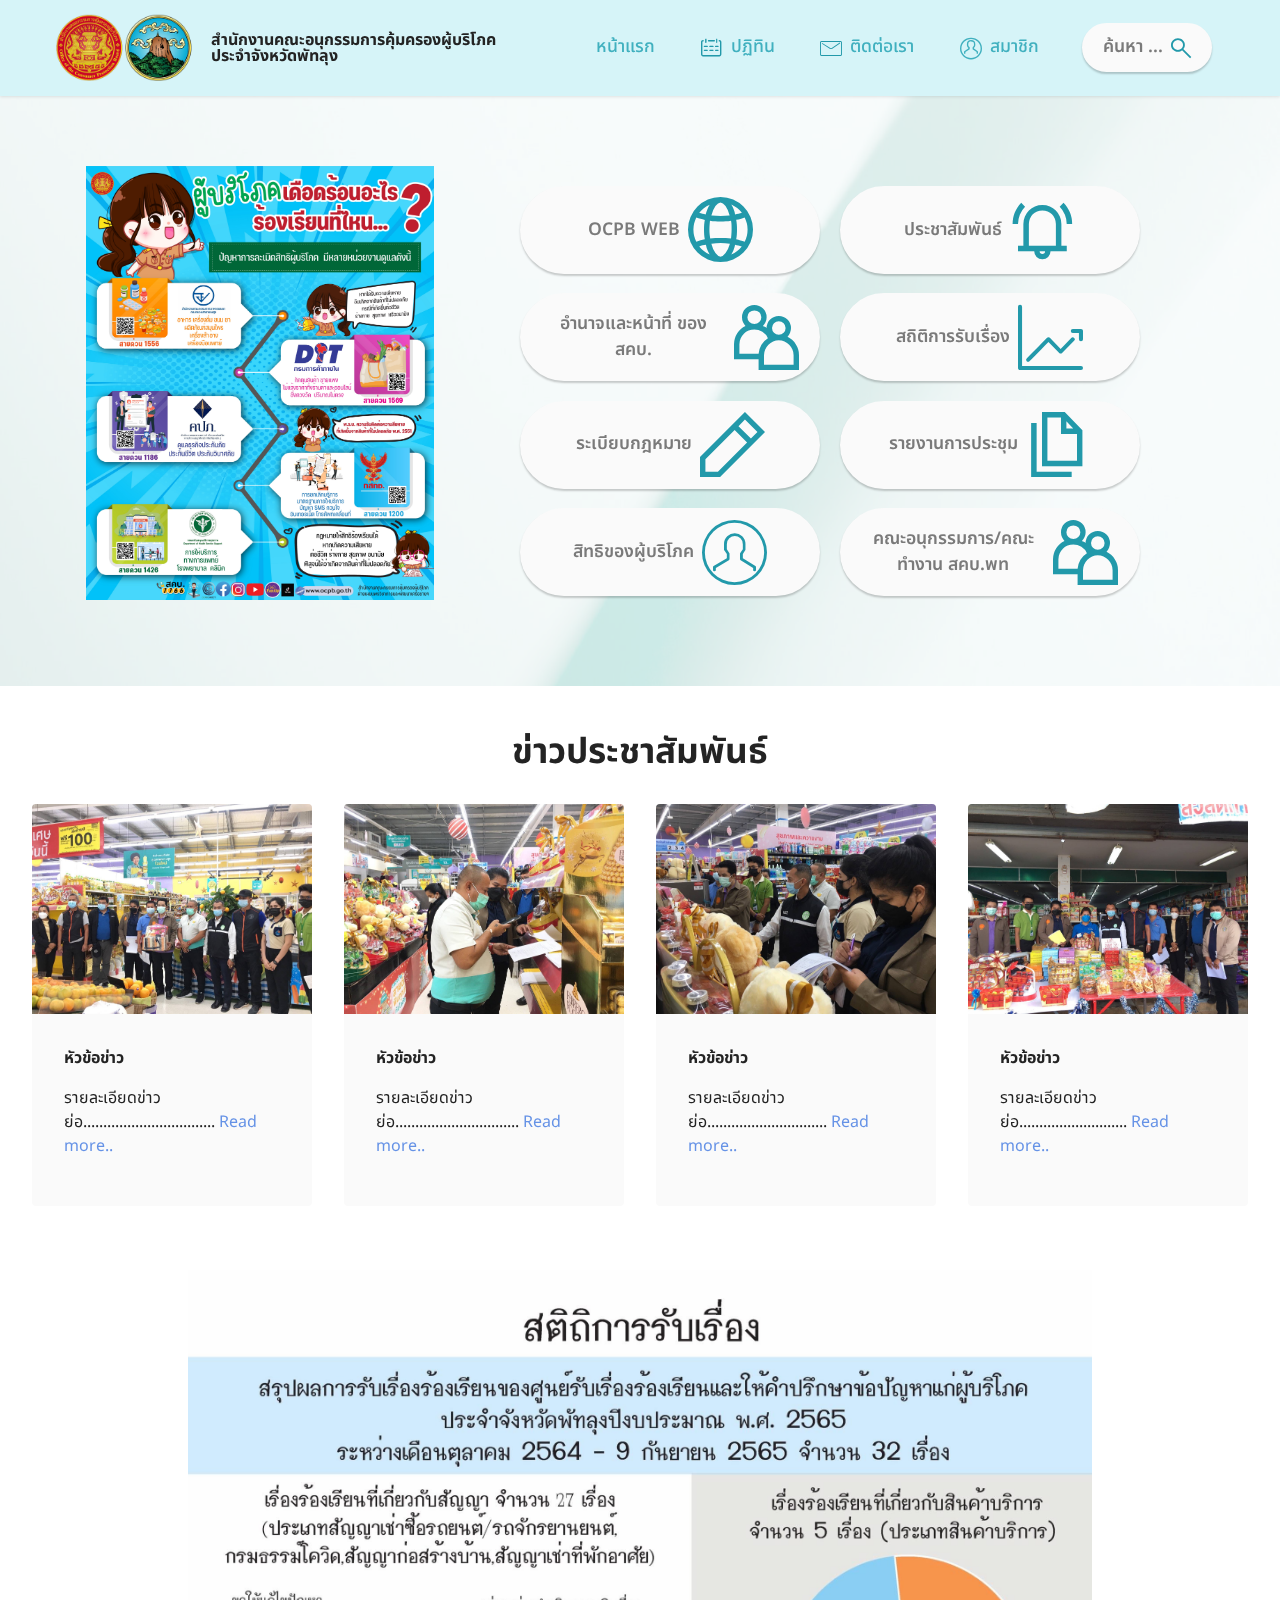
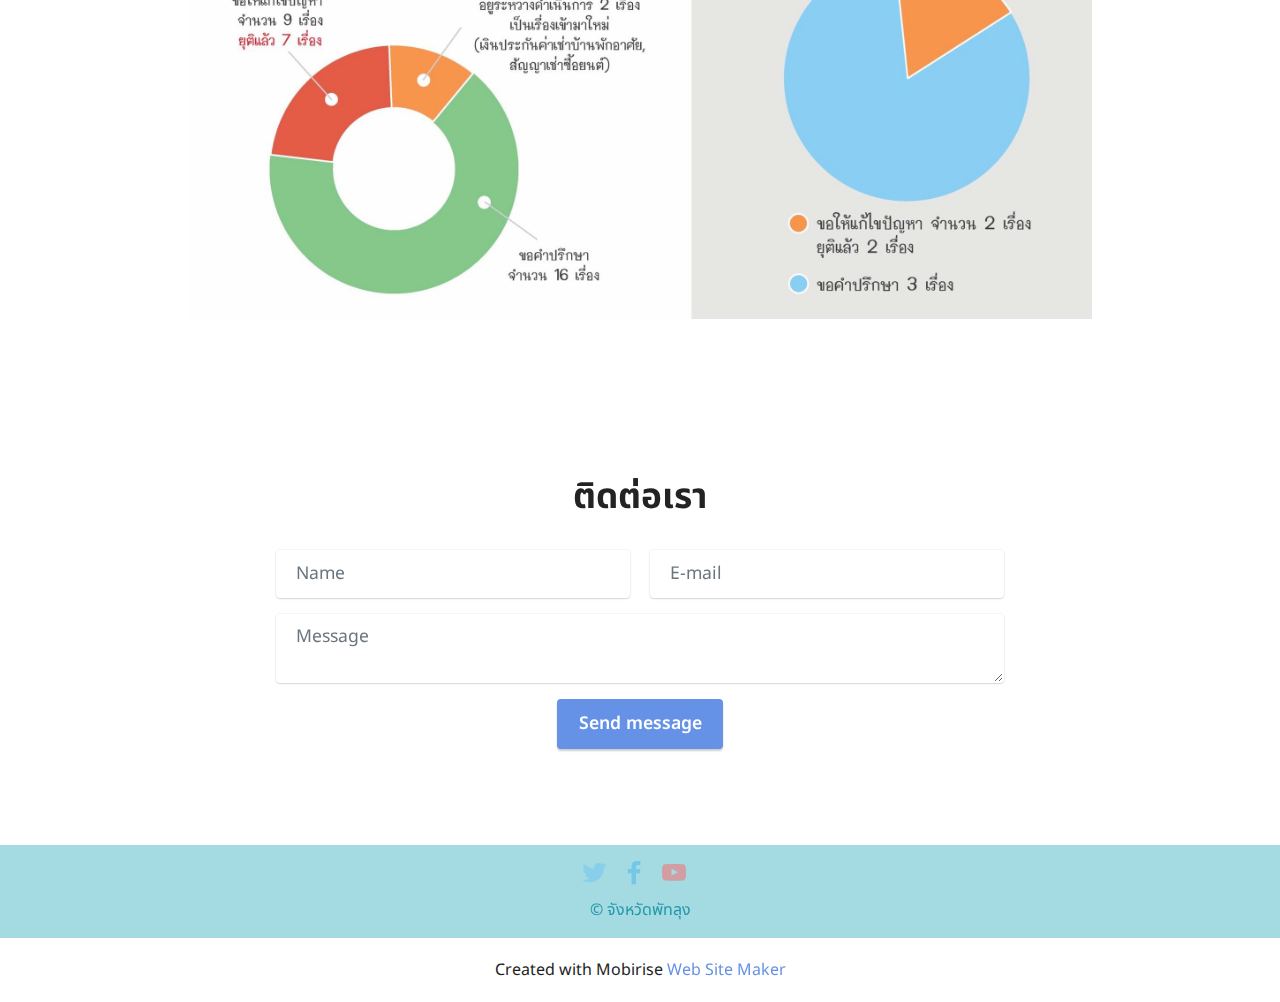
<file: index.html>
<!DOCTYPE html>
<html>
  <head>
    <!-- Site made with Mobirise Website Builder v5.6.11, https://mobirise.com -->
    <meta charset="UTF-8" />
    <meta http-equiv="X-UA-Compatible" content="IE=edge" />
    <meta name="generator" content="Mobirise v5.6.11, mobirise.com" />
    <meta name="twitter:card" content="summary_large_image" />
    <meta name="twitter:image:src" content="" />
    <meta property="og:image" content="" />
    <meta name="twitter:title" content="Home" />
    <meta
      name="viewport"
      content="width=device-width, initial-scale=1,
            minimum-scale=1"
    />
    <link
      rel="shortcut icon"
      href="assets/images/logoweb.png"
      type="image/x-icon"
    />
    <meta name="description" content="" />

    <title>Home</title>
    <link
      rel="stylesheet"
      href="assets/web/assets/mobirise-icons2/mobirise2.css"
    />
    <link
      rel="stylesheet"
      href="assets/web/assets/mobirise-icons/mobirise-icons.css"
    />
    <link
      rel="stylesheet"
      href="assets/web/assets/mobirise-icons-bold/mobirise-icons-bold.css"
    />
    <link rel="stylesheet" href="assets/bootstrap/css/bootstrap.min.css" />
    <link rel="stylesheet" href="assets/bootstrap/css/bootstrap-grid.min.css" />
    <link
      rel="stylesheet"
      href="assets/bootstrap/css/bootstrap-reboot.min.css"
    />
    <link rel="stylesheet" href="assets/parallax/jarallax.css" />
    <link rel="stylesheet" href="assets/dropdown/css/style.css" />
    <link rel="stylesheet" href="assets/socicon/css/styles.css" />
    <link rel="stylesheet" href="assets/theme/css/style.css" />
    <link
      rel="preload"
      href="https://fonts.googleapis.com/css?family=Jost:100,200,300,400,500,600,700,800,900,100i,200i,300i,400i,500i,600i,700i,800i,900i&display=swap"
      as="style"
      onload="this.onload=null;this.rel='stylesheet'"
    />
    <noscript
      ><link
        rel="stylesheet"
        href="https://fonts.googleapis.com/css?family=Jost:100,200,300,400,500,600,700,800,900,100i,200i,300i,400i,500i,600i,700i,800i,900i&display=swap"
    /></noscript>
    <link
      rel="preload"
      href="https://fonts.googleapis.com/css?family=Noto+Sans+Thai:100,200,300,400,500,600,700,800,900&display=swap"
      as="style"
      onload="this.onload=null;this.rel='stylesheet'"
    />
    <noscript
      ><link
        rel="stylesheet"
        href="https://fonts.googleapis.com/css?family=Noto+Sans+Thai:100,200,300,400,500,600,700,800,900&display=swap"
    /></noscript>
    <link
      rel="preload"
      as="style"
      href="assets/mobirise/css/mbr-additional.css"
    />
    <link
      rel="stylesheet"
      href="assets/mobirise/css/mbr-additional.css"
      type="text/css"
    />
  </head>
  <body>
    <section
      data-bs-version="5.1"
      class="menu menu2 cid-sFCw1qGFAI"
      once="menu"
      id="menu2-23"
    >
      <nav class="navbar navbar-dropdown navbar-expand-lg">
        <div class="container-fluid">
          <div class="navbar-brand">
            <span class="navbar-logo">
              <a href="https://mobiri.se">
                <img
                  src="assets/images/logoweb.png"
                  alt="Mobirise Website Builder"
                  style="height: 4.7rem"
                />
              </a>
            </span>
            <span class="navbar-caption-wrap"
              ><a
                class="navbar-caption text-black display-7"
                href="https://mobiri.se"
                >สำนักงานคณะอนุกรรมการคุ้มครองผู้บริโภค<br />ประจำจังหวัดพัทลุง</a
              ></span
            >
          </div>
          <button
            class="navbar-toggler"
            type="button"
            data-toggle="collapse"
            data-bs-toggle="collapse"
            data-target="#navbarSupportedContent"
            data-bs-target="#navbarSupportedContent"
            aria-controls="navbarNavAltMarkup"
            aria-expanded="false"
            aria-label="Toggle navigation"
          >
            <div class="hamburger">
              <span></span>
              <span></span>
              <span></span>
              <span></span>
            </div>
          </button>
          <div class="collapse navbar-collapse" id="navbarSupportedContent">
            <ul class="navbar-nav nav-dropdown" data-app-modern-menu="true">
              <li class="nav-item">
                <a
                  class="nav-link link text-success text-primary display-4"
                  href="index.html"
                  ><span
              
                    style="color: rgb(34, 153, 170)"
                  ></span
                  >หน้าแรก</a
                >
              </li>
              <li class="nav-item">
                <a class="nav-link link text-success display-4" href="#top"
                  ><span
                    class="mbrib-calendar mbr-iconfont mbr-iconfont-btn"
                    style="color: rgb(34, 153, 170)"
                  ></span
                  >ปฏิทิน</a
                >
              </li>
              <li class="nav-item">
                <a
                  class="nav-link link text-success text-primary display-4"
                  href="page2.html"
                  ><span
                    class="mbri-letter mbr-iconfont mbr-iconfont-btn"
                    style="color: rgb(34, 153, 170)"
                  ></span
                  >ติดต่อเรา</a
                >
              </li>
              <li class="nav-item">
                <a
                  class="nav-link link text-success text-primary display-4"
                  href="page1.html"
                  ><span class="mbrib-user mbr-iconfont mbr-iconfont-btn"></span
                  >สมาชิก</a
                >
              </li>
            </ul>
            <div class="navbar-buttons mbr-section-btn">
              <a class="btn btn-white display-4" href="https://mobiri.se"
                ><span
                  class="mobi-mbri mobi-mbri-search mbr-iconfont mbr-iconfont-btn"
                  style="font-size: 20px; color: rgb(34, 153, 170)"
                ></span
                >ค้นหา ...</a
              >
            </div>
          </div>
        </div>
      </nav>
    </section>

    <section
      data-bs-version="5.1"
      class="header14 cid-sFzxmVl7J6 mbr-parallax-background"
      id="header14-1f"
    >
      <div
        class="mbr-overlay"
        style="opacity: 0.8; background-color: rgb(255, 255, 255)"
      ></div>

      <div class="container">
        <div class="row justify-content-center align-items-center">
          <div class="col-12 col-md-4 image-wrapper">
            <img
              src="assets/images/article-20220824152956.jpeg"
              alt="Mobirise Website Builder"
            />
          </div>
          
          <div class="col-12 col-md">
            <div class="text-wrapper">
              <center>
              <div class="mbr-section-btn mt-3">
                
                <a class="btn btn-white display-4" style="width:300px;" href="https://ocpb.go.th/"
                  ><span
                    class="mobi-mbri mobi-mbri-globe-2 mbr-iconfont mbr-iconfont-btn  "
                    style="font-size: 65px; color: rgb(34, 153, 170)"
                  ></span
                  >OCPB WEB</a
                >
                <a class="btn btn-white display-4"style="width:300px;" href="index.html#gallery3-19"
                  ><span
                    class="mobi-mbri mobi-mbri-alert mbr-iconfont mbr-iconfont-btn"
                    style="font-size: 65px; color: rgb(34, 153, 170)"
                  ></span
                  >ประชาสัมพันธ์</a
                >
                <a class="btn btn-white display-4"style="width:300px;" href="page5.html"
                  ><span
                    class="mobi-mbri mobi-mbri-users mbr-iconfont mbr-iconfont-btn"
                    style="font-size: 65px; color: rgb(34, 153, 170)"
                  ></span
                  >อำนาจและหน้าที่ ของ สคบ.</a
                >
                <a class="btn btn-white display-4"style="width:300px;" href="index.html#image3-1k"
                  ><span
                    class="mbrib-growing-chart mbr-iconfont mbr-iconfont-btn"
                    style="font-size: 65px; color: rgb(34, 153, 170)"
                  ></span
                  >สถิติการรับเรื่อง</a
                >
                <a
                  class="btn btn-white display-4" style="width:300px;"
                  href="https://ocpb.go.th/news_view.php?nid=11970"
                  ><span
                    class="mobi-mbri mobi-mbri-edit-2 mbr-iconfont mbr-iconfont-btn"
                    style="font-size: 65px; color: rgb(34, 153, 170)"
                  ></span
                  >ระเบียบกฎหมาย</a
                >
                <a class="btn btn-white display-4" style="width:300px;" href="page6.html"
                  ><span
                    class="mobi-mbri mobi-mbri-pages mbr-iconfont mbr-iconfont-btn"
                    style="font-size: 65px; color: rgb(34, 153, 170)"
                  ></span
                  >รายงานการประชุม</a
                >
                <a
                  class="btn btn-white display-4" style="width:300px;"
                  href="page4.html"
                  target="_blank"
                  ><span
                    class="mbri-user mbr-iconfont mbr-iconfont-btn"
                    style="font-size: 65px; color: rgb(34, 153, 170)"
                  ></span
                  >สิทธิของผู้บริโภค</a
                >
                <a class="btn btn-white display-4"  style="width:300px;" href="page5.html"
                  ><span
                    class="mobi-mbri mobi-mbri-users mbr-iconfont mbr-iconfont-btn"
                    style="font-size: 65px; color: rgb(34, 153, 170)"
                  ></span
                  >คณะอนุกรรมการ/คณะทำงาน สคบ.พท</a
                >
              </div>
            </center>
            </div>
          </div>
        </div>
      </div>
    </section>

    <section
      data-bs-version="5.1"
      class="gallery3 cid-thoSKWvT44"
      id="gallery3-19"
    >
      <div class="container-fluid">
        <div class="mbr-section-head">
          <h4
            class="mbr-section-title mbr-fonts-style align-center mb-0 display-2"
          >
            <strong>ข่าวประชาสัมพันธ์</strong>
          </h4>
        </div>
        <div class="row mt-4">
          <div class="item features-image сol-12 col-md-6 col-lg-3">
            <div class="item-wrapper">
              <div class="item-img">
                <a href="page7.html"
                  ><img
                    src="assets/images/2.jpg"
                    alt="Mobirise
                                        Website Builder"
                /></a>
              </div>
              <div class="item-content">
                <h5 class="item-title mbr-fonts-style display-7">
                  <strong>หัวข้อข่าว</strong>
                </h5>

                <p class="mbr-text mbr-fonts-style mt-3 display-7">
                  รายละเอียดข่าวย่อ.................................
                  <a href="#" class="text-primary">Read more..</a>
                </p>
              </div>
            </div>
          </div>
          <div class="item features-image сol-12 col-md-6 col-lg-3">
            <div class="item-wrapper">
              <div class="item-img">
                <img
                  src="assets/images/s-27336711.jpg"
                  alt="Mobirise Website Builder"
                />
              </div>
              <div class="item-content">
                <h5 class="item-title mbr-fonts-style display-7">
                  <strong>หัวข้อข่าว</strong>
                </h5>

                <p class="mbr-text mbr-fonts-style mt-3 display-7">
                  รายละเอียดข่าวย่อ...............................
                  <a href="#" class="text-primary">Read more..</a>
                </p>
              </div>
            </div>
          </div>
          <div class="item features-image сol-12 col-md-6 col-lg-3">
            <div class="item-wrapper">
              <div class="item-img">
                <img
                  src="assets/images/3.jpg"
                  alt="Mobirise
                                    Website Builder"
                />
              </div>
              <div class="item-content">
                <h5 class="item-title mbr-fonts-style display-7">
                  <strong>หัวข้อข่าว</strong>
                </h5>

                <p class="mbr-text mbr-fonts-style mt-3 display-7">
                  รายละเอียดข่าวย่อ..............................
                  <a href="#" class="text-primary">Read more..</a>
                </p>
              </div>
            </div>
          </div>
          <div class="item features-image сol-12 col-md-6 col-lg-3">
            <div class="item-wrapper">
              <div class="item-img">
                <img
                  src="assets/images/4.jpg"
                  alt="Mobirise
                                    Website Builder"
                  title=""
                />
              </div>
              <div class="item-content">
                <h5 class="item-title mbr-fonts-style display-7">
                  <strong>หัวข้อข่าว</strong>
                </h5>
                <p class="mbr-text mbr-fonts-style mt-3 display-7">
                  รายละเอียดข่าวย่อ...........................
                  <a href="#" class="text-primary">Read more..</a>
                </p>
              </div>
            </div>
          </div>
        </div>
      </div>
    </section>

    <section data-bs-version="5.1" class="image3 cid-thp0IeRJ7x" id="image3-1k">
      <div class="container-fluid">
        <div class="row justify-content-center">
          <div class="col-12 col-lg-9">
            <div class="image-wrapper">
              <img
                src="assets/images/306226230-781722169701882-7023949310492988922-n.jpeg"
                alt="Mobirise Website Builder"
              />
            </div>
          </div>
        </div>
      </div>
    </section>

    <section data-bs-version="5.1" class="form5 cid-thsMAPz11W" id="form5-2i">
      <div class="container">
        <div class="mbr-section-head">
          <h3
            class="mbr-section-title mbr-fonts-style align-center mb-0 display-2"
          >
            <strong>ติดต่อเรา</strong>
          </h3>
        </div>
        <div class="row justify-content-center mt-4">
          <div class="col-lg-8 mx-auto mbr-form" data-form-type="formoid">
            <form
              action="https://mobirise.eu/"
              method="POST"
              class="mbr-form form-with-styler"
              data-form-title="Form Name"
            >
              <input
                type="hidden"
                name="email"
                data-form-email="true"
                value="OxjCyNvGlKekNXQHFXoka5ygK0tmQW2eqVzPcojejDo1dK9wXQ7KxX584yBM4kCywZRPSAP3oPkQN1E38IFLd4rIB/obJG22cLvqa5RJ4QuOdooUDHKFaxw8KyLP49cd"
              />
              <div class="row">
                <div
                  hidden="hidden"
                  data-form-alert=""
                  class="alert alert-success col-12"
                >
                  Thanks for filling out the form!
                </div>
                <div
                  hidden="hidden"
                  data-form-alert-danger=""
                  class="alert alert-danger col-12"
                >
                  Oops...! some problem!
                </div>
              </div>
              <div class="dragArea row">
                <div class="col-md col-sm-12 form-group mb-3" data-for="name">
                  <input
                    type="text"
                    name="name"
                    placeholder="Name"
                    data-form-field="name"
                    class="form-control"
                    value=""
                    id="name-form5-2i"
                  />
                </div>
                <div class="col-md col-sm-12 form-group mb-3" data-for="email">
                  <input
                    type="email"
                    name="email"
                    placeholder="E-mail"
                    data-form-field="email"
                    class="form-control"
                    value=""
                    id="email-form5-2i"
                  />
                </div>

                <div class="col-12 form-group mb-3" data-for="textarea">
                  <textarea
                    name="textarea"
                    placeholder="Message"
                    data-form-field="textarea"
                    class="form-control"
                    id="textarea-form5-2i"
                  ></textarea>
                </div>
                <div
                  class="col-lg-12 col-md-12 col-sm-12 align-center mbr-section-btn"
                >
                  <button type="submit" class="btn btn-primary display-4">
                    Send message
                  </button>
                </div>
              </div>
            </form>
          </div>
        </div>
      </div>
    </section>

    <section
      data-bs-version="5.1"
      class="footer3 cid-sFCygHrmNf"
      once="footers"
      id="footer3-24"
    >
      <div class="container-fluid">
        <div class="row align-center mbr-white">
          <div class="row social-row">
            <div class="social-list align-right pb-2">
              <div class="soc-item">
                <a href="https://twitter.com/mobirise" target="_blank">
                  <span
                    class="mbr-iconfont mbr-iconfont-social socicon-twitter socicon"
                    style="color: rgb(110, 199, 242); fill: rgb(110, 199, 242)"
                  ></span>
                </a>
              </div>
              <div class="soc-item">
                <a
                  href="https://www.facebook.com/profile.php?id=100008637910555"
                  target="_blank"
                >
                  <span
                    class="mbr-iconfont mbr-iconfont-social socicon-facebook socicon"
                    style="color: rgb(71, 181, 237); fill: rgb(71, 181, 237)"
                  ></span>
                </a>
              </div>
              <div class="soc-item">
                <a href="https://www.youtube.com/c/mobirise" target="_blank">
                  <span
                    class="mbr-iconfont mbr-iconfont-social socicon-youtube socicon"
                    style="color: rgb(255, 102, 102); fill: rgb(255, 102, 102)"
                  ></span>
                </a>
              </div>
            </div>
          </div>
          <div class="row row-copirayt">
            <p
              class="mbr-text mb-0 mbr-fonts-style mbr-white align-center display-7"
            >
              © จังหวัดพัทลุง
            </p>
          </div>
        </div>
      </div>
    </section>
    <section
      class="display-7"
      style="
        padding: 0;
        align-items: center;
        justify-content: center;
        flex-wrap: wrap;
        align-content: center;
        display: flex;
        position: relative;
        height: 4rem;
      "
    >
      <a
        href="https://mobiri.se/"
        style="
          flex: 1 1;
          height: 4rem;
          position: absolute;
          width: 100%;
          z-index: 1;
        "
        ><img
          alt=""
          style="height: 4rem"
          src="[data-uri]"
      /></a>
      <p style="margin: 0; text-align: center" class="display-7">
        Created with Mobirise &#8204;
      </p>
      <a style="z-index: 1" href="https://mobirise.com/website-maker.html"
        >Web Site Maker</a
      >
    </section>
    <script src="assets/bootstrap/js/bootstrap.bundle.min.js"></script>
    <script src="assets/parallax/jarallax.js"></script>
    <script src="assets/smoothscroll/smooth-scroll.js"></script>
    <script src="assets/ytplayer/index.js"></script>
    <script src="assets/dropdown/js/navbar-dropdown.js"></script>
    <script src="assets/theme/js/script.js"></script>
    <script src="assets/formoid/formoid.min.js"></script>

    <div id="scrollToTop" class="scrollToTop mbr-arrow-up">
      <a style="text-align: center"
        ><i
          class="mbr-arrow-up-icon mbr-arrow-up-icon-cm cm-icon cm-icon-smallarrow-up"
        ></i
      ></a>
    </div>
  </body>
</html>
</file>
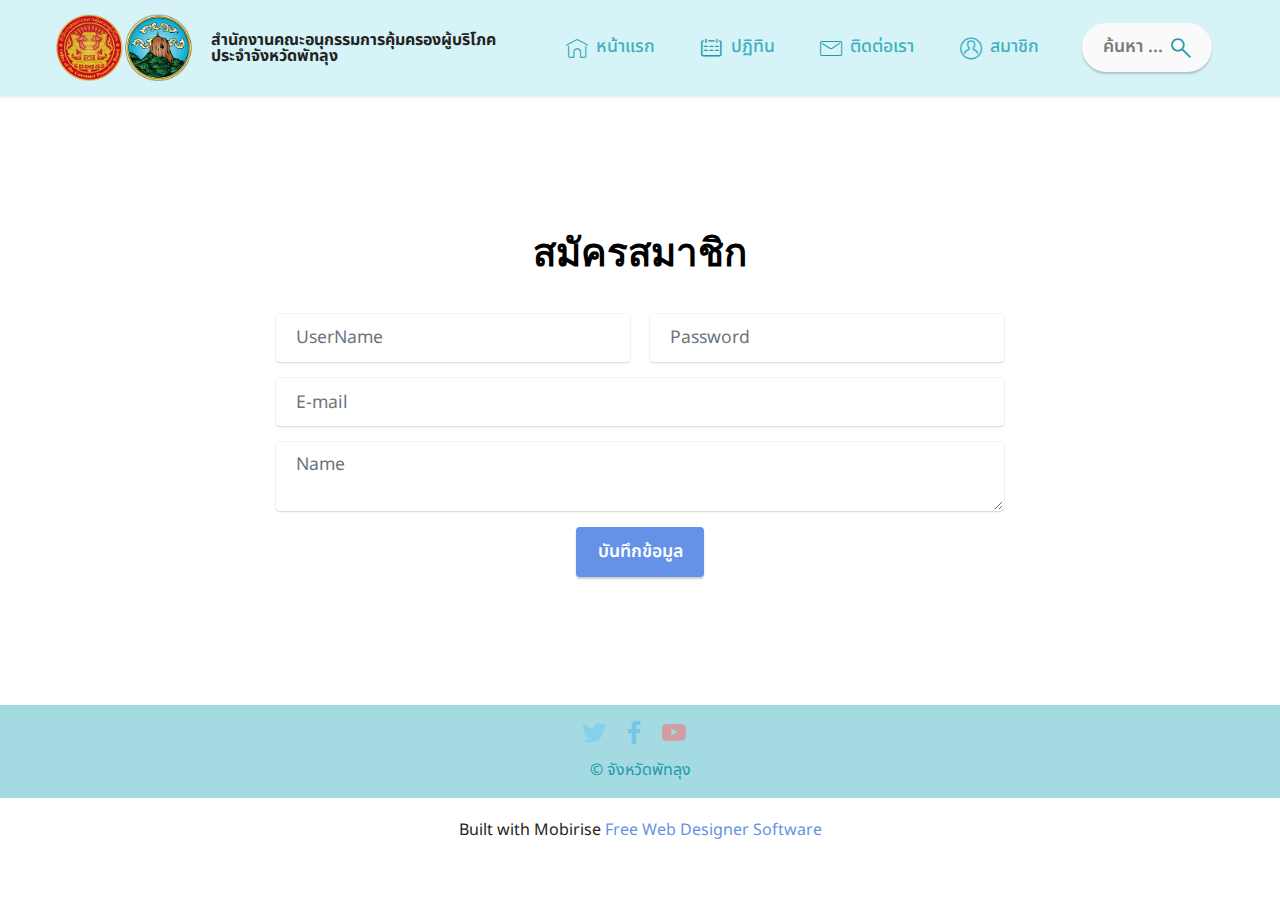
<file: page1.html>
<!DOCTYPE html>
<html  >
<head>
  <!-- Site made with Mobirise Website Builder v5.6.11, https://mobirise.com -->
  <meta charset="UTF-8">
  <meta http-equiv="X-UA-Compatible" content="IE=edge">
  <meta name="generator" content="Mobirise v5.6.11, mobirise.com">
  <meta name="twitter:card" content="summary_large_image"/>
  <meta name="twitter:image:src" content="">
  <meta property="og:image" content="">
  <meta name="twitter:title" content="Register">
  <meta name="viewport" content="width=device-width, initial-scale=1, minimum-scale=1">
  <link rel="shortcut icon" href="assets/images/logoweb.png" type="image/x-icon">
  <meta name="description" content="">
  
  
  <title>Register</title>
  <link rel="stylesheet" href="assets/web/assets/mobirise-icons2/mobirise2.css">
  <link rel="stylesheet" href="assets/web/assets/mobirise-icons/mobirise-icons.css">
  <link rel="stylesheet" href="assets/web/assets/mobirise-icons-bold/mobirise-icons-bold.css">
  <link rel="stylesheet" href="assets/bootstrap/css/bootstrap.min.css">
  <link rel="stylesheet" href="assets/bootstrap/css/bootstrap-grid.min.css">
  <link rel="stylesheet" href="assets/bootstrap/css/bootstrap-reboot.min.css">
  <link rel="stylesheet" href="assets/dropdown/css/style.css">
  <link rel="stylesheet" href="assets/socicon/css/styles.css">
  <link rel="stylesheet" href="assets/theme/css/style.css">
  <link rel="preload" href="https://fonts.googleapis.com/css?family=Jost:100,200,300,400,500,600,700,800,900,100i,200i,300i,400i,500i,600i,700i,800i,900i&display=swap" as="style" onload="this.onload=null;this.rel='stylesheet'">
  <noscript><link rel="stylesheet" href="https://fonts.googleapis.com/css?family=Jost:100,200,300,400,500,600,700,800,900,100i,200i,300i,400i,500i,600i,700i,800i,900i&display=swap"></noscript>
  <link rel="preload" href="https://fonts.googleapis.com/css?family=Noto+Sans+Thai:100,200,300,400,500,600,700,800,900&display=swap" as="style" onload="this.onload=null;this.rel='stylesheet'">
  <noscript><link rel="stylesheet" href="https://fonts.googleapis.com/css?family=Noto+Sans+Thai:100,200,300,400,500,600,700,800,900&display=swap"></noscript>
  <link rel="preload" as="style" href="assets/mobirise/css/mbr-additional.css"><link rel="stylesheet" href="assets/mobirise/css/mbr-additional.css" type="text/css">
  
  
  
  
</head>
<body>
  
  <section data-bs-version="5.1" class="menu menu2 cid-thotU0qOgC" once="menu" id="menu2-3">
    
    <nav class="navbar navbar-dropdown navbar-expand-lg">
        <div class="container-fluid">
            <div class="navbar-brand">
                <span class="navbar-logo">
                    <a href="https://mobiri.se">
                        <img src="assets/images/logoweb.png" alt="Mobirise Website Builder" style="height: 4.7rem;">
                    </a>
                </span>
                <span class="navbar-caption-wrap"><a class="navbar-caption text-black display-7" href="https://mobiri.se">สำนักงานคณะอนุกรรมการคุ้มครองผู้บริโภค<br>ประจำจังหวัดพัทลุง</a></span>
            </div>
            <button class="navbar-toggler" type="button" data-toggle="collapse" data-bs-toggle="collapse" data-target="#navbarSupportedContent" data-bs-target="#navbarSupportedContent" aria-controls="navbarNavAltMarkup" aria-expanded="false" aria-label="Toggle navigation">
                <div class="hamburger">
                    <span></span>
                    <span></span>
                    <span></span>
                    <span></span>
                </div>
            </button>
            <div class="collapse navbar-collapse" id="navbarSupportedContent">
                <ul class="navbar-nav nav-dropdown" data-app-modern-menu="true"><li class="nav-item"><a class="nav-link link text-success text-primary display-4" href="index.html"><span class="mbri-home mbr-iconfont mbr-iconfont-btn" style="color: rgb(34, 153, 170);"></span>หน้าแรก</a></li><li class="nav-item"><a class="nav-link link text-success display-4" href="#top"><span class="mbrib-calendar mbr-iconfont mbr-iconfont-btn" style="color: rgb(34, 153, 170);"></span>ปฏิทิน</a></li><li class="nav-item"><a class="nav-link link text-success text-primary display-4" href="page2.html"><span class="mbri-letter mbr-iconfont mbr-iconfont-btn" style="color: rgb(34, 153, 170);"></span>ติดต่อเรา</a></li><li class="nav-item"><a class="nav-link link text-success text-primary display-4" href="page1.html"><span class="mbrib-user mbr-iconfont mbr-iconfont-btn"></span>สมาชิก</a></li></ul>
                
                <div class="navbar-buttons mbr-section-btn"><a class="btn btn-white display-4" href="https://mobiri.se"><span class="mobi-mbri mobi-mbri-search mbr-iconfont mbr-iconfont-btn" style="font-size: 20px; color: rgb(34, 153, 170);"></span>ค้นหา ...</a></div>
            </div>
        </div>
    </nav>
</section>

<section data-bs-version="5.1" class="form5 cid-thotUnVaBn" id="form5-g">
    
    
    <div class="container">
        <div class="mbr-section-head">
            <h3 class="mbr-section-title mbr-fonts-style align-center mb-0 display-5"><strong>สมัครสมาชิก</strong></h3>
            
        </div>
        <div class="row justify-content-center mt-4">
            <div class="col-lg-8 mx-auto mbr-form" data-form-type="formoid">
                <form action="https://mobirise.eu/" method="POST" class="mbr-form form-with-styler" data-form-title="Form Name"><input type="hidden" name="email" data-form-email="true" value="1kSZR/VYUftLtMbUP0qaGmJpP7XV6LaGrGhb8r5l+h/QGPRH+BsacmvFIk8ToYPqNpBfrbMIkgYLBT1eJI3YvATunNLw1xIH7yznHWK3EGd7kJikjbFkEd/Cf1UD5/kr">
                    <div class="row">
                        <div hidden="hidden" data-form-alert="" class="alert alert-success col-12">Thanks for filling out
                            the form!</div>
                        <div hidden="hidden" data-form-alert-danger="" class="alert alert-danger col-12">Oops...! some
                            problem!</div>
                    </div>
                    <div class="dragArea row">
                        <div class="col-md col-sm-12 form-group mb-3" data-for="name">
                            <input type="text" name="name" placeholder="๊UserName" data-form-field="name" class="form-control" value="" id="name-form5-g">
                        </div>
                        <div class="col-md col-sm-12 form-group mb-3" data-for="email">
                            <input type="email" name="email" placeholder="Password" data-form-field="email" class="form-control" value="" id="email-form5-g">
                        </div>
                        <div class="col-12 form-group mb-3" data-for="url">
                            <input type="url" name="url" placeholder="E-mail" data-form-field="url" class="form-control" value="" id="url-form5-g">
                        </div>
                        <div class="col-12 form-group mb-3" data-for="textarea">
                            <textarea name="textarea" placeholder="Name" data-form-field="textarea" class="form-control" id="textarea-form5-g"></textarea>
                        </div>
                        <div class="col-lg-12 col-md-12 col-sm-12 align-center mbr-section-btn"><button type="submit" class="btn btn-primary display-4">บันทึกข้อมูล</button></div>
                    </div>
                </form>
            </div>
        </div>
    </div>
</section>

<section data-bs-version="5.1" class="footer3 cid-thotUrN9oY" once="footers" id="footer3-j">

    

    

    <div class="container-fluid">
        <div class="row align-center mbr-white">
            
            <div class="row social-row">
                <div class="social-list align-right pb-2">
                    
                    
                    
                    
                    
                    
                <div class="soc-item">
                        <a href="https://twitter.com/mobirise" target="_blank">
                            <span class="mbr-iconfont mbr-iconfont-social socicon-twitter socicon" style="color: rgb(110, 199, 242); fill: rgb(110, 199, 242);"></span>
                        </a>
                    </div><div class="soc-item">
                        <a href="https://www.facebook.com/profile.php?id=100008637910555" target="_blank">
                            <span class="mbr-iconfont mbr-iconfont-social socicon-facebook socicon" style="color: rgb(71, 181, 237); fill: rgb(71, 181, 237);"></span>
                        </a>
                    </div><div class="soc-item">
                        <a href="https://www.youtube.com/c/mobirise" target="_blank">
                            <span class="mbr-iconfont mbr-iconfont-social socicon-youtube socicon" style="color: rgb(255, 102, 102); fill: rgb(255, 102, 102);"></span>
                        </a>
                    </div></div>
            </div>
            <div class="row row-copirayt">
                <p class="mbr-text mb-0 mbr-fonts-style mbr-white align-center display-7">
                    © จังหวัดพัทลุง</p>
            </div>
        </div>
    </div>
</section><section class="display-7" style="padding: 0;align-items: center;justify-content: center;flex-wrap: wrap;    align-content: center;display: flex;position: relative;height: 4rem;"><a href="https://mobiri.se/" style="flex: 1 1;height: 4rem;position: absolute;width: 100%;z-index: 1;"><img alt="" style="height: 4rem;" src="[data-uri]"></a><p style="margin: 0;text-align: center;" class="display-7">Built with Mobirise &#8204;</p><a style="z-index:1" href="https://mobirise.com/website-design-software.html">Free Web Designer Software</a></section><script src="assets/bootstrap/js/bootstrap.bundle.min.js"></script>  <script src="assets/smoothscroll/smooth-scroll.js"></script>  <script src="assets/ytplayer/index.js"></script>  <script src="assets/dropdown/js/navbar-dropdown.js"></script>  <script src="assets/theme/js/script.js"></script>  <script src="assets/formoid/formoid.min.js"></script>  
  
  
 <div id="scrollToTop" class="scrollToTop mbr-arrow-up"><a style="text-align: center;"><i class="mbr-arrow-up-icon mbr-arrow-up-icon-cm cm-icon cm-icon-smallarrow-up"></i></a></div>
  </body>
</html>
</file>
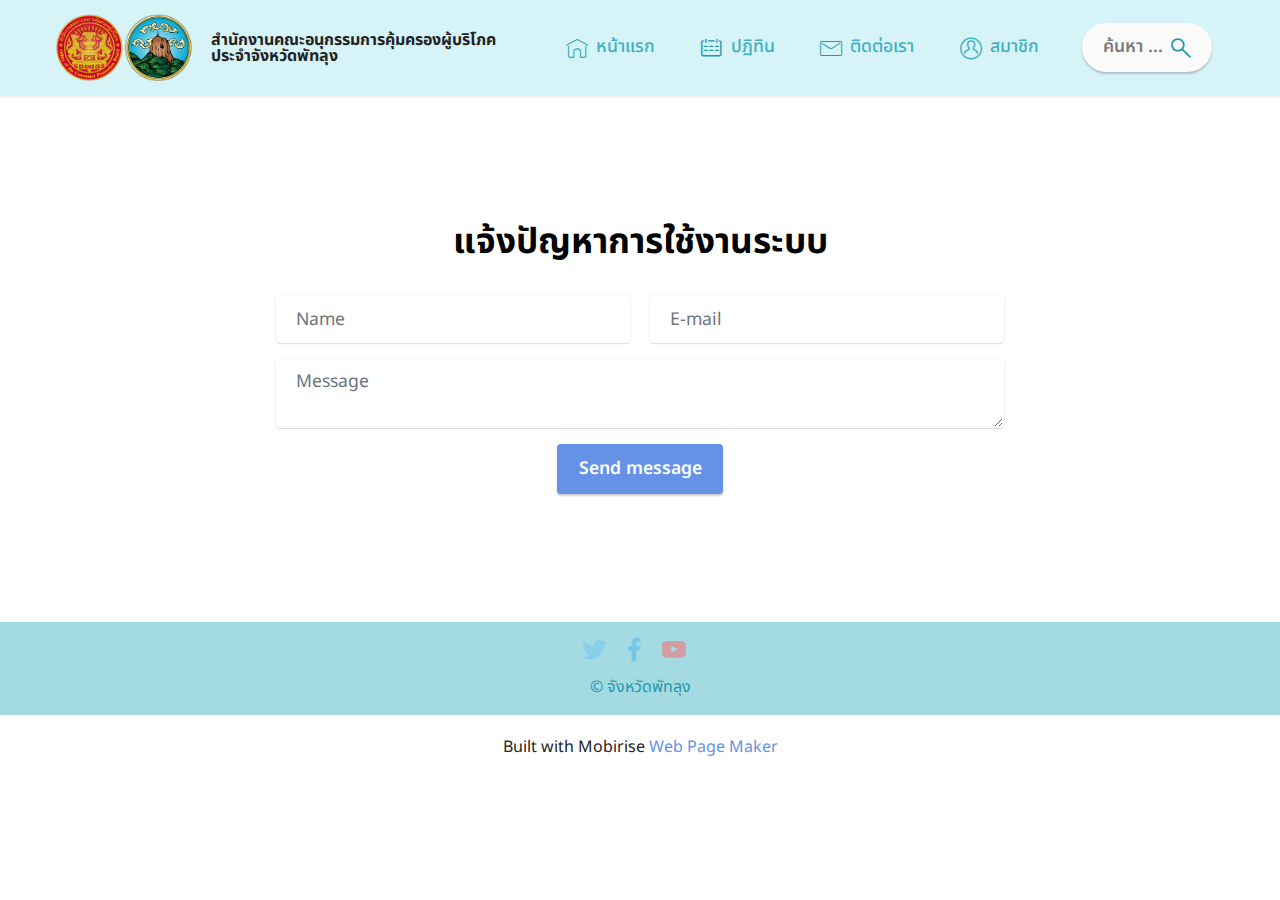
<file: page2.html>
<!DOCTYPE html>
<html  >
<head>
  <!-- Site made with Mobirise Website Builder v5.6.11, https://mobirise.com -->
  <meta charset="UTF-8">
  <meta http-equiv="X-UA-Compatible" content="IE=edge">
  <meta name="generator" content="Mobirise v5.6.11, mobirise.com">
  <meta name="twitter:card" content="summary_large_image"/>
  <meta name="twitter:image:src" content="">
  <meta property="og:image" content="">
  <meta name="twitter:title" content="Problem">
  <meta name="viewport" content="width=device-width, initial-scale=1, minimum-scale=1">
  <link rel="shortcut icon" href="assets/images/logoweb.png" type="image/x-icon">
  <meta name="description" content="">
  
  
  <title>Problem</title>
  <link rel="stylesheet" href="assets/web/assets/mobirise-icons2/mobirise2.css">
  <link rel="stylesheet" href="assets/web/assets/mobirise-icons/mobirise-icons.css">
  <link rel="stylesheet" href="assets/web/assets/mobirise-icons-bold/mobirise-icons-bold.css">
  <link rel="stylesheet" href="assets/bootstrap/css/bootstrap.min.css">
  <link rel="stylesheet" href="assets/bootstrap/css/bootstrap-grid.min.css">
  <link rel="stylesheet" href="assets/bootstrap/css/bootstrap-reboot.min.css">
  <link rel="stylesheet" href="assets/dropdown/css/style.css">
  <link rel="stylesheet" href="assets/socicon/css/styles.css">
  <link rel="stylesheet" href="assets/theme/css/style.css">
  <link rel="preload" href="https://fonts.googleapis.com/css?family=Jost:100,200,300,400,500,600,700,800,900,100i,200i,300i,400i,500i,600i,700i,800i,900i&display=swap" as="style" onload="this.onload=null;this.rel='stylesheet'">
  <noscript><link rel="stylesheet" href="https://fonts.googleapis.com/css?family=Jost:100,200,300,400,500,600,700,800,900,100i,200i,300i,400i,500i,600i,700i,800i,900i&display=swap"></noscript>
  <link rel="preload" href="https://fonts.googleapis.com/css?family=Noto+Sans+Thai:100,200,300,400,500,600,700,800,900&display=swap" as="style" onload="this.onload=null;this.rel='stylesheet'">
  <noscript><link rel="stylesheet" href="https://fonts.googleapis.com/css?family=Noto+Sans+Thai:100,200,300,400,500,600,700,800,900&display=swap"></noscript>
  <link rel="preload" as="style" href="assets/mobirise/css/mbr-additional.css"><link rel="stylesheet" href="assets/mobirise/css/mbr-additional.css" type="text/css">
  
  
  
  
</head>
<body>
  
  <section data-bs-version="5.1" class="menu menu2 cid-thoG9Kt92d" once="menu" id="menu2-m">
    
    <nav class="navbar navbar-dropdown navbar-expand-lg">
        <div class="container-fluid">
            <div class="navbar-brand">
                <span class="navbar-logo">
                    <a href="https://mobiri.se">
                        <img src="assets/images/logoweb.png" alt="Mobirise Website Builder" style="height: 4.7rem;">
                    </a>
                </span>
                <span class="navbar-caption-wrap"><a class="navbar-caption text-black display-7" href="https://mobiri.se">สำนักงานคณะอนุกรรมการคุ้มครองผู้บริโภค<br>ประจำจังหวัดพัทลุง</a></span>
            </div>
            <button class="navbar-toggler" type="button" data-toggle="collapse" data-bs-toggle="collapse" data-target="#navbarSupportedContent" data-bs-target="#navbarSupportedContent" aria-controls="navbarNavAltMarkup" aria-expanded="false" aria-label="Toggle navigation">
                <div class="hamburger">
                    <span></span>
                    <span></span>
                    <span></span>
                    <span></span>
                </div>
            </button>
            <div class="collapse navbar-collapse" id="navbarSupportedContent">
                <ul class="navbar-nav nav-dropdown" data-app-modern-menu="true"><li class="nav-item"><a class="nav-link link text-success text-primary display-4" href="index.html"><span class="mbri-home mbr-iconfont mbr-iconfont-btn" style="color: rgb(34, 153, 170);"></span>หน้าแรก</a></li><li class="nav-item"><a class="nav-link link text-success display-4" href="#top"><span class="mbrib-calendar mbr-iconfont mbr-iconfont-btn" style="color: rgb(34, 153, 170);"></span>ปฏิทิน</a></li><li class="nav-item"><a class="nav-link link text-success text-primary display-4" href="page2.html"><span class="mbri-letter mbr-iconfont mbr-iconfont-btn" style="color: rgb(34, 153, 170);"></span>ติดต่อเรา</a></li><li class="nav-item"><a class="nav-link link text-success text-primary display-4" href="page1.html"><span class="mbrib-user mbr-iconfont mbr-iconfont-btn"></span>สมาชิก</a></li></ul>
                
                <div class="navbar-buttons mbr-section-btn"><a class="btn btn-white display-4" href="https://mobiri.se"><span class="mobi-mbri mobi-mbri-search mbr-iconfont mbr-iconfont-btn" style="font-size: 20px; color: rgb(34, 153, 170);"></span>ค้นหา ...</a></div>
            </div>
        </div>
    </nav>
</section>

<section data-bs-version="5.1" class="form5 cid-thoGa0a7PJ" id="form5-z">
    
    
    <div class="container">
        <div class="mbr-section-head">
            <h3 class="mbr-section-title mbr-fonts-style align-center mb-0 display-2"><strong>แจ้งปัญหาการใช้งานระบบ</strong></h3>
            
        </div>
        <div class="row justify-content-center mt-4">
            <div class="col-lg-8 mx-auto mbr-form" data-form-type="formoid">
                <form action="https://mobirise.eu/" method="POST" class="mbr-form form-with-styler" data-form-title="Form Name"><input type="hidden" name="email" data-form-email="true" value="kh/EaQmK0sGJiaOlr/Yis40GrB92YYHeVxgduMxtXnTz00W8qs6BwwKMMpgUyAGKxCUA91O13OASJfzqzbArBprgpwxTq02ZhsJo7Xtx2Qqu9alMIyaixALCAjfsbDLe">
                    <div class="row">
                        <div hidden="hidden" data-form-alert="" class="alert alert-success col-12">Thanks for filling out
                            the form!</div>
                        <div hidden="hidden" data-form-alert-danger="" class="alert alert-danger col-12">Oops...! some
                            problem!</div>
                    </div>
                    <div class="dragArea row">
                        <div class="col-md col-sm-12 form-group mb-3" data-for="name">
                            <input type="text" name="name" placeholder="Name" data-form-field="name" class="form-control" value="" id="name-form5-z">
                        </div>
                        <div class="col-md col-sm-12 form-group mb-3" data-for="email">
                            <input type="email" name="email" placeholder="E-mail" data-form-field="email" class="form-control" value="" id="email-form5-z">
                        </div>
                        
                        <div class="col-12 form-group mb-3" data-for="textarea">
                            <textarea name="textarea" placeholder="Message" data-form-field="textarea" class="form-control" id="textarea-form5-z"></textarea>
                        </div>
                        <div class="col-lg-12 col-md-12 col-sm-12 align-center mbr-section-btn"><button type="submit" class="btn btn-primary display-4">Send message</button></div>
                    </div>
                </form>
            </div>
        </div>
    </div>
</section>

<section data-bs-version="5.1" class="footer3 cid-thoGa2wQoi" once="footers" id="footer3-12">

    

    

    <div class="container-fluid">
        <div class="row align-center mbr-white">
            
            <div class="row social-row">
                <div class="social-list align-right pb-2">
                    
                    
                    
                    
                    
                    
                <div class="soc-item">
                        <a href="https://twitter.com/mobirise" target="_blank">
                            <span class="mbr-iconfont mbr-iconfont-social socicon-twitter socicon" style="color: rgb(110, 199, 242); fill: rgb(110, 199, 242);"></span>
                        </a>
                    </div><div class="soc-item">
                        <a href="https://www.facebook.com/profile.php?id=100008637910555" target="_blank">
                            <span class="mbr-iconfont mbr-iconfont-social socicon-facebook socicon" style="color: rgb(71, 181, 237); fill: rgb(71, 181, 237);"></span>
                        </a>
                    </div><div class="soc-item">
                        <a href="https://www.youtube.com/c/mobirise" target="_blank">
                            <span class="mbr-iconfont mbr-iconfont-social socicon-youtube socicon" style="color: rgb(255, 102, 102); fill: rgb(255, 102, 102);"></span>
                        </a>
                    </div></div>
            </div>
            <div class="row row-copirayt">
                <p class="mbr-text mb-0 mbr-fonts-style mbr-white align-center display-7">
                    © จังหวัดพัทลุง</p>
            </div>
        </div>
    </div>
</section><section class="display-7" style="padding: 0;align-items: center;justify-content: center;flex-wrap: wrap;    align-content: center;display: flex;position: relative;height: 4rem;"><a href="https://mobiri.se/" style="flex: 1 1;height: 4rem;position: absolute;width: 100%;z-index: 1;"><img alt="" style="height: 4rem;" src="[data-uri]"></a><p style="margin: 0;text-align: center;" class="display-7">Built with Mobirise &#8204;</p><a style="z-index:1" href="https://mobirise.com/web-page-maker.html">Web Page Maker</a></section><script src="assets/bootstrap/js/bootstrap.bundle.min.js"></script>  <script src="assets/smoothscroll/smooth-scroll.js"></script>  <script src="assets/ytplayer/index.js"></script>  <script src="assets/dropdown/js/navbar-dropdown.js"></script>  <script src="assets/theme/js/script.js"></script>  <script src="assets/formoid/formoid.min.js"></script>  
  
  
 <div id="scrollToTop" class="scrollToTop mbr-arrow-up"><a style="text-align: center;"><i class="mbr-arrow-up-icon mbr-arrow-up-icon-cm cm-icon cm-icon-smallarrow-up"></i></a></div>
  </body>
</html>
</file>
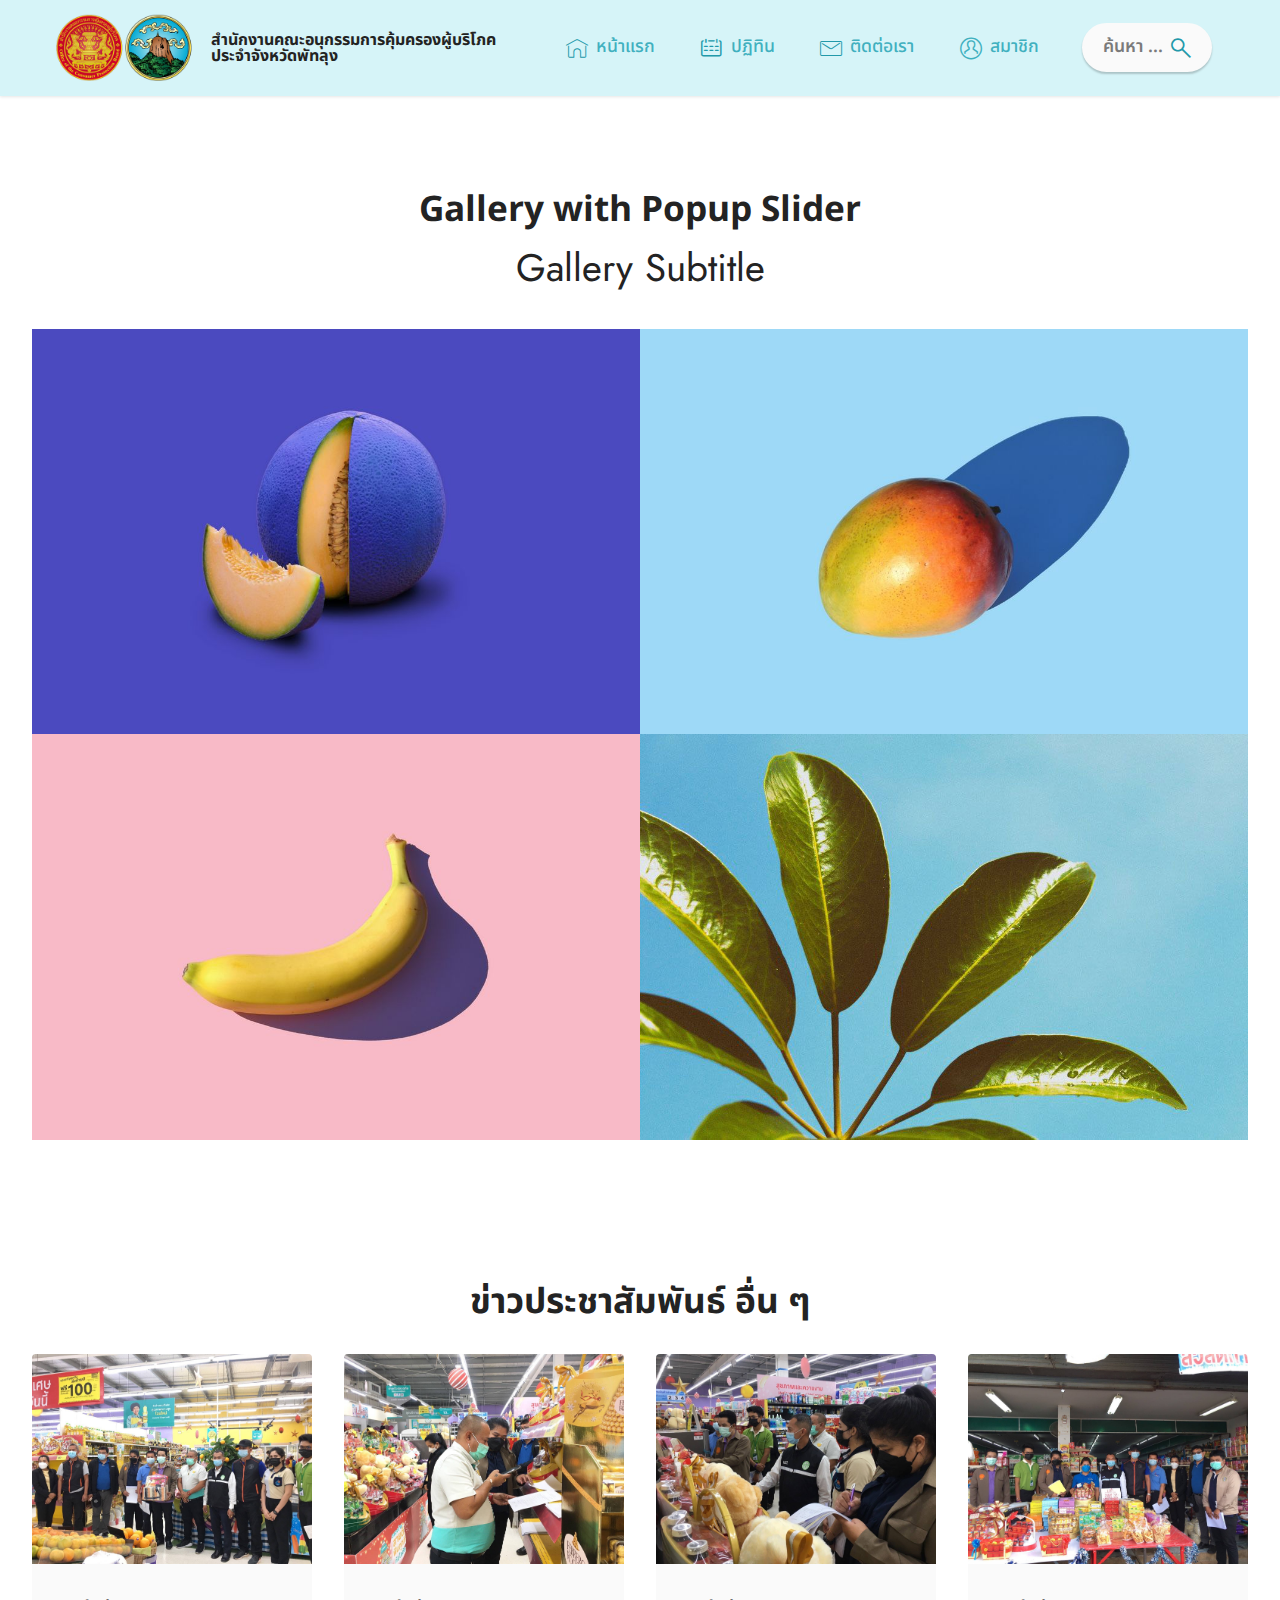
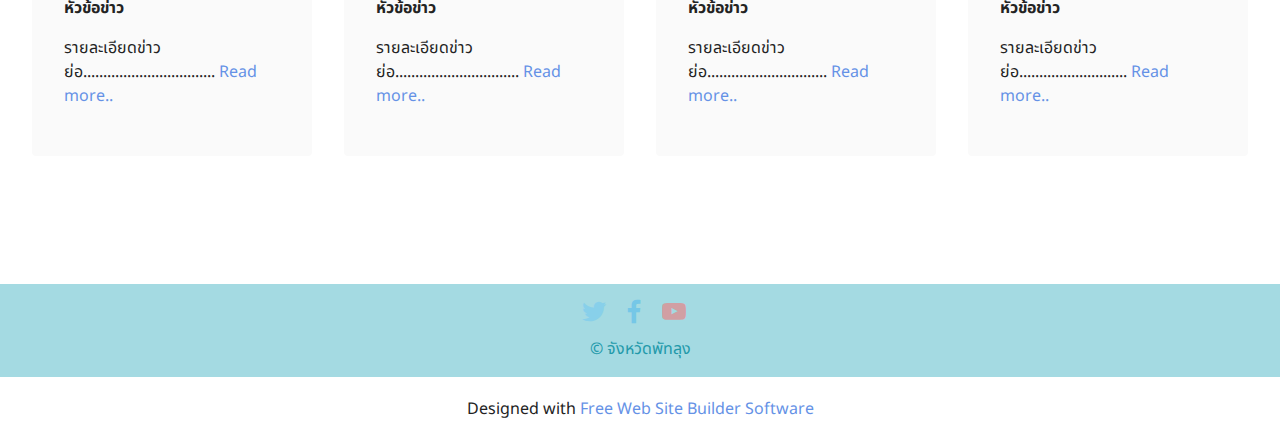
<file: page3.html>
<!DOCTYPE html>
<html  >
<head>
  <!-- Site made with Mobirise Website Builder v5.6.11, https://mobirise.com -->
  <meta charset="UTF-8">
  <meta http-equiv="X-UA-Compatible" content="IE=edge">
  <meta name="generator" content="Mobirise v5.6.11, mobirise.com">
  <meta name="twitter:card" content="summary_large_image"/>
  <meta name="twitter:image:src" content="">
  <meta property="og:image" content="">
  <meta name="twitter:title" content="News">
  <meta name="viewport" content="width=device-width, initial-scale=1, minimum-scale=1">
  <link rel="shortcut icon" href="assets/images/logoweb.png" type="image/x-icon">
  <meta name="description" content="">
  
  
  <title>News</title>
  <link rel="stylesheet" href="assets/web/assets/mobirise-icons2/mobirise2.css">
  <link rel="stylesheet" href="assets/web/assets/mobirise-icons/mobirise-icons.css">
  <link rel="stylesheet" href="assets/web/assets/mobirise-icons-bold/mobirise-icons-bold.css">
  <link rel="stylesheet" href="assets/bootstrap/css/bootstrap.min.css">
  <link rel="stylesheet" href="assets/bootstrap/css/bootstrap-grid.min.css">
  <link rel="stylesheet" href="assets/bootstrap/css/bootstrap-reboot.min.css">
  <link rel="stylesheet" href="assets/dropdown/css/style.css">
  <link rel="stylesheet" href="assets/socicon/css/styles.css">
  <link rel="stylesheet" href="assets/theme/css/style.css">
  <link rel="preload" href="https://fonts.googleapis.com/css?family=Jost:100,200,300,400,500,600,700,800,900,100i,200i,300i,400i,500i,600i,700i,800i,900i&display=swap" as="style" onload="this.onload=null;this.rel='stylesheet'">
  <noscript><link rel="stylesheet" href="https://fonts.googleapis.com/css?family=Jost:100,200,300,400,500,600,700,800,900,100i,200i,300i,400i,500i,600i,700i,800i,900i&display=swap"></noscript>
  <link rel="preload" href="https://fonts.googleapis.com/css?family=Noto+Sans+Thai:100,200,300,400,500,600,700,800,900&display=swap" as="style" onload="this.onload=null;this.rel='stylesheet'">
  <noscript><link rel="stylesheet" href="https://fonts.googleapis.com/css?family=Noto+Sans+Thai:100,200,300,400,500,600,700,800,900&display=swap"></noscript>
  <link rel="preload" as="style" href="assets/mobirise/css/mbr-additional.css"><link rel="stylesheet" href="assets/mobirise/css/mbr-additional.css" type="text/css">
  
  
  
  
</head>
<body>
  
  <section data-bs-version="5.1" class="menu menu2 cid-thoYl16QdS" once="menu" id="menu2-1b">
    
    <nav class="navbar navbar-dropdown navbar-expand-lg">
        <div class="container-fluid">
            <div class="navbar-brand">
                <span class="navbar-logo">
                    <a href="https://mobiri.se">
                        <img src="assets/images/logoweb.png" alt="Mobirise Website Builder" style="height: 4.7rem;">
                    </a>
                </span>
                <span class="navbar-caption-wrap"><a class="navbar-caption text-black display-7" href="https://mobiri.se">สำนักงานคณะอนุกรรมการคุ้มครองผู้บริโภค<br>ประจำจังหวัดพัทลุง</a></span>
            </div>
            <button class="navbar-toggler" type="button" data-toggle="collapse" data-bs-toggle="collapse" data-target="#navbarSupportedContent" data-bs-target="#navbarSupportedContent" aria-controls="navbarNavAltMarkup" aria-expanded="false" aria-label="Toggle navigation">
                <div class="hamburger">
                    <span></span>
                    <span></span>
                    <span></span>
                    <span></span>
                </div>
            </button>
            <div class="collapse navbar-collapse" id="navbarSupportedContent">
                <ul class="navbar-nav nav-dropdown" data-app-modern-menu="true"><li class="nav-item"><a class="nav-link link text-success text-primary display-4" href="index.html"><span class="mbri-home mbr-iconfont mbr-iconfont-btn" style="color: rgb(34, 153, 170);"></span>หน้าแรก</a></li><li class="nav-item"><a class="nav-link link text-success display-4" href="#top"><span class="mbrib-calendar mbr-iconfont mbr-iconfont-btn" style="color: rgb(34, 153, 170);"></span>ปฏิทิน</a></li><li class="nav-item"><a class="nav-link link text-success text-primary display-4" href="page2.html"><span class="mbri-letter mbr-iconfont mbr-iconfont-btn" style="color: rgb(34, 153, 170);"></span>ติดต่อเรา</a></li><li class="nav-item"><a class="nav-link link text-success text-primary display-4" href="page1.html"><span class="mbrib-user mbr-iconfont mbr-iconfont-btn"></span>สมาชิก</a></li></ul>
                
                <div class="navbar-buttons mbr-section-btn"><a class="btn btn-white display-4" href="https://mobiri.se"><span class="mobi-mbri mobi-mbri-search mbr-iconfont mbr-iconfont-btn" style="font-size: 20px; color: rgb(34, 153, 170);"></span>ค้นหา ...</a></div>
            </div>
        </div>
    </nav>
</section>

<section data-bs-version="5.1" class="gallery4 mbr-gallery cid-thoZqDVgsU" id="gallery4-1i">
    

    
    

    <div class="container-fluid">
        <div class="mbr-section-head">
            <h3 class="mbr-section-title mbr-fonts-style align-center m-0 display-2"><strong>Gallery with Popup Slider</strong></h3>
            <h4 class="mbr-section-subtitle mbr-fonts-style align-center mb-0 mt-2 display-5">Gallery Subtitle</h4>
        </div>
        <div class="row mbr-gallery mt-4">
            <div class="col-12 col-md-6 col-lg-6 item gallery-image">
                <div class="item-wrapper" data-toggle="modal" data-bs-toggle="modal" data-target="#thsNsmdDfq-modal" data-bs-target="#thsNsmdDfq-modal">
                    <img class="w-100" src="assets/images/features1.jpg" alt="Mobirise Website Builder" data-slide-to="0" data-bs-slide-to="0" data-target="#lb-thsNsmdDfq" data-bs-target="#lb-thsNsmdDfq">
                    <div class="icon-wrapper">
                        <span class="mobi-mbri mobi-mbri-search mbr-iconfont mbr-iconfont-btn"></span>
                    </div>
                </div>
                
            </div>
            <div class="col-12 col-md-6 col-lg-6 item gallery-image">
                <div class="item-wrapper" data-toggle="modal" data-bs-toggle="modal" data-target="#thsNsmdDfq-modal" data-bs-target="#thsNsmdDfq-modal">
                    <img class="w-100" src="assets/images/features2.jpg" alt="Mobirise Website Builder" data-slide-to="1" data-bs-slide-to="1" data-target="#lb-thsNsmdDfq" data-bs-target="#lb-thsNsmdDfq">
                    <div class="icon-wrapper">
                        <span class="mobi-mbri mobi-mbri-search mbr-iconfont mbr-iconfont-btn"></span>
                    </div>
                </div>
                
            </div>
            <div class="col-12 col-md-6 col-lg-6 item gallery-image">
                <div class="item-wrapper" data-toggle="modal" data-bs-toggle="modal" data-target="#thsNsmdDfq-modal" data-bs-target="#thsNsmdDfq-modal">
                    <img class="w-100" src="assets/images/features3.jpg" alt="Mobirise Website Builder" data-slide-to="2" data-bs-slide-to="2" data-target="#lb-thsNsmdDfq" data-bs-target="#lb-thsNsmdDfq">
                    <div class="icon-wrapper">
                        <span class="mobi-mbri mobi-mbri-search mbr-iconfont mbr-iconfont-btn"></span>
                    </div>
                </div>
                
            </div>
            <div class="col-12 col-md-6 col-lg-6 item gallery-image">
                <div class="item-wrapper" data-toggle="modal" data-bs-toggle="modal" data-target="#thsNsmdDfq-modal" data-bs-target="#thsNsmdDfq-modal">
                    <img class="w-100" src="assets/images/features4.jpg" alt="Mobirise Website Builder" data-slide-to="3" data-bs-slide-to="3" data-target="#lb-thsNsmdDfq" data-bs-target="#lb-thsNsmdDfq">
                    <div class="icon-wrapper">
                        <span class="mobi-mbri mobi-mbri-search mbr-iconfont mbr-iconfont-btn"></span>
                    </div>
                </div>
                
            </div>
        </div>

        <div class="modal mbr-slider" tabindex="-1" role="dialog" aria-hidden="true" id="thsNsmdDfq-modal">
            <div class="modal-dialog" role="document">
                <div class="modal-content">
                    <div class="modal-body">
                        <div class="carousel slide" id="lb-thsNsmdDfq" data-interval="5000" data-bs-interval="5000">
                            <div class="carousel-inner">
                                <div class="carousel-item active">
                                    <img class="d-block w-100" src="assets/images/features1.jpg" alt="Mobirise Website Builder">
                                </div>
                                <div class="carousel-item">
                                    <img class="d-block w-100" src="assets/images/features2.jpg" alt="Mobirise Website Builder">
                                </div>
                                <div class="carousel-item">
                                    <img class="d-block w-100" src="assets/images/features3.jpg" alt="Mobirise Website Builder">
                                </div>
                                <div class="carousel-item">
                                    <img class="d-block w-100" src="assets/images/features4.jpg" alt="Mobirise Website Builder">
                                </div>
                            </div>
                            <ol class="carousel-indicators">
                                <li data-slide-to="0" data-bs-slide-to="0" class="active" data-target="#lb-thsNsmdDfq" data-bs-target="#lb-thsNsmdDfq"></li>
                                <li data-slide-to="1" data-bs-slide-to="1" data-target="#lb-thsNsmdDfq" data-bs-target="#lb-thsNsmdDfq"></li>
                                <li data-slide-to="2" data-bs-slide-to="2" data-target="#lb-thsNsmdDfq" data-bs-target="#lb-thsNsmdDfq"></li>
                                <li data-slide-to="3" data-bs-slide-to="3" data-target="#lb-thsNsmdDfq" data-bs-target="#lb-thsNsmdDfq"></li>
                            </ol>
                            <a role="button" href="" class="close" data-dismiss="modal" data-bs-dismiss="modal" aria-label="Close">
                            </a>
                            <a class="carousel-control-prev carousel-control" role="button" data-slide="prev" data-bs-slide="prev" href="#lb-thsNsmdDfq">
                                <span class="mobi-mbri mobi-mbri-arrow-prev" aria-hidden="true"></span>
                                <span class="sr-only visually-hidden">Previous</span>
                            </a>
                            <a class="carousel-control-next carousel-control" role="button" data-slide="next" data-bs-slide="next" href="#lb-thsNsmdDfq">
                                <span class="mobi-mbri mobi-mbri-arrow-next" aria-hidden="true"></span>
                                <span class="sr-only visually-hidden">Next</span>
                            </a>
                        </div>
                    </div>
                </div>
            </div>
        </div>
    </div>
</section>

<section data-bs-version="5.1" class="gallery3 cid-thoYl38QTW" id="gallery3-1d">
    
    
    <div class="container-fluid">
        <div class="mbr-section-head">
            <h4 class="mbr-section-title mbr-fonts-style align-center mb-0 display-2">
                <strong>ข่าวประชาสัมพันธ์ อื่น ๆ</strong></h4>
            
        </div>
        <div class="row mt-4">
            <div class="item features-image сol-12 col-md-6 col-lg-3">
                <div class="item-wrapper">
                    <div class="item-img">
                        <img src="assets/images/2.jpg" alt="Mobirise Website Builder">
                    </div>
                    <div class="item-content">
                        <h5 class="item-title mbr-fonts-style display-7">
                            <strong>หัวข้อข่าว</strong></h5>
                        
                        <p class="mbr-text mbr-fonts-style mt-3 display-7">
                            รายละเอียดข่าวย่อ................................. <a href="#" class="text-primary">Read more..</a></p>
                    </div>
                    
                </div>
            </div>
            <div class="item features-image сol-12 col-md-6 col-lg-3">
                <div class="item-wrapper">
                    <div class="item-img">
                        <img src="assets/images/s-27336711.jpg" alt="Mobirise Website Builder">
                    </div>
                    <div class="item-content">
                        <h5 class="item-title mbr-fonts-style display-7">
                            <strong>หัวข้อข่าว</strong></h5>
                        
                        <p class="mbr-text mbr-fonts-style mt-3 display-7">
                            รายละเอียดข่าวย่อ............................... <a href="#" class="text-primary">Read more..</a></p>
                    </div>
                    
                </div>
            </div>
            <div class="item features-image сol-12 col-md-6 col-lg-3">
                <div class="item-wrapper">
                    <div class="item-img">
                        <img src="assets/images/3.jpg" alt="Mobirise Website Builder">
                    </div>
                    <div class="item-content">
                        <h5 class="item-title mbr-fonts-style display-7">
                            <strong>หัวข้อข่าว</strong></h5>
                        
                        <p class="mbr-text mbr-fonts-style mt-3 display-7">
                            รายละเอียดข่าวย่อ.............................. <a href="#" class="text-primary">Read more..</a></p>
                    </div>
                    
                </div>
            </div>
            <div class="item features-image сol-12 col-md-6 col-lg-3">
                <div class="item-wrapper">
                    <div class="item-img">
                        <img src="assets/images/4.jpg" alt="Mobirise Website Builder" title="">
                    </div>
                    <div class="item-content">
                        <h5 class="item-title mbr-fonts-style display-7"><strong>หัวข้อข่าว</strong></h5>
                        
                        <p class="mbr-text mbr-fonts-style mt-3 display-7">
                            รายละเอียดข่าวย่อ........................... <a href="#" class="text-primary">Read more..</a></p>
                    </div>
                    
                </div>
            </div>
        </div>
    </div>
</section>

<section data-bs-version="5.1" class="footer3 cid-thoYl6afhf" once="footers" id="footer3-1g">

    

    

    <div class="container-fluid">
        <div class="row align-center mbr-white">
            
            <div class="row social-row">
                <div class="social-list align-right pb-2">
                    
                    
                    
                    
                    
                    
                <div class="soc-item">
                        <a href="https://twitter.com/mobirise" target="_blank">
                            <span class="mbr-iconfont mbr-iconfont-social socicon-twitter socicon" style="color: rgb(110, 199, 242); fill: rgb(110, 199, 242);"></span>
                        </a>
                    </div><div class="soc-item">
                        <a href="https://www.facebook.com/profile.php?id=100008637910555" target="_blank">
                            <span class="mbr-iconfont mbr-iconfont-social socicon-facebook socicon" style="color: rgb(71, 181, 237); fill: rgb(71, 181, 237);"></span>
                        </a>
                    </div><div class="soc-item">
                        <a href="https://www.youtube.com/c/mobirise" target="_blank">
                            <span class="mbr-iconfont mbr-iconfont-social socicon-youtube socicon" style="color: rgb(255, 102, 102); fill: rgb(255, 102, 102);"></span>
                        </a>
                    </div></div>
            </div>
            <div class="row row-copirayt">
                <p class="mbr-text mb-0 mbr-fonts-style mbr-white align-center display-7">
                    © จังหวัดพัทลุง</p>
            </div>
        </div>
    </div>
</section><section class="display-7" style="padding: 0;align-items: center;justify-content: center;flex-wrap: wrap;    align-content: center;display: flex;position: relative;height: 4rem;"><a href="https://mobiri.se/" style="flex: 1 1;height: 4rem;position: absolute;width: 100%;z-index: 1;"><img alt="" style="height: 4rem;" src="[data-uri]"></a><p style="margin: 0;text-align: center;" class="display-7">Designed with &#8204;</p><a style="z-index:1" href="https://mobirise.com"> Free Web Site  Builder Software</a></section><script src="assets/bootstrap/js/bootstrap.bundle.min.js"></script>  <script src="assets/smoothscroll/smooth-scroll.js"></script>  <script src="assets/ytplayer/index.js"></script>  <script src="assets/dropdown/js/navbar-dropdown.js"></script>  <script src="assets/theme/js/script.js"></script>  
  
  
 <div id="scrollToTop" class="scrollToTop mbr-arrow-up"><a style="text-align: center;"><i class="mbr-arrow-up-icon mbr-arrow-up-icon-cm cm-icon cm-icon-smallarrow-up"></i></a></div>
  </body>
</html>
</file>
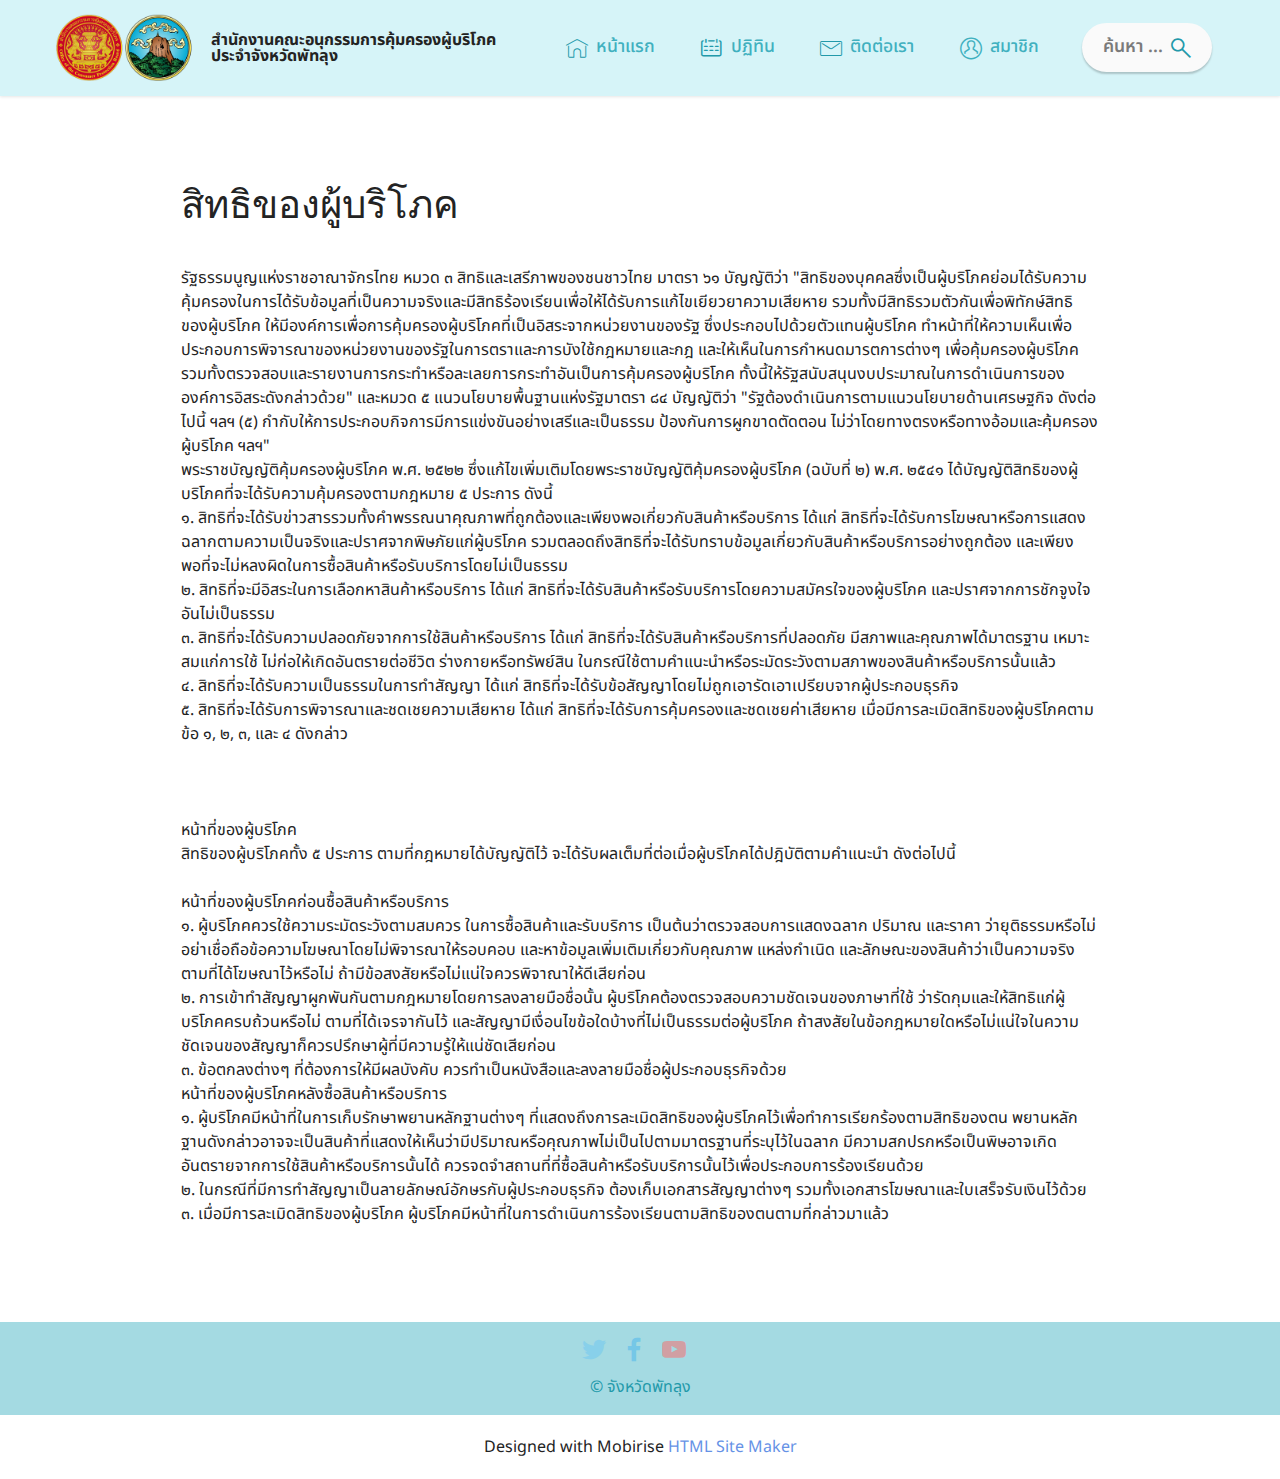
<file: page4.html>
<!DOCTYPE html>
<html  >
<head>
  <!-- Site made with Mobirise Website Builder v5.6.11, https://mobirise.com -->
  <meta charset="UTF-8">
  <meta http-equiv="X-UA-Compatible" content="IE=edge">
  <meta name="generator" content="Mobirise v5.6.11, mobirise.com">
  <meta name="twitter:card" content="summary_large_image"/>
  <meta name="twitter:image:src" content="">
  <meta property="og:image" content="">
  <meta name="twitter:title" content="Page 4">
  <meta name="viewport" content="width=device-width, initial-scale=1, minimum-scale=1">
  <link rel="shortcut icon" href="assets/images/logoweb.png" type="image/x-icon">
  <meta name="description" content="">
  
  
  <title>Page 4</title>
  <link rel="stylesheet" href="assets/web/assets/mobirise-icons2/mobirise2.css">
  <link rel="stylesheet" href="assets/web/assets/mobirise-icons/mobirise-icons.css">
  <link rel="stylesheet" href="assets/web/assets/mobirise-icons-bold/mobirise-icons-bold.css">
  <link rel="stylesheet" href="assets/bootstrap/css/bootstrap.min.css">
  <link rel="stylesheet" href="assets/bootstrap/css/bootstrap-grid.min.css">
  <link rel="stylesheet" href="assets/bootstrap/css/bootstrap-reboot.min.css">
  <link rel="stylesheet" href="assets/dropdown/css/style.css">
  <link rel="stylesheet" href="assets/socicon/css/styles.css">
  <link rel="stylesheet" href="assets/theme/css/style.css">
  <link rel="preload" href="https://fonts.googleapis.com/css?family=Jost:100,200,300,400,500,600,700,800,900,100i,200i,300i,400i,500i,600i,700i,800i,900i&display=swap" as="style" onload="this.onload=null;this.rel='stylesheet'">
  <noscript><link rel="stylesheet" href="https://fonts.googleapis.com/css?family=Jost:100,200,300,400,500,600,700,800,900,100i,200i,300i,400i,500i,600i,700i,800i,900i&display=swap"></noscript>
  <link rel="preload" href="https://fonts.googleapis.com/css?family=Noto+Sans+Thai:100,200,300,400,500,600,700,800,900&display=swap" as="style" onload="this.onload=null;this.rel='stylesheet'">
  <noscript><link rel="stylesheet" href="https://fonts.googleapis.com/css?family=Noto+Sans+Thai:100,200,300,400,500,600,700,800,900&display=swap"></noscript>
  <link rel="preload" as="style" href="assets/mobirise/css/mbr-additional.css"><link rel="stylesheet" href="assets/mobirise/css/mbr-additional.css" type="text/css">
  
  
  
  
</head>
<body>
  
  <section data-bs-version="5.1" class="menu menu2 cid-thp3WDczD4" once="menu" id="menu2-1m">
    
    <nav class="navbar navbar-dropdown navbar-expand-lg">
        <div class="container-fluid">
            <div class="navbar-brand">
                <span class="navbar-logo">
                    <a href="https://mobiri.se">
                        <img src="assets/images/logoweb.png" alt="Mobirise Website Builder" style="height: 4.7rem;">
                    </a>
                </span>
                <span class="navbar-caption-wrap"><a class="navbar-caption text-black display-7" href="https://mobiri.se">สำนักงานคณะอนุกรรมการคุ้มครองผู้บริโภค<br>ประจำจังหวัดพัทลุง</a></span>
            </div>
            <button class="navbar-toggler" type="button" data-toggle="collapse" data-bs-toggle="collapse" data-target="#navbarSupportedContent" data-bs-target="#navbarSupportedContent" aria-controls="navbarNavAltMarkup" aria-expanded="false" aria-label="Toggle navigation">
                <div class="hamburger">
                    <span></span>
                    <span></span>
                    <span></span>
                    <span></span>
                </div>
            </button>
            <div class="collapse navbar-collapse" id="navbarSupportedContent">
                <ul class="navbar-nav nav-dropdown" data-app-modern-menu="true"><li class="nav-item"><a class="nav-link link text-success text-primary display-4" href="index.html"><span class="mbri-home mbr-iconfont mbr-iconfont-btn" style="color: rgb(34, 153, 170);"></span>หน้าแรก</a></li><li class="nav-item"><a class="nav-link link text-success display-4" href="#top"><span class="mbrib-calendar mbr-iconfont mbr-iconfont-btn" style="color: rgb(34, 153, 170);"></span>ปฏิทิน</a></li><li class="nav-item"><a class="nav-link link text-success text-primary display-4" href="page2.html"><span class="mbri-letter mbr-iconfont mbr-iconfont-btn" style="color: rgb(34, 153, 170);"></span>ติดต่อเรา</a></li><li class="nav-item"><a class="nav-link link text-success text-primary display-4" href="page1.html"><span class="mbrib-user mbr-iconfont mbr-iconfont-btn"></span>สมาชิก</a></li></ul>
                
                <div class="navbar-buttons mbr-section-btn"><a class="btn btn-white display-4" href="https://mobiri.se"><span class="mobi-mbri mobi-mbri-search mbr-iconfont mbr-iconfont-btn" style="font-size: 20px; color: rgb(34, 153, 170);"></span>ค้นหา ...</a></div>
            </div>
        </div>
    </nav>
</section>

<section data-bs-version="5.1" class="content5 cid-thp43HCaLt" id="content5-1t">
    
    <div class="container">
        <div class="row justify-content-center">
            <div class="col-md-12 col-lg-10">
                
                <h4 class="mbr-section-subtitle mbr-fonts-style mb-4 display-5">
                    สิทธิของผู้บริโภค
                </h4>
                <p class="mbr-text mbr-fonts-style display-7">รัฐธรรมนูญแห่งราชอาณาจักรไทย หมวด ๓ สิทธิและเสรีภาพของชนชาวไทย มาตรา ๖๑ บัญญัติว่า "สิทธิของบุคคลซึ่งเป็นผู้บริโภคย่อมได้รับความคุ้มครองในการได้รับข้อมูลที่เป็นความจริงและมีสิทธิร้องเรียนเพื่อให้ได้รับการแก้ไขเยียวยาความเสียหาย รวมทั้งมีสิทธิรวมตัวกันเพื่อพิทักษ์สิทธิของผู้บริโภค ให้มีองค์การเพื่อการคุ้มครองผู้บริโภคที่เป็นอิสระจากหน่วยงานของรัฐ ซึ่งประกอบไปด้วยตัวแทนผู้บริโภค ทำหน้าที่ให้ความเห็นเพื่อประกอบการพิจารณาของหน่วยงานของรัฐในการตราและการบังใช้กฎหมายและกฎ และให้เห็นในการกำหนดมารตการต่างๆ เพื่อคุ้มครองผู้บริโภครวมทั้งตรวจสอบและรายงานการกระทำหรือละเลยการกระทำอันเป็นการคุ้มครองผู้บริโภค ทั้งนี้ให้รัฐสนับสนุนงบประมาณในการดำเนินการขององค์การอิสระดังกล่าวด้วย" และหมวด ๕ แนวนโยบายพื้นฐานแห่งรัฐมาตรา ๘๔ บัญญัติว่า "รัฐต้องดำเนินการตามแนวนโยบายด้านเศรษฐกิจ ดังต่อไปนี้ ฯลฯ (๕) กำกับให้การประกอบกิจการมีการแข่งขันอย่างเสรีและเป็นธรรม ป้องกันการผูกขาดตัดตอน ไม่ว่าโดยทางตรงหรือทางอ้อมและคุ้มครองผู้บริโภค ฯลฯ" 
<br>        พระราชบัญญัติคุ้มครองผู้บริโภค พ.ศ. ๒๕๒๒ ซึ่งแก้ไขเพิ่มเติมโดยพระราชบัญญัติคุ้มครองผู้บริโภค (ฉบับที่ ๒) พ.ศ. ๒๕๔๑ ได้บัญญัติสิทธิของผู้บริโภคที่จะได้รับความคุ้มครองตามกฎหมาย ๕ ประการ ดังนี้
<br>        ๑.  สิทธิที่จะได้รับข่าวสารรวมทั้งคำพรรณนาคุณภาพที่ถูกต้องและเพียงพอเกี่ยวกับสินค้าหรือบริการ ได้แก่ สิทธิที่จะได้รับการโฆษณาหรือการแสดงฉลากตามความเป็นจริงและปราศจากพิษภัยแก่ผู้บริโภค รวมตลอดถึงสิทธิที่จะได้รับทราบข้อมูลเกี่ยวกับสินค้าหรือบริการอย่างถูกต้อง และเพียงพอที่จะไม่หลงผิดในการซื้อสินค้าหรือรับบริการโดยไม่เป็นธรรม
<br>        ๒.  สิทธิที่จะมีอิสระในการเลือกหาสินค้าหรือบริการ ได้แก่ สิทธิที่จะได้รับสินค้าหรือรับบริการโดยความสมัครใจของผู้บริโภค และปราศจากการชักจูงใจอันไม่เป็นธรรม
<br>        ๓.  สิทธิที่จะได้รับความปลอดภัยจากการใช้สินค้าหรือบริการ ได้แก่ สิทธิที่จะได้รับสินค้าหรือบริการที่ปลอดภัย มีสภาพและคุณภาพได้มาตรฐาน เหมาะสมแก่การใช้ ไม่ก่อให้เกิดอันตรายต่อชีวิต ร่างกายหรือทรัพย์สิน ในกรณีใช้ตามคำแนะนำหรือระมัดระวังตามสภาพของสินค้าหรือบริการนั้นแล้ว
<br>        ๔.  สิทธิที่จะได้รับความเป็นธรรมในการทำสัญญา ได้แก่ สิทธิที่จะได้รับข้อสัญญาโดยไม่ถูกเอารัดเอาเปรียบจากผู้ประกอบธุรกิจ
<br>        ๕.  สิทธิที่จะได้รับการพิจารณาและชดเชยความเสียหาย ได้แก่ สิทธิที่จะได้รับการคุ้มครองและชดเชยค่าเสียหาย เมื่อมีการละเมิดสิทธิของผู้บริโภคตามข้อ ๑, ๒, ๓, และ ๔ ดังกล่าว
<br>
<br>
<br>
<br>หน้าที่ของผู้บริโภค
<br>        สิทธิของผู้บริโภคทั้ง ๕ ประการ ตามที่กฎหมายได้บัญญัติไว้ จะได้รับผลเต็มที่ต่อเมื่อผู้บริโภคได้ปฎิบัติตามคำแนะนำ ดังต่อไปนี้
<br>
<br>หน้าที่ของผู้บริโภคก่อนซื้อสินค้าหรือบริการ
<br>        ๑.  ผู้บริโภคควรใช้ความระมัดระวังตามสมควร ในการซื้อสินค้าและรับบริการ เป็นต้นว่าตรวจสอบการแสดงฉลาก ปริมาณ และราคา ว่ายุติธรรมหรือไม่ อย่าเชื่อถือข้อความโฆษณาโดยไม่พิจารณาให้รอบคอบ และหาข้อมูลเพิ่มเติมเกี่ยวกับคุณภาพ แหล่งกำเนิด และลักษณะของสินค้าว่าเป็นความจริงตามที่ได้โฆษณาไว้หรือไม่ ถ้ามีข้อสงสัยหรือไม่แน่ใจควรพิจาณาให้ดีเสียก่อน
<br>        ๒.  การเข้าทำสัญญาผูกพันกันตามกฎหมายโดยการลงลายมือชื่อนั้น ผู้บริโภคต้องตรวจสอบความชัดเจนของภาษาที่ใช้ ว่ารัดกุมและให้สิทธิแก่ผู้บริโภคครบถ้วนหรือไม่ ตามที่ได้เจรจากันไว้ และสัญญามีเงื่อนไขข้อใดบ้างที่ไม่เป็นธรรมต่อผู้บริโภค ถ้าสงสัยในข้อกฎหมายใดหรือไม่แน่ใจในความชัดเจนของสัญญาก็ควรปรึกษาผู้ที่มีความรู้ให้แน่ชัดเสียก่อน
<br>        ๓.  ข้อตกลงต่างๆ ที่ต้องการให้มีผลบังคับ ควรทำเป็นหนังสือและลงลายมือชื่อผู้ประกอบธุรกิจด้วย
<br>หน้าที่ของผู้บริโภคหลังซื้อสินค้าหรือบริการ
<br>        ๑.  ผู้บริโภคมีหน้าที่ในการเก็บรักษาพยานหลักฐานต่างๆ ที่แสดงถึงการละเมิดสิทธิของผู้บริโภคไว้เพื่อทำการเรียกร้องตามสิทธิของตน พยานหลักฐานดังกล่าวอาจจะเป็นสินค้าที่แสดงให้เห็นว่ามีปริมาณหรือคุณภาพไม่เป็นไปตามมาตรฐานที่ระบุไว้ในฉลาก มีความสกปรกหรือเป็นพิษอาจเกิดอันตรายจากการใช้สินค้าหรือบริการนั้นได้ ควรจดจำสถานที่ที่ซื้อสินค้าหรือรับบริการนั้นไว้เพื่อประกอบการร้องเรียนด้วย
<br>        ๒.  ในกรณีที่มีการทำสัญญาเป็นลายลักษณ์อักษรกับผู้ประกอบธุรกิจ ต้องเก็บเอกสารสัญญาต่างๆ รวมทั้งเอกสารโฆษณาและใบเสร็จรับเงินไว้ด้วย
<br>        ๓.  เมื่อมีการละเมิดสิทธิของผู้บริโภค ผู้บริโภคมีหน้าที่ในการดำเนินการร้องเรียนตามสิทธิของตนตามที่กล่าวมาแล้ว&nbsp;<br></p>
            </div>
        </div>
    </div>
</section>

<section data-bs-version="5.1" class="footer3 cid-thp3WN1r0J" once="footers" id="footer3-1r">

    

    

    <div class="container-fluid">
        <div class="row align-center mbr-white">
            
            <div class="row social-row">
                <div class="social-list align-right pb-2">
                    
                    
                    
                    
                    
                    
                <div class="soc-item">
                        <a href="https://twitter.com/mobirise" target="_blank">
                            <span class="mbr-iconfont mbr-iconfont-social socicon-twitter socicon" style="color: rgb(110, 199, 242); fill: rgb(110, 199, 242);"></span>
                        </a>
                    </div><div class="soc-item">
                        <a href="https://www.facebook.com/profile.php?id=100008637910555" target="_blank">
                            <span class="mbr-iconfont mbr-iconfont-social socicon-facebook socicon" style="color: rgb(71, 181, 237); fill: rgb(71, 181, 237);"></span>
                        </a>
                    </div><div class="soc-item">
                        <a href="https://www.youtube.com/c/mobirise" target="_blank">
                            <span class="mbr-iconfont mbr-iconfont-social socicon-youtube socicon" style="color: rgb(255, 102, 102); fill: rgb(255, 102, 102);"></span>
                        </a>
                    </div></div>
            </div>
            <div class="row row-copirayt">
                <p class="mbr-text mb-0 mbr-fonts-style mbr-white align-center display-7">
                    © จังหวัดพัทลุง</p>
            </div>
        </div>
    </div>
</section><section class="display-7" style="padding: 0;align-items: center;justify-content: center;flex-wrap: wrap;    align-content: center;display: flex;position: relative;height: 4rem;"><a href="https://mobiri.se/" style="flex: 1 1;height: 4rem;position: absolute;width: 100%;z-index: 1;"><img alt="" style="height: 4rem;" src="[data-uri]"></a><p style="margin: 0;text-align: center;" class="display-7">Designed with Mobirise &#8204;</p><a style="z-index:1" href="https://mobirise.com/html-builder.html">HTML Site Maker</a></section><script src="assets/bootstrap/js/bootstrap.bundle.min.js"></script>  <script src="assets/smoothscroll/smooth-scroll.js"></script>  <script src="assets/ytplayer/index.js"></script>  <script src="assets/dropdown/js/navbar-dropdown.js"></script>  <script src="assets/theme/js/script.js"></script>  
  
  
 <div id="scrollToTop" class="scrollToTop mbr-arrow-up"><a style="text-align: center;"><i class="mbr-arrow-up-icon mbr-arrow-up-icon-cm cm-icon cm-icon-smallarrow-up"></i></a></div>
  </body>
</html>
</file>
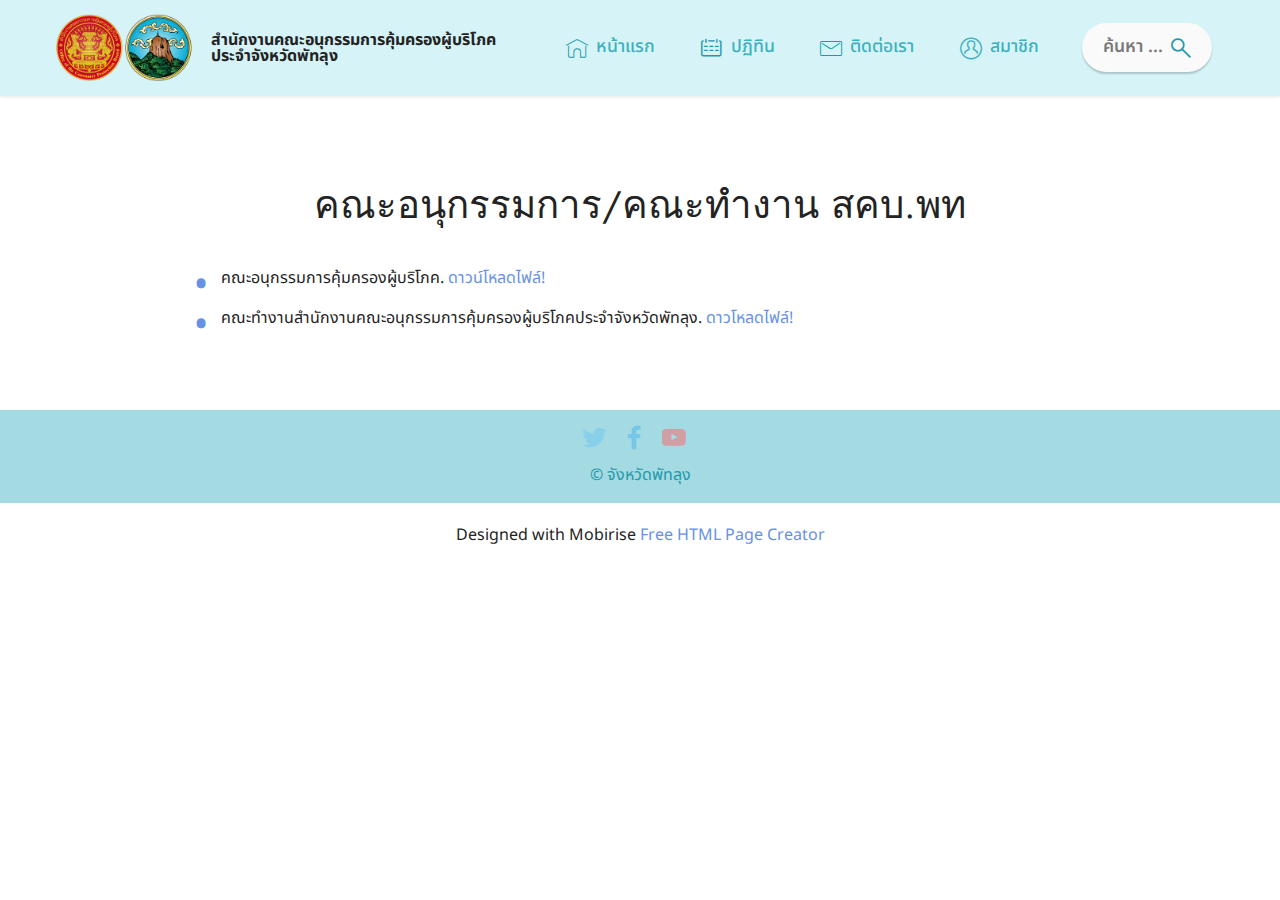
<file: page5.html>
<!DOCTYPE html>
<html  >
<head>
  <!-- Site made with Mobirise Website Builder v5.6.11, https://mobirise.com -->
  <meta charset="UTF-8">
  <meta http-equiv="X-UA-Compatible" content="IE=edge">
  <meta name="generator" content="Mobirise v5.6.11, mobirise.com">
  <meta name="twitter:card" content="summary_large_image"/>
  <meta name="twitter:image:src" content="">
  <meta property="og:image" content="">
  <meta name="twitter:title" content="คณะอนุกรรมการ">
  <meta name="viewport" content="width=device-width, initial-scale=1, minimum-scale=1">
  <link rel="shortcut icon" href="assets/images/logoweb.png" type="image/x-icon">
  <meta name="description" content="">
  
  
  <title>คณะอนุกรรมการ</title>
  <link rel="stylesheet" href="assets/web/assets/mobirise-icons2/mobirise2.css">
  <link rel="stylesheet" href="assets/web/assets/mobirise-icons/mobirise-icons.css">
  <link rel="stylesheet" href="assets/web/assets/mobirise-icons-bold/mobirise-icons-bold.css">
  <link rel="stylesheet" href="assets/bootstrap/css/bootstrap.min.css">
  <link rel="stylesheet" href="assets/bootstrap/css/bootstrap-grid.min.css">
  <link rel="stylesheet" href="assets/bootstrap/css/bootstrap-reboot.min.css">
  <link rel="stylesheet" href="assets/dropdown/css/style.css">
  <link rel="stylesheet" href="assets/socicon/css/styles.css">
  <link rel="stylesheet" href="assets/theme/css/style.css">
  <link rel="preload" href="https://fonts.googleapis.com/css?family=Jost:100,200,300,400,500,600,700,800,900,100i,200i,300i,400i,500i,600i,700i,800i,900i&display=swap" as="style" onload="this.onload=null;this.rel='stylesheet'">
  <noscript><link rel="stylesheet" href="https://fonts.googleapis.com/css?family=Jost:100,200,300,400,500,600,700,800,900,100i,200i,300i,400i,500i,600i,700i,800i,900i&display=swap"></noscript>
  <link rel="preload" href="https://fonts.googleapis.com/css?family=Noto+Sans+Thai:100,200,300,400,500,600,700,800,900&display=swap" as="style" onload="this.onload=null;this.rel='stylesheet'">
  <noscript><link rel="stylesheet" href="https://fonts.googleapis.com/css?family=Noto+Sans+Thai:100,200,300,400,500,600,700,800,900&display=swap"></noscript>
  <link rel="preload" as="style" href="assets/mobirise/css/mbr-additional.css"><link rel="stylesheet" href="assets/mobirise/css/mbr-additional.css" type="text/css">
  
  
  
  
</head>
<body>
  
  <section data-bs-version="5.1" class="menu menu2 cid-thp5iYwMy1" once="menu" id="menu2-1u">
    
    <nav class="navbar navbar-dropdown navbar-expand-lg">
        <div class="container-fluid">
            <div class="navbar-brand">
                <span class="navbar-logo">
                    <a href="https://mobiri.se">
                        <img src="assets/images/logoweb.png" alt="Mobirise Website Builder" style="height: 4.7rem;">
                    </a>
                </span>
                <span class="navbar-caption-wrap"><a class="navbar-caption text-black display-7" href="https://mobiri.se">สำนักงานคณะอนุกรรมการคุ้มครองผู้บริโภค<br>ประจำจังหวัดพัทลุง</a></span>
            </div>
            <button class="navbar-toggler" type="button" data-toggle="collapse" data-bs-toggle="collapse" data-target="#navbarSupportedContent" data-bs-target="#navbarSupportedContent" aria-controls="navbarNavAltMarkup" aria-expanded="false" aria-label="Toggle navigation">
                <div class="hamburger">
                    <span></span>
                    <span></span>
                    <span></span>
                    <span></span>
                </div>
            </button>
            <div class="collapse navbar-collapse" id="navbarSupportedContent">
                <ul class="navbar-nav nav-dropdown" data-app-modern-menu="true"><li class="nav-item"><a class="nav-link link text-success text-primary display-4" href="index.html"><span class="mbri-home mbr-iconfont mbr-iconfont-btn" style="color: rgb(34, 153, 170);"></span>หน้าแรก</a></li><li class="nav-item"><a class="nav-link link text-success display-4" href="#top"><span class="mbrib-calendar mbr-iconfont mbr-iconfont-btn" style="color: rgb(34, 153, 170);"></span>ปฏิทิน</a></li><li class="nav-item"><a class="nav-link link text-success text-primary display-4" href="page2.html"><span class="mbri-letter mbr-iconfont mbr-iconfont-btn" style="color: rgb(34, 153, 170);"></span>ติดต่อเรา</a></li><li class="nav-item"><a class="nav-link link text-success text-primary display-4" href="page1.html"><span class="mbrib-user mbr-iconfont mbr-iconfont-btn"></span>สมาชิก</a></li></ul>
                
                <div class="navbar-buttons mbr-section-btn"><a class="btn btn-white display-4" href="https://mobiri.se"><span class="mobi-mbri mobi-mbri-search mbr-iconfont mbr-iconfont-btn" style="font-size: 20px; color: rgb(34, 153, 170);"></span>ค้นหา ...</a></div>
            </div>
        </div>
    </nav>
</section>

<section data-bs-version="5.1" class="content8 cid-thp5CjIT2u" id="content8-21">
    
    <div class="container">
        <div class="row justify-content-center">
            <div class="counter-container col-md-12 col-lg-10">
                <h4 class="mbr-section-title mbr-fonts-style mb-4 display-5">คณะอนุกรรมการ/คณะทำงาน สคบ.พท</h4>
                <div class="mbr-text mbr-fonts-style display-7">
                    <ul>
                        <li>คณะอนุกรรมการคุ้มครองผู้บริโภค. <a href="assets/files/kanaanu.pdf" class="text-primary">ดาวน์โหลดไฟล์!</a></li>
                        <li>คณะทำงานสำนักงานคณะอนุกรรมการคุ้มครองผู้บริโภคประจำจังหวัดพัทลุง. <a href="assets/files/kanatamngam.pdf" class="text-primary">ดาวโหลดไฟล์!</a></li>
                    </ul>
                </div>
            </div>
        </div>
    </div>
</section>

<section data-bs-version="5.1" class="footer3 cid-thp5j6JRNs" once="footers" id="footer3-1z">

    

    

    <div class="container-fluid">
        <div class="row align-center mbr-white">
            
            <div class="row social-row">
                <div class="social-list align-right pb-2">
                    
                    
                    
                    
                    
                    
                <div class="soc-item">
                        <a href="https://twitter.com/mobirise" target="_blank">
                            <span class="mbr-iconfont mbr-iconfont-social socicon-twitter socicon" style="color: rgb(110, 199, 242); fill: rgb(110, 199, 242);"></span>
                        </a>
                    </div><div class="soc-item">
                        <a href="https://www.facebook.com/profile.php?id=100008637910555" target="_blank">
                            <span class="mbr-iconfont mbr-iconfont-social socicon-facebook socicon" style="color: rgb(71, 181, 237); fill: rgb(71, 181, 237);"></span>
                        </a>
                    </div><div class="soc-item">
                        <a href="https://www.youtube.com/c/mobirise" target="_blank">
                            <span class="mbr-iconfont mbr-iconfont-social socicon-youtube socicon" style="color: rgb(255, 102, 102); fill: rgb(255, 102, 102);"></span>
                        </a>
                    </div></div>
            </div>
            <div class="row row-copirayt">
                <p class="mbr-text mb-0 mbr-fonts-style mbr-white align-center display-7">
                    © จังหวัดพัทลุง</p>
            </div>
        </div>
    </div>
</section><section class="display-7" style="padding: 0;align-items: center;justify-content: center;flex-wrap: wrap;    align-content: center;display: flex;position: relative;height: 4rem;"><a href="https://mobiri.se/" style="flex: 1 1;height: 4rem;position: absolute;width: 100%;z-index: 1;"><img alt="" style="height: 4rem;" src="[data-uri]"></a><p style="margin: 0;text-align: center;" class="display-7">Designed with Mobirise &#8204;</p><a style="z-index:1" href="https://mobirise.com/html-builder.html">Free HTML Page Creator</a></section><script src="assets/bootstrap/js/bootstrap.bundle.min.js"></script>  <script src="assets/smoothscroll/smooth-scroll.js"></script>  <script src="assets/ytplayer/index.js"></script>  <script src="assets/dropdown/js/navbar-dropdown.js"></script>  <script src="assets/theme/js/script.js"></script>  
  
  
 <div id="scrollToTop" class="scrollToTop mbr-arrow-up"><a style="text-align: center;"><i class="mbr-arrow-up-icon mbr-arrow-up-icon-cm cm-icon cm-icon-smallarrow-up"></i></a></div>
  </body>
</html>
</file>
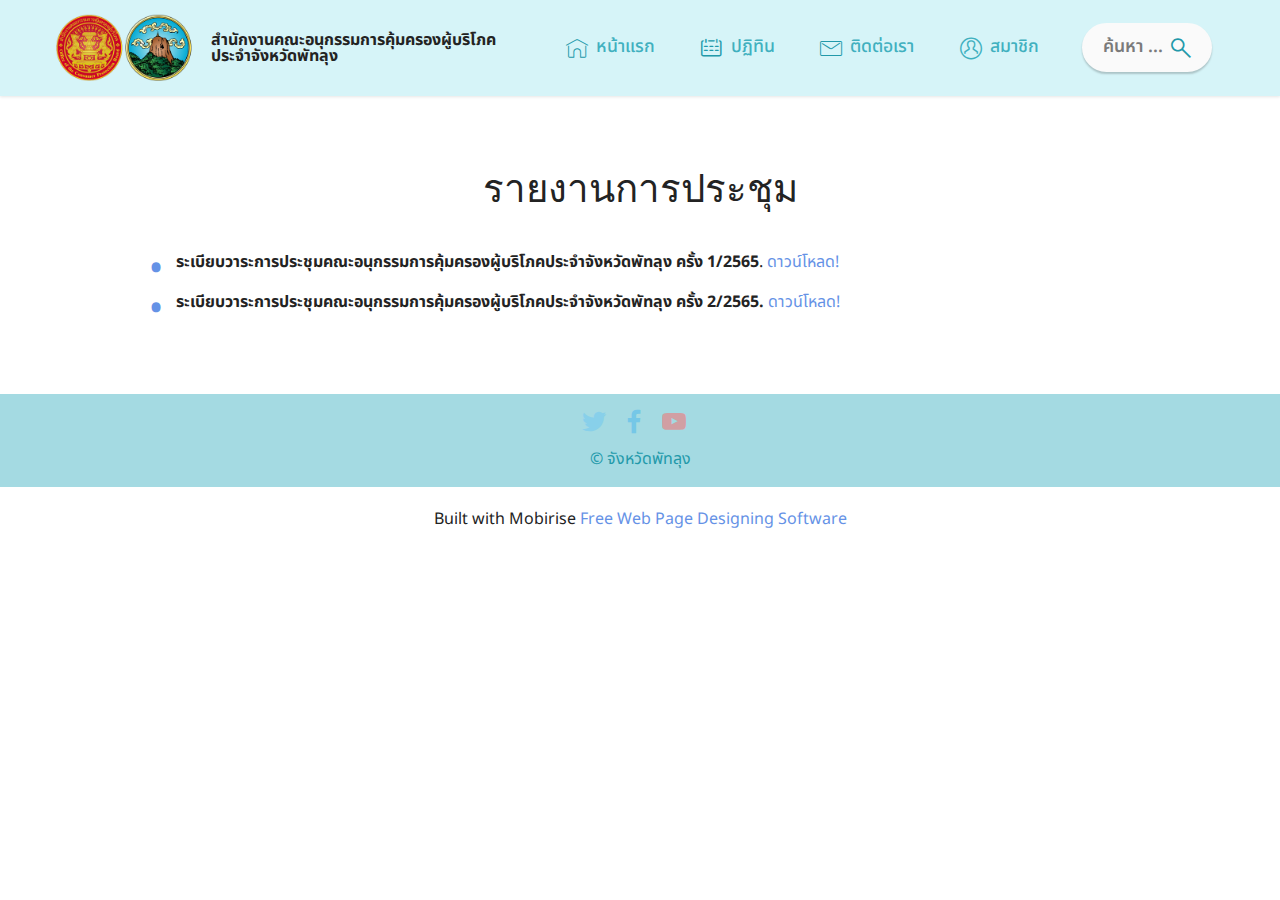
<file: page6.html>
<!DOCTYPE html>
<html  >
<head>
  <!-- Site made with Mobirise Website Builder v5.6.11, https://mobirise.com -->
  <meta charset="UTF-8">
  <meta http-equiv="X-UA-Compatible" content="IE=edge">
  <meta name="generator" content="Mobirise v5.6.11, mobirise.com">
  <meta name="twitter:card" content="summary_large_image"/>
  <meta name="twitter:image:src" content="">
  <meta property="og:image" content="">
  <meta name="twitter:title" content="รายงานการประชุม">
  <meta name="viewport" content="width=device-width, initial-scale=1, minimum-scale=1">
  <link rel="shortcut icon" href="assets/images/logoweb.png" type="image/x-icon">
  <meta name="description" content="">
  
  
  <title>รายงานการประชุม</title>
  <link rel="stylesheet" href="assets/web/assets/mobirise-icons2/mobirise2.css">
  <link rel="stylesheet" href="assets/web/assets/mobirise-icons/mobirise-icons.css">
  <link rel="stylesheet" href="assets/web/assets/mobirise-icons-bold/mobirise-icons-bold.css">
  <link rel="stylesheet" href="assets/bootstrap/css/bootstrap.min.css">
  <link rel="stylesheet" href="assets/bootstrap/css/bootstrap-grid.min.css">
  <link rel="stylesheet" href="assets/bootstrap/css/bootstrap-reboot.min.css">
  <link rel="stylesheet" href="assets/dropdown/css/style.css">
  <link rel="stylesheet" href="assets/socicon/css/styles.css">
  <link rel="stylesheet" href="assets/theme/css/style.css">
  <link rel="preload" href="https://fonts.googleapis.com/css?family=Jost:100,200,300,400,500,600,700,800,900,100i,200i,300i,400i,500i,600i,700i,800i,900i&display=swap" as="style" onload="this.onload=null;this.rel='stylesheet'">
  <noscript><link rel="stylesheet" href="https://fonts.googleapis.com/css?family=Jost:100,200,300,400,500,600,700,800,900,100i,200i,300i,400i,500i,600i,700i,800i,900i&display=swap"></noscript>
  <link rel="preload" href="https://fonts.googleapis.com/css?family=Noto+Sans+Thai:100,200,300,400,500,600,700,800,900&display=swap" as="style" onload="this.onload=null;this.rel='stylesheet'">
  <noscript><link rel="stylesheet" href="https://fonts.googleapis.com/css?family=Noto+Sans+Thai:100,200,300,400,500,600,700,800,900&display=swap"></noscript>
  <link rel="preload" as="style" href="assets/mobirise/css/mbr-additional.css"><link rel="stylesheet" href="assets/mobirise/css/mbr-additional.css" type="text/css">
  
  
  
  
</head>
<body>
  
  <section data-bs-version="5.1" class="menu menu2 cid-thp9QUB7OD" once="menu" id="menu2-23">
    
    <nav class="navbar navbar-dropdown navbar-expand-lg">
        <div class="container-fluid">
            <div class="navbar-brand">
                <span class="navbar-logo">
                    <a href="https://mobiri.se">
                        <img src="assets/images/logoweb.png" alt="Mobirise Website Builder" style="height: 4.7rem;">
                    </a>
                </span>
                <span class="navbar-caption-wrap"><a class="navbar-caption text-black display-7" href="https://mobiri.se">สำนักงานคณะอนุกรรมการคุ้มครองผู้บริโภค<br>ประจำจังหวัดพัทลุง</a></span>
            </div>
            <button class="navbar-toggler" type="button" data-toggle="collapse" data-bs-toggle="collapse" data-target="#navbarSupportedContent" data-bs-target="#navbarSupportedContent" aria-controls="navbarNavAltMarkup" aria-expanded="false" aria-label="Toggle navigation">
                <div class="hamburger">
                    <span></span>
                    <span></span>
                    <span></span>
                    <span></span>
                </div>
            </button>
            <div class="collapse navbar-collapse" id="navbarSupportedContent">
                <ul class="navbar-nav nav-dropdown" data-app-modern-menu="true"><li class="nav-item"><a class="nav-link link text-success text-primary display-4" href="index.html"><span class="mbri-home mbr-iconfont mbr-iconfont-btn" style="color: rgb(34, 153, 170);"></span>หน้าแรก</a></li><li class="nav-item"><a class="nav-link link text-success display-4" href="#top"><span class="mbrib-calendar mbr-iconfont mbr-iconfont-btn" style="color: rgb(34, 153, 170);"></span>ปฏิทิน</a></li><li class="nav-item"><a class="nav-link link text-success text-primary display-4" href="page2.html"><span class="mbri-letter mbr-iconfont mbr-iconfont-btn" style="color: rgb(34, 153, 170);"></span>ติดต่อเรา</a></li><li class="nav-item"><a class="nav-link link text-success text-primary display-4" href="page1.html"><span class="mbrib-user mbr-iconfont mbr-iconfont-btn"></span>สมาชิก</a></li></ul>
                
                <div class="navbar-buttons mbr-section-btn"><a class="btn btn-white display-4" href="https://mobiri.se"><span class="mobi-mbri mobi-mbri-search mbr-iconfont mbr-iconfont-btn" style="font-size: 20px; color: rgb(34, 153, 170);"></span>ค้นหา ...</a></div>
            </div>
        </div>
    </nav>
</section>

<section data-bs-version="5.1" class="content8 cid-thpa3xQCYn" id="content8-2a">
    
    <div class="container-fluid">
        <div class="row justify-content-center">
            <div class="counter-container col-md-12 col-lg-10">
                <h4 class="mbr-section-title mbr-fonts-style mb-4 display-5">
                    รายงานการประชุม</h4>
                <div class="mbr-text mbr-fonts-style display-7">
                    <ul>
                        <li><strong>ระเบียบวาระการประชุมคณะอนุกรรมการคุ้มครองผู้บริโภคประจำจังหวัดพัทลุง ครั้ง 1/2565</strong>. <a href="assets/files/.pdf" class="text-primary">ดาวน์โหลด!</a></li>
                        <li><strong>ระเบียบวาระการประชุมคณะอนุกรรมการคุ้มครองผู้บริโภคประจำจังหวัดพัทลุง ครั้ง 2/2565.</strong>&nbsp;<a href="assets/files/meeting-report.pdf" class="text-primary" target="_blank">ดาวน์โหลด!</a></li>
                    </ul>
                </div>
            </div>
        </div>
    </div>
</section>

<section data-bs-version="5.1" class="footer3 cid-thp9QZbbSs" once="footers" id="footer3-28">

    

    

    <div class="container-fluid">
        <div class="row align-center mbr-white">
            
            <div class="row social-row">
                <div class="social-list align-right pb-2">
                    
                    
                    
                    
                    
                    
                <div class="soc-item">
                        <a href="https://twitter.com/mobirise" target="_blank">
                            <span class="mbr-iconfont mbr-iconfont-social socicon-twitter socicon" style="color: rgb(110, 199, 242); fill: rgb(110, 199, 242);"></span>
                        </a>
                    </div><div class="soc-item">
                        <a href="https://www.facebook.com/profile.php?id=100008637910555" target="_blank">
                            <span class="mbr-iconfont mbr-iconfont-social socicon-facebook socicon" style="color: rgb(71, 181, 237); fill: rgb(71, 181, 237);"></span>
                        </a>
                    </div><div class="soc-item">
                        <a href="https://www.youtube.com/c/mobirise" target="_blank">
                            <span class="mbr-iconfont mbr-iconfont-social socicon-youtube socicon" style="color: rgb(255, 102, 102); fill: rgb(255, 102, 102);"></span>
                        </a>
                    </div></div>
            </div>
            <div class="row row-copirayt">
                <p class="mbr-text mb-0 mbr-fonts-style mbr-white align-center display-7">
                    © จังหวัดพัทลุง</p>
            </div>
        </div>
    </div>
</section><section class="display-7" style="padding: 0;align-items: center;justify-content: center;flex-wrap: wrap;    align-content: center;display: flex;position: relative;height: 4rem;"><a href="https://mobiri.se/" style="flex: 1 1;height: 4rem;position: absolute;width: 100%;z-index: 1;"><img alt="" style="height: 4rem;" src="[data-uri]"></a><p style="margin: 0;text-align: center;" class="display-7">Built with Mobirise &#8204;</p><a style="z-index:1" href="https://mobirise.com/website-design-software.html">Free Web Page Designing Software</a></section><script src="assets/bootstrap/js/bootstrap.bundle.min.js"></script>  <script src="assets/smoothscroll/smooth-scroll.js"></script>  <script src="assets/ytplayer/index.js"></script>  <script src="assets/dropdown/js/navbar-dropdown.js"></script>  <script src="assets/theme/js/script.js"></script>  
  
  
 <div id="scrollToTop" class="scrollToTop mbr-arrow-up"><a style="text-align: center;"><i class="mbr-arrow-up-icon mbr-arrow-up-icon-cm cm-icon cm-icon-smallarrow-up"></i></a></div>
  </body>
</html>
</file>
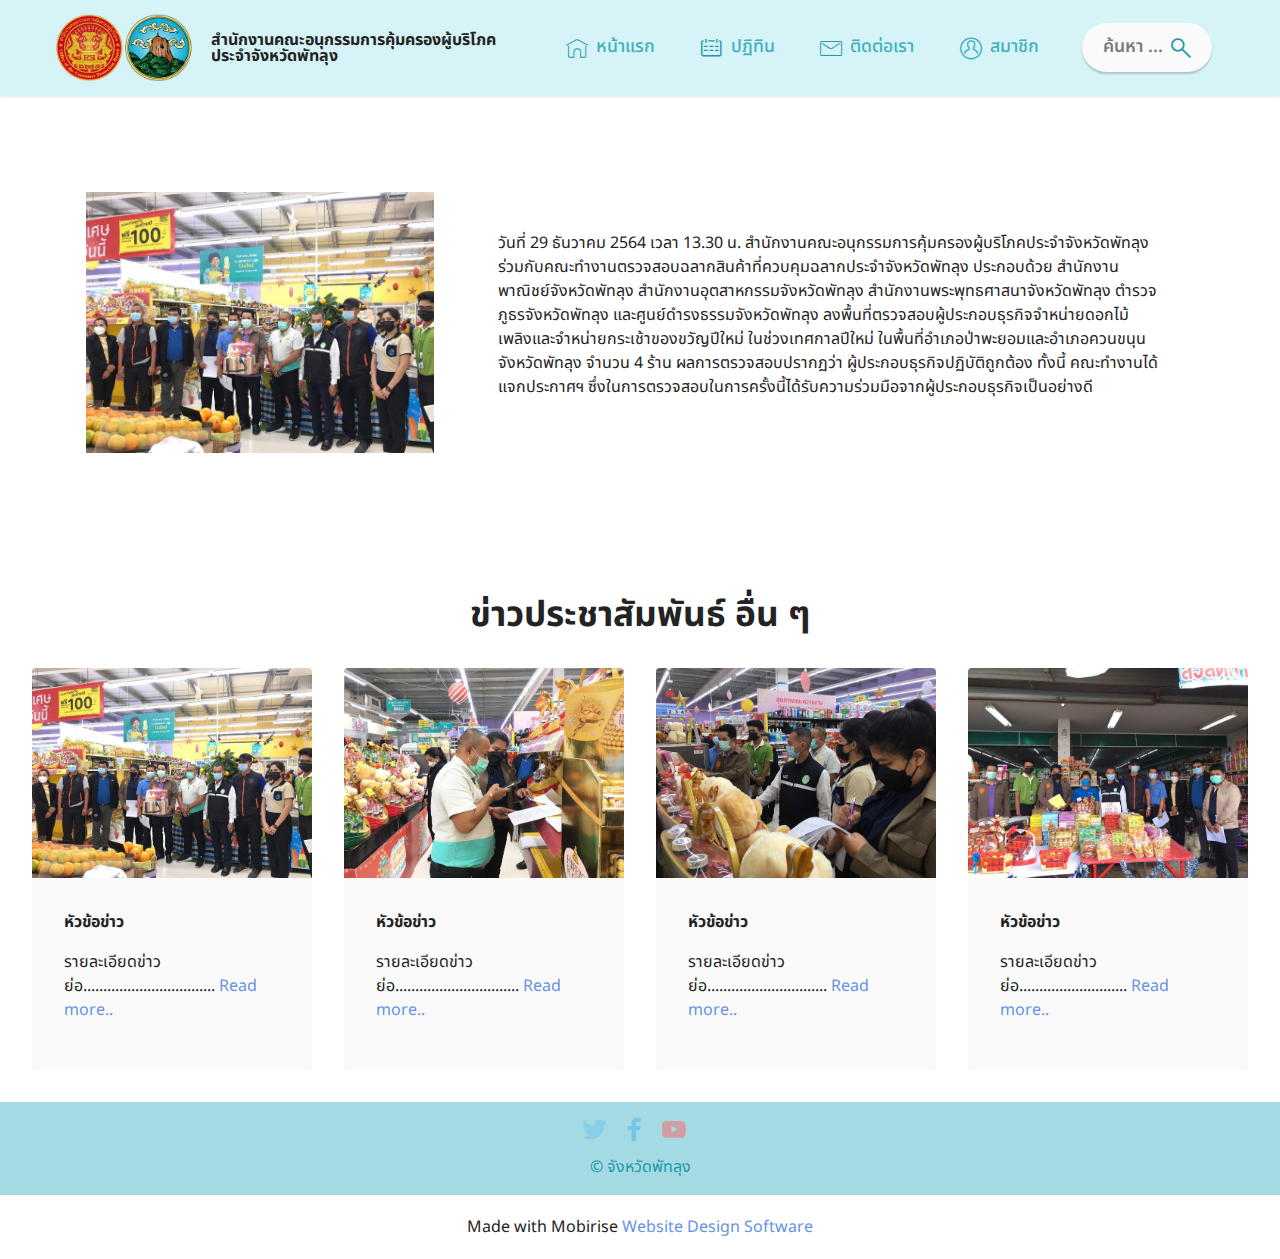
<file: page7.html>
<!DOCTYPE html>
<html  >
<head>
  <!-- Site made with Mobirise Website Builder v5.6.11, https://mobirise.com -->
  <meta charset="UTF-8">
  <meta http-equiv="X-UA-Compatible" content="IE=edge">
  <meta name="generator" content="Mobirise v5.6.11, mobirise.com">
  <meta name="twitter:card" content="summary_large_image"/>
  <meta name="twitter:image:src" content="">
  <meta property="og:image" content="">
  <meta name="twitter:title" content="ข่าว">
  <meta name="viewport" content="width=device-width, initial-scale=1, minimum-scale=1">
  <link rel="shortcut icon" href="assets/images/logoweb.png" type="image/x-icon">
  <meta name="description" content="">
  
  
  <title>ข่าว</title>
  <link rel="stylesheet" href="assets/web/assets/mobirise-icons2/mobirise2.css">
  <link rel="stylesheet" href="assets/web/assets/mobirise-icons/mobirise-icons.css">
  <link rel="stylesheet" href="assets/web/assets/mobirise-icons-bold/mobirise-icons-bold.css">
  <link rel="stylesheet" href="assets/bootstrap/css/bootstrap.min.css">
  <link rel="stylesheet" href="assets/bootstrap/css/bootstrap-grid.min.css">
  <link rel="stylesheet" href="assets/bootstrap/css/bootstrap-reboot.min.css">
  <link rel="stylesheet" href="assets/dropdown/css/style.css">
  <link rel="stylesheet" href="assets/socicon/css/styles.css">
  <link rel="stylesheet" href="assets/theme/css/style.css">
  <link rel="preload" href="https://fonts.googleapis.com/css?family=Jost:100,200,300,400,500,600,700,800,900,100i,200i,300i,400i,500i,600i,700i,800i,900i&display=swap" as="style" onload="this.onload=null;this.rel='stylesheet'">
  <noscript><link rel="stylesheet" href="https://fonts.googleapis.com/css?family=Jost:100,200,300,400,500,600,700,800,900,100i,200i,300i,400i,500i,600i,700i,800i,900i&display=swap"></noscript>
  <link rel="preload" href="https://fonts.googleapis.com/css?family=Noto+Sans+Thai:100,200,300,400,500,600,700,800,900&display=swap" as="style" onload="this.onload=null;this.rel='stylesheet'">
  <noscript><link rel="stylesheet" href="https://fonts.googleapis.com/css?family=Noto+Sans+Thai:100,200,300,400,500,600,700,800,900&display=swap"></noscript>
  <link rel="preload" as="style" href="assets/mobirise/css/mbr-additional.css"><link rel="stylesheet" href="assets/mobirise/css/mbr-additional.css" type="text/css">
  
  
  
  
</head>
<body>
  
  <section data-bs-version="5.1" class="menu menu2 cid-thsJMr1YAS" once="menu" id="menu2-2b">
    
    <nav class="navbar navbar-dropdown navbar-expand-lg">
        <div class="container-fluid">
            <div class="navbar-brand">
                <span class="navbar-logo">
                    <a href="https://mobiri.se">
                        <img src="assets/images/logoweb.png" alt="Mobirise Website Builder" style="height: 4.7rem;">
                    </a>
                </span>
                <span class="navbar-caption-wrap"><a class="navbar-caption text-black display-7" href="https://mobiri.se">สำนักงานคณะอนุกรรมการคุ้มครองผู้บริโภค<br>ประจำจังหวัดพัทลุง</a></span>
            </div>
            <button class="navbar-toggler" type="button" data-toggle="collapse" data-bs-toggle="collapse" data-target="#navbarSupportedContent" data-bs-target="#navbarSupportedContent" aria-controls="navbarNavAltMarkup" aria-expanded="false" aria-label="Toggle navigation">
                <div class="hamburger">
                    <span></span>
                    <span></span>
                    <span></span>
                    <span></span>
                </div>
            </button>
            <div class="collapse navbar-collapse" id="navbarSupportedContent">
                <ul class="navbar-nav nav-dropdown" data-app-modern-menu="true"><li class="nav-item"><a class="nav-link link text-success text-primary display-4" href="index.html"><span class="mbri-home mbr-iconfont mbr-iconfont-btn" style="color: rgb(34, 153, 170);"></span>หน้าแรก</a></li><li class="nav-item"><a class="nav-link link text-success display-4" href="#top"><span class="mbrib-calendar mbr-iconfont mbr-iconfont-btn" style="color: rgb(34, 153, 170);"></span>ปฏิทิน</a></li><li class="nav-item"><a class="nav-link link text-success text-primary display-4" href="page2.html"><span class="mbri-letter mbr-iconfont mbr-iconfont-btn" style="color: rgb(34, 153, 170);"></span>ติดต่อเรา</a></li><li class="nav-item"><a class="nav-link link text-success text-primary display-4" href="page1.html"><span class="mbrib-user mbr-iconfont mbr-iconfont-btn"></span>สมาชิก</a></li></ul>
                
                <div class="navbar-buttons mbr-section-btn"><a class="btn btn-white display-4" href="https://mobiri.se"><span class="mobi-mbri mobi-mbri-search mbr-iconfont mbr-iconfont-btn" style="font-size: 20px; color: rgb(34, 153, 170);"></span>ค้นหา ...</a></div>
            </div>
        </div>
    </nav>
</section>

<section data-bs-version="5.1" class="image1 cid-thsKXzFl2l" id="image1-2h">
    

    
    

    <div class="container">
        <div class="row align-items-center">
            <div class="col-12 col-lg-4">
                <div class="image-wrapper">
                    <img src="assets/images/2.jpg" alt="Mobirise Website Builder">
                    
                </div>
            </div>
            <div class="col-12 col-lg">
                <div class="text-wrapper">
                    
                    <p class="mbr-text mbr-fonts-style display-7">
                        วันที่ 29 ธันวาคม 2564 เวลา 13.30 น. สำนักงานคณะอนุกรรมการคุ้มครองผู้บริโภคประจำจังหวัดพัทลุง ร่วมกับคณะทำงานตรวจสอบฉลากสินค้าที่ควบคุมฉลากประจำจังหวัดพัทลุง ประกอบด้วย  สำนักงานพาณิชย์จังหวัดพัทลุง สำนักงานอุตสาหกรรมจังหวัดพัทลุง สำนักงานพระพุทธศาสนาจังหวัดพัทลุง ตำรวจภูธรจังหวัดพัทลุง และศูนย์ดำรงธรรมจังหวัดพัทลุง ลงพื้นที่ตรวจสอบผู้ประกอบธุรกิจจำหน่ายดอกไม้เพลิงและจำหน่ายกระเช้าของขวัญปีใหม่ ในช่วงเทศกาลปีใหม่ ในพื้นที่อำเภอป่าพะยอมและอำเภอควนขนุน  จังหวัดพัทลุง จำนวน 4 ร้าน ผลการตรวจสอบปรากฏว่า  ผู้ประกอบธุรกิจปฏิบัติถูกต้อง ทั้งนี้ คณะทำงานได้แจกประกาศฯ ซึ่งในการตรวจสอบในการครั้งนี้ได้รับความร่วมมือจากผู้ประกอบธุรกิจเป็นอย่างดี</p>
                </div>
            </div>
        </div>
    </div>
</section>

<section data-bs-version="5.1" class="gallery3 cid-thsJMunbCs" id="gallery3-2d">
    
    
    <div class="container-fluid">
        <div class="mbr-section-head">
            <h4 class="mbr-section-title mbr-fonts-style align-center mb-0 display-2">
                <strong>ข่าวประชาสัมพันธ์ อื่น ๆ</strong></h4>
            
        </div>
        <div class="row mt-4">
            <div class="item features-image сol-12 col-md-6 col-lg-3">
                <div class="item-wrapper">
                    <div class="item-img">
                        <img src="assets/images/2.jpg" alt="Mobirise Website Builder">
                    </div>
                    <div class="item-content">
                        <h5 class="item-title mbr-fonts-style display-7">
                            <strong>หัวข้อข่าว</strong></h5>
                        
                        <p class="mbr-text mbr-fonts-style mt-3 display-7">
                            รายละเอียดข่าวย่อ................................. <a href="#" class="text-primary">Read more..</a></p>
                    </div>
                    
                </div>
            </div>
            <div class="item features-image сol-12 col-md-6 col-lg-3">
                <div class="item-wrapper">
                    <div class="item-img">
                        <img src="assets/images/s-27336711.jpg" alt="Mobirise Website Builder">
                    </div>
                    <div class="item-content">
                        <h5 class="item-title mbr-fonts-style display-7">
                            <strong>หัวข้อข่าว</strong></h5>
                        
                        <p class="mbr-text mbr-fonts-style mt-3 display-7">
                            รายละเอียดข่าวย่อ............................... <a href="#" class="text-primary">Read more..</a></p>
                    </div>
                    
                </div>
            </div>
            <div class="item features-image сol-12 col-md-6 col-lg-3">
                <div class="item-wrapper">
                    <div class="item-img">
                        <img src="assets/images/3.jpg" alt="Mobirise Website Builder">
                    </div>
                    <div class="item-content">
                        <h5 class="item-title mbr-fonts-style display-7">
                            <strong>หัวข้อข่าว</strong></h5>
                        
                        <p class="mbr-text mbr-fonts-style mt-3 display-7">
                            รายละเอียดข่าวย่อ.............................. <a href="#" class="text-primary">Read more..</a></p>
                    </div>
                    
                </div>
            </div>
            <div class="item features-image сol-12 col-md-6 col-lg-3">
                <div class="item-wrapper">
                    <div class="item-img">
                        <img src="assets/images/4.jpg" alt="Mobirise Website Builder" title="">
                    </div>
                    <div class="item-content">
                        <h5 class="item-title mbr-fonts-style display-7"><strong>หัวข้อข่าว</strong></h5>
                        
                        <p class="mbr-text mbr-fonts-style mt-3 display-7">
                            รายละเอียดข่าวย่อ........................... <a href="#" class="text-primary">Read more..</a></p>
                    </div>
                    
                </div>
            </div>
        </div>
    </div>
</section>

<section data-bs-version="5.1" class="footer3 cid-thsJMw9vT9" once="footers" id="footer3-2f">

    

    

    <div class="container-fluid">
        <div class="row align-center mbr-white">
            
            <div class="row social-row">
                <div class="social-list align-right pb-2">
                    
                    
                    
                    
                    
                    
                <div class="soc-item">
                        <a href="https://twitter.com/mobirise" target="_blank">
                            <span class="mbr-iconfont mbr-iconfont-social socicon-twitter socicon" style="color: rgb(110, 199, 242); fill: rgb(110, 199, 242);"></span>
                        </a>
                    </div><div class="soc-item">
                        <a href="https://www.facebook.com/profile.php?id=100008637910555" target="_blank">
                            <span class="mbr-iconfont mbr-iconfont-social socicon-facebook socicon" style="color: rgb(71, 181, 237); fill: rgb(71, 181, 237);"></span>
                        </a>
                    </div><div class="soc-item">
                        <a href="https://www.youtube.com/c/mobirise" target="_blank">
                            <span class="mbr-iconfont mbr-iconfont-social socicon-youtube socicon" style="color: rgb(255, 102, 102); fill: rgb(255, 102, 102);"></span>
                        </a>
                    </div></div>
            </div>
            <div class="row row-copirayt">
                <p class="mbr-text mb-0 mbr-fonts-style mbr-white align-center display-7">
                    © จังหวัดพัทลุง</p>
            </div>
        </div>
    </div>
</section><section class="display-7" style="padding: 0;align-items: center;justify-content: center;flex-wrap: wrap;    align-content: center;display: flex;position: relative;height: 4rem;"><a href="https://mobiri.se/" style="flex: 1 1;height: 4rem;position: absolute;width: 100%;z-index: 1;"><img alt="" style="height: 4rem;" src="[data-uri]"></a><p style="margin: 0;text-align: center;" class="display-7">Made with Mobirise &#8204;</p><a style="z-index:1" href="https://mobirise.com/website-design-software.html">Website Design Software</a></section><script src="assets/bootstrap/js/bootstrap.bundle.min.js"></script>  <script src="assets/smoothscroll/smooth-scroll.js"></script>  <script src="assets/ytplayer/index.js"></script>  <script src="assets/dropdown/js/navbar-dropdown.js"></script>  <script src="assets/theme/js/script.js"></script>  
  
  
 <div id="scrollToTop" class="scrollToTop mbr-arrow-up"><a style="text-align: center;"><i class="mbr-arrow-up-icon mbr-arrow-up-icon-cm cm-icon cm-icon-smallarrow-up"></i></a></div>
  </body>
</html>
</file>
<file: assets/web/assets/mobirise-icons2/mobirise2.css>
@font-face {
  font-family: 'Moririse2';
  font-display: swap;
  src:  url('mobirise2.eot?f2bix4');
  src:  url('mobirise2.eot?f2bix4#iefix') format('embedded-opentype'),
    url('mobirise2.ttf?f2bix4') format('truetype'),
    url('mobirise2.woff?f2bix4') format('woff'),
    url('mobirise2.svg?f2bix4#mobirise2') format('svg');
  font-weight: normal;
  font-style: normal;
}

[class^="mobi-"], [class*=" mobi-"] {
  /* use !important to prevent issues with browser extensions that change fonts */
  font-family: 'Moririse2' !important;
  speak: none;
  font-style: normal;
  font-weight: normal;
  font-variant: normal;
  text-transform: none;
  line-height: 1;

  /* Better Font Rendering =========== */
  -webkit-font-smoothing: antialiased;
  -moz-osx-font-smoothing: grayscale;
}

.mobi-mbri-add-submenu:before {
  content: "\e900";
}
.mobi-mbri-alert:before {
  content: "\e901";
}
.mobi-mbri-align-center:before {
  content: "\e902";
}
.mobi-mbri-align-justify:before {
  content: "\e903";
}
.mobi-mbri-align-left:before {
  content: "\e904";
}
.mobi-mbri-align-right:before {
  content: "\e905";
}
.mobi-mbri-android:before {
  content: "\e906";
}
.mobi-mbri-apple:before {
  content: "\e907";
}
.mobi-mbri-arrow-down:before {
  content: "\e908";
}
.mobi-mbri-arrow-next:before {
  content: "\e909";
}
.mobi-mbri-arrow-prev:before {
  content: "\e90a";
}
.mobi-mbri-arrow-up:before {
  content: "\e90b";
}
.mobi-mbri-bold:before {
  content: "\e90c";
}
.mobi-mbri-bookmark:before {
  content: "\e90d";
}
.mobi-mbri-bootstrap:before {
  content: "\e90e";
}
.mobi-mbri-briefcase:before {
  content: "\e90f";
}
.mobi-mbri-browse:before {
  content: "\e910";
}
.mobi-mbri-bulleted-list:before {
  content: "\e911";
}
.mobi-mbri-calendar:before {
  content: "\e912";
}
.mobi-mbri-camera:before {
  content: "\e913";
}
.mobi-mbri-cart-add:before {
  content: "\e914";
}
.mobi-mbri-cart-full:before {
  content: "\e915";
}
.mobi-mbri-cash:before {
  content: "\e916";
}
.mobi-mbri-change-style:before {
  content: "\e917";
}
.mobi-mbri-chat:before {
  content: "\e918";
}
.mobi-mbri-clock:before {
  content: "\e919";
}
.mobi-mbri-close:before {
  content: "\e91a";
}
.mobi-mbri-cloud:before {
  content: "\e91b";
}
.mobi-mbri-code:before {
  content: "\e91c";
}
.mobi-mbri-contact-form:before {
  content: "\e91d";
}
.mobi-mbri-credit-card:before {
  content: "\e91e";
}
.mobi-mbri-cursor-click:before {
  content: "\e91f";
}
.mobi-mbri-cust-feedback:before {
  content: "\e920";
}
.mobi-mbri-database:before {
  content: "\e921";
}
.mobi-mbri-delivery:before {
  content: "\e922";
}
.mobi-mbri-desktop:before {
  content: "\e923";
}
.mobi-mbri-devices:before {
  content: "\e924";
}
.mobi-mbri-down:before {
  content: "\e925";
}
.mobi-mbri-download-2:before {
  content: "\e926";
}
.mobi-mbri-download:before {
  content: "\e927";
}
.mobi-mbri-drag-n-drop-2:before {
  content: "\e928";
}
.mobi-mbri-drag-n-drop:before {
  content: "\e929";
}
.mobi-mbri-edit-2:before {
  content: "\e92a";
}
.mobi-mbri-edit:before {
  content: "\e92b";
}
.mobi-mbri-error:before {
  content: "\e92c";
}
.mobi-mbri-extension:before {
  content: "\e92d";
}
.mobi-mbri-features:before {
  content: "\e92e";
}
.mobi-mbri-file:before {
  content: "\e92f";
}
.mobi-mbri-flag:before {
  content: "\e930";
}
.mobi-mbri-folder:before {
  content: "\e931";
}
.mobi-mbri-gift:before {
  content: "\e932";
}
.mobi-mbri-github:before {
  content: "\e933";
}
.mobi-mbri-globe-2:before {
  content: "\e934";
}
.mobi-mbri-globe:before {
  content: "\e935";
}
.mobi-mbri-growing-chart:before {
  content: "\e936";
}
.mobi-mbri-hearth:before {
  content: "\e937";
}
.mobi-mbri-help:before {
  content: "\e938";
}
.mobi-mbri-home:before {
  content: "\e939";
}
.mobi-mbri-hot-cup:before {
  content: "\e93a";
}
.mobi-mbri-idea:before {
  content: "\e93b";
}
.mobi-mbri-image-gallery:before {
  content: "\e93c";
}
.mobi-mbri-image-slider:before {
  content: "\e93d";
}
.mobi-mbri-info:before {
  content: "\e93e";
}
.mobi-mbri-italic:before {
  content: "\e93f";
}
.mobi-mbri-key:before {
  content: "\e940";
}
.mobi-mbri-laptop:before {
  content: "\e941";
}
.mobi-mbri-layers:before {
  content: "\e942";
}
.mobi-mbri-left-right:before {
  content: "\e943";
}
.mobi-mbri-left:before {
  content: "\e944";
}
.mobi-mbri-letter:before {
  content: "\e945";
}
.mobi-mbri-like:before {
  content: "\e946";
}
.mobi-mbri-link:before {
  content: "\e947";
}
.mobi-mbri-lock:before {
  content: "\e948";
}
.mobi-mbri-login:before {
  content: "\e949";
}
.mobi-mbri-logout:before {
  content: "\e94a";
}
.mobi-mbri-magic-stick:before {
  content: "\e94b";
}
.mobi-mbri-map-pin:before {
  content: "\e94c";
}
.mobi-mbri-menu:before {
  content: "\e94d";
}
.mobi-mbri-mobile-2:before {
  content: "\e94e";
}
.mobi-mbri-mobile-horizontal:before {
  content: "\e94f";
}
.mobi-mbri-mobile:before {
  content: "\e950";
}
.mobi-mbri-mobirise:before {
  content: "\e951";
}
.mobi-mbri-more-horizontal:before {
  content: "\e952";
}
.mobi-mbri-more-vertical:before {
  content: "\e953";
}
.mobi-mbri-music:before {
  content: "\e954";
}
.mobi-mbri-new-file:before {
  content: "\e955";
}
.mobi-mbri-numbered-list:before {
  content: "\e956";
}
.mobi-mbri-opened-folder:before {
  content: "\e957";
}
.mobi-mbri-pages:before {
  content: "\e958";
}
.mobi-mbri-paper-plane:before {
  content: "\e959";
}
.mobi-mbri-paperclip:before {
  content: "\e95a";
}
.mobi-mbri-phone:before {
  content: "\e95b";
}
.mobi-mbri-photo:before {
  content: "\e95c";
}
.mobi-mbri-photos:before {
  content: "\e95d";
}
.mobi-mbri-pin:before {
  content: "\e95e";
}
.mobi-mbri-play:before {
  content: "\e95f";
}
.mobi-mbri-plus:before {
  content: "\e960";
}
.mobi-mbri-preview:before {
  content: "\e961";
}
.mobi-mbri-print:before {
  content: "\e962";
}
.mobi-mbri-protect:before {
  content: "\e963";
}
.mobi-mbri-question:before {
  content: "\e964";
}
.mobi-mbri-quote-left:before {
  content: "\e965";
}
.mobi-mbri-quote-right:before {
  content: "\e966";
}
.mobi-mbri-redo:before {
  content: "\e967";
}
.mobi-mbri-refresh:before {
  content: "\e968";
}
.mobi-mbri-responsive-2:before {
  content: "\e969";
}
.mobi-mbri-responsive:before {
  content: "\e96a";
}
.mobi-mbri-right:before {
  content: "\e96b";
}
.mobi-mbri-rocket:before {
  content: "\e96c";
}
.mobi-mbri-sad-face:before {
  content: "\e96d";
}
.mobi-mbri-sale:before {
  content: "\e96e";
}
.mobi-mbri-save:before {
  content: "\e96f";
}
.mobi-mbri-search:before {
  content: "\e970";
}
.mobi-mbri-setting-2:before {
  content: "\e971";
}
.mobi-mbri-setting-3:before {
  content: "\e972";
}
.mobi-mbri-setting:before {
  content: "\e973";
}
.mobi-mbri-share:before {
  content: "\e974";
}
.mobi-mbri-shopping-bag:before {
  content: "\e975";
}
.mobi-mbri-shopping-basket:before {
  content: "\e976";
}
.mobi-mbri-shopping-cart:before {
  content: "\e977";
}
.mobi-mbri-sites:before {
  content: "\e978";
}
.mobi-mbri-smile-face:before {
  content: "\e979";
}
.mobi-mbri-speed:before {
  content: "\e97a";
}
.mobi-mbri-star:before {
  content: "\e97b";
}
.mobi-mbri-success:before {
  content: "\e97c";
}
.mobi-mbri-sun:before {
  content: "\e97d";
}
.mobi-mbri-sun2:before {
  content: "\e97e";
}
.mobi-mbri-tablet-vertical:before {
  content: "\e97f";
}
.mobi-mbri-tablet:before {
  content: "\e980";
}
.mobi-mbri-target:before {
  content: "\e981";
}
.mobi-mbri-timer:before {
  content: "\e982";
}
.mobi-mbri-to-ftp:before {
  content: "\e983";
}
.mobi-mbri-to-local-drive:before {
  content: "\e984";
}
.mobi-mbri-touch-swipe:before {
  content: "\e985";
}
.mobi-mbri-touch:before {
  content: "\e986";
}
.mobi-mbri-trash:before {
  content: "\e987";
}
.mobi-mbri-underline:before {
  content: "\e988";
}
.mobi-mbri-undo:before {
  content: "\e989";
}
.mobi-mbri-unlink:before {
  content: "\e98a";
}
.mobi-mbri-unlock:before {
  content: "\e98b";
}
.mobi-mbri-up-down:before {
  content: "\e98c";
}
.mobi-mbri-up:before {
  content: "\e98d";
}
.mobi-mbri-update:before {
  content: "\e98e";
}
.mobi-mbri-upload-2:before {
  content: "\e98f";
}
.mobi-mbri-upload:before {
  content: "\e990";
}
.mobi-mbri-user-2:before {
  content: "\e991";
}
.mobi-mbri-user:before {
  content: "\e992";
}
.mobi-mbri-users:before {
  content: "\e993";
}
.mobi-mbri-video-play:before {
  content: "\e994";
}
.mobi-mbri-video:before {
  content: "\e995";
}
.mobi-mbri-watch:before {
  content: "\e996";
}
.mobi-mbri-website-theme-2:before {
  content: "\e997";
}
.mobi-mbri-website-theme:before {
  content: "\e998";
}
.mobi-mbri-wifi:before {
  content: "\e999";
}
.mobi-mbri-windows:before {
  content: "\e99a";
}
.mobi-mbri-zoom-in:before {
  content: "\e99b";
}
.mobi-mbri-zoom-out:before {
  content: "\e99c";
}
</file>
<file: assets/web/assets/mobirise-icons/mobirise-icons.css>
@font-face {
  font-family: 'MobiriseIcons';
  src:  url('mobirise-icons.eot?spat4u');
  src:  url('mobirise-icons.eot?spat4u#iefix') format('embedded-opentype'),
    url('mobirise-icons.ttf?spat4u') format('truetype'),
    url('mobirise-icons.woff?spat4u') format('woff'),
    url('mobirise-icons.svg?spat4u#MobiriseIcons') format('svg');
  font-weight: normal;
  font-style: normal;
  font-display: swap;
}

[class^="mbri-"], [class*=" mbri-"] {
  /* use !important to prevent issues with browser extensions that change fonts */
  font-family: MobiriseIcons !important;
  speak: none;
  font-style: normal;
  font-weight: normal;
  font-variant: normal;
  text-transform: none;
  line-height: 1;

  /* Better Font Rendering =========== */
  -webkit-font-smoothing: antialiased;
  -moz-osx-font-smoothing: grayscale;
}

.mbri-add-submenu:before {
  content: "\e900";
}
.mbri-alert:before {
  content: "\e901";
}
.mbri-align-center:before {
  content: "\e902";
}
.mbri-align-justify:before {
  content: "\e903";
}
.mbri-align-left:before {
  content: "\e904";
}
.mbri-align-right:before {
  content: "\e905";
}
.mbri-android:before {
  content: "\e906";
}
.mbri-apple:before {
  content: "\e907";
}
.mbri-arrow-down:before {
  content: "\e908";
}
.mbri-arrow-next:before {
  content: "\e909";
}
.mbri-arrow-prev:before {
  content: "\e90a";
}
.mbri-arrow-up:before {
  content: "\e90b";
}
.mbri-bold:before {
  content: "\e90c";
}
.mbri-bookmark:before {
  content: "\e90d";
}
.mbri-bootstrap:before {
  content: "\e90e";
}
.mbri-briefcase:before {
  content: "\e90f";
}
.mbri-browse:before {
  content: "\e910";
}
.mbri-bulleted-list:before {
  content: "\e911";
}
.mbri-calendar:before {
  content: "\e912";
}
.mbri-camera:before {
  content: "\e913";
}
.mbri-cart-add:before {
  content: "\e914";
}
.mbri-cart-full:before {
  content: "\e915";
}
.mbri-cash:before {
  content: "\e916";
}
.mbri-change-style:before {
  content: "\e917";
}
.mbri-chat:before {
  content: "\e918";
}
.mbri-clock:before {
  content: "\e919";
}
.mbri-close:before {
  content: "\e91a";
}
.mbri-cloud:before {
  content: "\e91b";
}
.mbri-code:before {
  content: "\e91c";
}
.mbri-contact-form:before {
  content: "\e91d";
}
.mbri-credit-card:before {
  content: "\e91e";
}
.mbri-cursor-click:before {
  content: "\e91f";
}
.mbri-cust-feedback:before {
  content: "\e920";
}
.mbri-database:before {
  content: "\e921";
}
.mbri-delivery:before {
  content: "\e922";
}
.mbri-desktop:before {
  content: "\e923";
}
.mbri-devices:before {
  content: "\e924";
}
.mbri-down:before {
  content: "\e925";
}
.mbri-download:before {
  content: "\e989";
}
.mbri-drag-n-drop:before {
  content: "\e927";
}
.mbri-drag-n-drop2:before {
  content: "\e928";
}
.mbri-edit:before {
  content: "\e929";
}
.mbri-edit2:before {
  content: "\e92a";
}
.mbri-error:before {
  content: "\e92b";
}
.mbri-extension:before {
  content: "\e92c";
}
.mbri-features:before {
  content: "\e92d";
}
.mbri-file:before {
  content: "\e92e";
}
.mbri-flag:before {
  content: "\e92f";
}
.mbri-folder:before {
  content: "\e930";
}
.mbri-gift:before {
  content: "\e931";
}
.mbri-github:before {
  content: "\e932";
}
.mbri-globe:before {
  content: "\e933";
}
.mbri-globe-2:before {
  content: "\e934";
}
.mbri-growing-chart:before {
  content: "\e935";
}
.mbri-hearth:before {
  content: "\e936";
}
.mbri-help:before {
  content: "\e937";
}
.mbri-home:before {
  content: "\e938";
}
.mbri-hot-cup:before {
  content: "\e939";
}
.mbri-idea:before {
  content: "\e93a";
}
.mbri-image-gallery:before {
  content: "\e93b";
}
.mbri-image-slider:before {
  content: "\e93c";
}
.mbri-info:before {
  content: "\e93d";
}
.mbri-italic:before {
  content: "\e93e";
}
.mbri-key:before {
  content: "\e93f";
}
.mbri-laptop:before {
  content: "\e940";
}
.mbri-layers:before {
  content: "\e941";
}
.mbri-left-right:before {
  content: "\e942";
}
.mbri-left:before {
  content: "\e943";
}
.mbri-letter:before {
  content: "\e944";
}
.mbri-like:before {
  content: "\e945";
}
.mbri-link:before {
  content: "\e946";
}
.mbri-lock:before {
  content: "\e947";
}
.mbri-login:before {
  content: "\e948";
}
.mbri-logout:before {
  content: "\e949";
}
.mbri-magic-stick:before {
  content: "\e94a";
}
.mbri-map-pin:before {
  content: "\e94b";
}
.mbri-menu:before {
  content: "\e94c";
}
.mbri-mobile:before {
  content: "\e94d";
}
.mbri-mobile2:before {
  content: "\e94e";
}
.mbri-mobirise:before {
  content: "\e94f";
}
.mbri-more-horizontal:before {
  content: "\e950";
}
.mbri-more-vertical:before {
  content: "\e951";
}
.mbri-music:before {
  content: "\e952";
}
.mbri-new-file:before {
  content: "\e953";
}
.mbri-numbered-list:before {
  content: "\e954";
}
.mbri-opened-folder:before {
  content: "\e955";
}
.mbri-pages:before {
  content: "\e956";
}
.mbri-paper-plane:before {
  content: "\e957";
}
.mbri-paperclip:before {
  content: "\e958";
}
.mbri-photo:before {
  content: "\e959";
}
.mbri-photos:before {
  content: "\e95a";
}
.mbri-pin:before {
  content: "\e95b";
}
.mbri-play:before {
  content: "\e95c";
}
.mbri-plus:before {
  content: "\e95d";
}
.mbri-preview:before {
  content: "\e95e";
}
.mbri-print:before {
  content: "\e95f";
}
.mbri-protect:before {
  content: "\e960";
}
.mbri-question:before {
  content: "\e961";
}
.mbri-quote-left:before {
  content: "\e962";
}
.mbri-quote-right:before {
  content: "\e963";
}
.mbri-refresh:before {
  content: "\e964";
}
.mbri-responsive:before {
  content: "\e965";
}
.mbri-right:before {
  content: "\e966";
}
.mbri-rocket:before {
  content: "\e967";
}
.mbri-sad-face:before {
  content: "\e968";
}
.mbri-sale:before {
  content: "\e969";
}
.mbri-save:before {
  content: "\e96a";
}
.mbri-search:before {
  content: "\e96b";
}
.mbri-setting:before {
  content: "\e96c";
}
.mbri-setting2:before {
  content: "\e96d";
}
.mbri-setting3:before {
  content: "\e96e";
}
.mbri-share:before {
  content: "\e96f";
}
.mbri-shopping-bag:before {
  content: "\e970";
}
.mbri-shopping-basket:before {
  content: "\e971";
}
.mbri-shopping-cart:before {
  content: "\e972";
}
.mbri-sites:before {
  content: "\e973";
}
.mbri-smile-face:before {
  content: "\e974";
}
.mbri-speed:before {
  content: "\e975";
}
.mbri-star:before {
  content: "\e976";
}
.mbri-success:before {
  content: "\e977";
}
.mbri-sun:before {
  content: "\e978";
}
.mbri-sun2:before {
  content: "\e979";
}
.mbri-tablet:before {
  content: "\e97a";
}
.mbri-tablet-vertical:before {
  content: "\e97b";
}
.mbri-target:before {
  content: "\e97c";
}
.mbri-timer:before {
  content: "\e97d";
}
.mbri-to-ftp:before {
  content: "\e97e";
}
.mbri-to-local-drive:before {
  content: "\e97f";
}
.mbri-touch-swipe:before {
  content: "\e980";
}
.mbri-touch:before {
  content: "\e981";
}
.mbri-trash:before {
  content: "\e982";
}
.mbri-underline:before {
  content: "\e983";
}
.mbri-unlink:before {
  content: "\e984";
}
.mbri-unlock:before {
  content: "\e985";
}
.mbri-up-down:before {
  content: "\e986";
}
.mbri-up:before {
  content: "\e987";
}
.mbri-update:before {
  content: "\e988";
}
.mbri-upload:before {
 content: "\e926"; 
}
.mbri-user:before {
  content: "\e98a";
}
.mbri-user2:before {
  content: "\e98b";
}
.mbri-users:before {
  content: "\e98c";
}
.mbri-video:before {
  content: "\e98d";
}
.mbri-video-play:before {
  content: "\e98e";
}
.mbri-watch:before {
  content: "\e98f";
}
.mbri-website-theme:before {
  content: "\e990";
}
.mbri-wifi:before {
  content: "\e991";
}
.mbri-windows:before {
  content: "\e992";
}
.mbri-zoom-out:before {
  content: "\e993";
}
.mbri-redo:before {
  content: "\e994";
}
.mbri-undo:before {
  content: "\e995";
}
</file>
<file: assets/web/assets/mobirise-icons-bold/mobirise-icons-bold.css>
@font-face {
  font-family: 'mobirise-icons-bold';
  font-display: swap;
  src:  url('mobirise-icons-bold.eot?m1l4yr');
  src:  url('mobirise-icons-bold.eot?m1l4yr#iefix') format('embedded-opentype'),
    url('mobirise-icons-bold.ttf?m1l4yr') format('truetype'),
    url('mobirise-icons-bold.woff?m1l4yr') format('woff'),
    url('mobirise-icons-bold.svg?m1l4yr#mobirise-icons-bold') format('svg');
  font-weight: normal;
  font-style: normal;
}

[class^="mbrib-"], [class*="mbrib-"] {
  /* use !important to prevent issues with browser extensions that change fonts */
  font-family: 'mobirise-icons-bold' !important;
  speak: none;
  font-style: normal;
  font-weight: normal;
  font-variant: normal;
  text-transform: none;
  line-height: 1;

  /* Better Font Rendering =========== */
  -webkit-font-smoothing: antialiased;
  -moz-osx-font-smoothing: grayscale;
}

.mbrib-add-submenu:before {
  content: "\e900";
}
.mbrib-alert:before {
  content: "\e901";
}
.mbrib-align-center:before {
  content: "\e902";
}
.mbrib-align-justify:before {
  content: "\e903";
}
.mbrib-align-left:before {
  content: "\e904";
}
.mbrib-align-right:before {
  content: "\e905";
}
.mbrib-android:before {
  content: "\e906";
}
.mbrib-apple:before {
  content: "\e907";
}
.mbrib-arrow-down:before {
  content: "\e908";
}
.mbrib-arrow-next:before {
  content: "\e909";
}
.mbrib-arrow-prev:before {
  content: "\e90a";
}
.mbrib-arrow-up:before {
  content: "\e90b";
}
.mbrib-bold:before {
  content: "\e90c";
}
.mbrib-bookmark:before {
  content: "\e90d";
}
.mbrib-bootstrap:before {
  content: "\e90e";
}
.mbrib-briefcase:before {
  content: "\e90f";
}
.mbrib-browse:before {
  content: "\e910";
}
.mbrib-bulleted-list:before {
  content: "\e911";
}
.mbrib-calendar:before {
  content: "\e912";
}
.mbrib-camera:before {
  content: "\e913";
}
.mbrib-cart-add:before {
  content: "\e914";
}
.mbrib-cart-full:before {
  content: "\e915";
}
.mbrib-cash:before {
  content: "\e916";
}
.mbrib-change-style:before {
  content: "\e917";
}
.mbrib-chat:before {
  content: "\e918";
}
.mbrib-clock:before {
  content: "\e919";
}
.mbrib-close:before {
  content: "\e91a";
}
.mbrib-cloud:before {
  content: "\e91b";
}
.mbrib-code:before {
  content: "\e91c";
}
.mbrib-contact-form:before {
  content: "\e91d";
}
.mbrib-credit-card:before {
  content: "\e91e";
}
.mbrib-cursor-click:before {
  content: "\e91f";
}
.mbrib-cust-feedback:before {
  content: "\e920";
}
.mbrib-database:before {
  content: "\e921";
}
.mbrib-delivery:before {
  content: "\e922";
}
.mbrib-desktop:before {
  content: "\e923";
}
.mbrib-devices:before {
  content: "\e924";
}
.mbrib-down:before {
  content: "\e925";
}
.mbrib-download:before {
  content: "\e926";
}
.mbrib-drag-n-drop:before {
  content: "\e927";
}
.mbrib-drag-n-drop2:before {
  content: "\e928";
}
.mbrib-edit:before {
  content: "\e929";
}
.mbrib-edit2:before {
  content: "\e92a";
}
.mbrib-error:before {
  content: "\e92b";
}
.mbrib-extension:before {
  content: "\e92c";
}
.mbrib-features:before {
  content: "\e92d";
}
.mbrib-file:before {
  content: "\e92e";
}
.mbrib-flag:before {
  content: "\e92f";
}
.mbrib-folder:before {
  content: "\e930";
}
.mbrib-gift:before {
  content: "\e931";
}
.mbrib-github:before {
  content: "\e932";
}
.mbrib-globe-2:before {
  content: "\e933";
}
.mbrib-globe:before {
  content: "\e934";
}
.mbrib-growing-chart:before {
  content: "\e935";
}
.mbrib-hearth:before {
  content: "\e936";
}
.mbrib-help:before {
  content: "\e937";
}
.mbrib-home:before {
  content: "\e938";
}
.mbrib-hot-cup:before {
  content: "\e939";
}
.mbrib-idea:before {
  content: "\e93a";
}
.mbrib-image-gallery:before {
  content: "\e93b";
}
.mbrib-image-slider:before {
  content: "\e93c";
}
.mbrib-info:before {
  content: "\e93d";
}
.mbrib-italic:before {
  content: "\e93e";
}
.mbrib-key:before {
  content: "\e93f";
}
.mbrib-laptop:before {
  content: "\e940";
}
.mbrib-layers:before {
  content: "\e941";
}
.mbrib-left-right:before {
  content: "\e942";
}
.mbrib-left:before {
  content: "\e943";
}
.mbrib-letter:before {
  content: "\e944";
}
.mbrib-like:before {
  content: "\e945";
}
.mbrib-link:before {
  content: "\e946";
}
.mbrib-lock:before {
  content: "\e947";
}
.mbrib-login:before {
  content: "\e948";
}
.mbrib-logout:before {
  content: "\e949";
}
.mbrib-magic-stick:before {
  content: "\e94a";
}
.mbrib-map-pin:before {
  content: "\e94b";
}
.mbrib-menu:before {
  content: "\e94c";
}
.mbrib-mobile:before {
  content: "\e94d";
}
.mbrib-mobile2:before {
  content: "\e94e";
}
.mbrib-mobirise:before {
  content: "\e94f";
}
.mbrib-more-horizontal:before {
  content: "\e950";
}
.mbrib-more-vertical:before {
  content: "\e951";
}
.mbrib-music:before {
  content: "\e952";
}
.mbrib-new-file:before {
  content: "\e953";
}
.mbrib-numbered-list:before {
  content: "\e954";
}
.mbrib-opened-folder:before {
  content: "\e955";
}
.mbrib-pages:before {
  content: "\e956";
}
.mbrib-paper-plane:before {
  content: "\e957";
}
.mbrib-paperclip:before {
  content: "\e958";
}
.mbrib-photo:before {
  content: "\e959";
}
.mbrib-photos:before {
  content: "\e95a";
}
.mbrib-pin:before {
  content: "\e95b";
}
.mbrib-play:before {
  content: "\e95c";
}
.mbrib-plus:before {
  content: "\e95d";
}
.mbrib-preview:before {
  content: "\e95e";
}
.mbrib-print:before {
  content: "\e95f";
}
.mbrib-protect:before {
  content: "\e960";
}
.mbrib-question:before {
  content: "\e961";
}
.mbrib-quote-left:before {
  content: "\e962";
}
.mbrib-quote-right:before {
  content: "\e963";
}
.mbrib-redo:before {
  content: "\e964";
}
.mbrib-refresh:before {
  content: "\e965";
}
.mbrib-responsive:before {
  content: "\e966";
}
.mbrib-right:before {
  content: "\e967";
}
.mbrib-rocket:before {
  content: "\e968";
}
.mbrib-sad-face:before {
  content: "\e969";
}
.mbrib-sale:before {
  content: "\e96a";
}
.mbrib-save:before {
  content: "\e96b";
}
.mbrib-search:before {
  content: "\e96c";
}
.mbrib-setting:before {
  content: "\e96d";
}
.mbrib-setting2:before {
  content: "\e96e";
}
.mbrib-setting3:before {
  content: "\e96f";
}
.mbrib-share:before {
  content: "\e970";
}
.mbrib-shopping-bag:before {
  content: "\e971";
}
.mbrib-shopping-basket:before {
  content: "\e972";
}
.mbrib-shopping-cart:before {
  content: "\e973";
}
.mbrib-sites:before {
  content: "\e974";
}
.mbrib-smile-face:before {
  content: "\e975";
}
.mbrib-speed:before {
  content: "\e976";
}
.mbrib-star:before {
  content: "\e977";
}
.mbrib-success:before {
  content: "\e978";
}
.mbrib-sun:before {
  content: "\e979";
}
.mbrib-sun2:before {
  content: "\e97a";
}
.mbrib-tablet-vertical:before {
  content: "\e97b";
}
.mbrib-tablet:before {
  content: "\e97c";
}
.mbrib-target:before {
  content: "\e97d";
}
.mbrib-timer:before {
  content: "\e97e";
}
.mbrib-to-ftp:before {
  content: "\e97f";
}
.mbrib-to-local-drive:before {
  content: "\e980";
}
.mbrib-touch-swipe:before {
  content: "\e981";
}
.mbrib-touch:before {
  content: "\e982";
}
.mbrib-trash:before {
  content: "\e983";
}
.mbrib-underline:before {
  content: "\e984";
}
.mbrib-undo:before {
  content: "\e985";
}
.mbrib-unlink:before {
  content: "\e986";
}
.mbrib-unlock:before {
  content: "\e987";
}
.mbrib-up-down:before {
  content: "\e988";
}
.mbrib-up:before {
  content: "\e989";
}
.mbrib-update:before {
  content: "\e98a";
}
.mbrib-upload:before {
  content: "\e98b";
}
.mbrib-user:before {
  content: "\e98c";
}
.mbrib-user2:before {
  content: "\e98d";
}
.mbrib-users:before {
  content: "\e98e";
}
.mbrib-video-play:before {
  content: "\e98f";
}
.mbrib-video:before {
  content: "\e990";
}
.mbrib-watch:before {
  content: "\e991";
}
.mbrib-website-theme:before {
  content: "\e992";
}
.mbrib-wifi:before {
  content: "\e993";
}
.mbrib-windows:before {
  content: "\e994";
}
.mbrib-zoom-out:before {
  content: "\e995";
}
</file>
<file: assets/parallax/jarallax.css>
.jarallax {
    position: relative;
    z-index: 0;
}
.jarallax > .jarallax-img {
    position: absolute;
    object-fit: cover;
    /* support for plugin https://github.com/bfred-it/object-fit-images */
    font-family: 'object-fit: cover;';
    top: 0;
    left: 0;
    width: 100%;
    height: 100%;
    z-index: -1;
}
</file>
<file: assets/dropdown/css/style.css>
.navbar-dropdown {
  left: 0;
  padding: 0;
  position: absolute;
  right: 0;
  top: 0;
  transition: all 0.45s ease;
  z-index: 1030;
  background: #282828; }
  .navbar-dropdown .navbar-logo {
    margin-right: 0.8rem;
    transition: margin 0.3s ease-in-out;
    vertical-align: middle; }
    .navbar-dropdown .navbar-logo img {
      height: 3.125rem;
      transition: all 0.3s ease-in-out; }
    .navbar-dropdown .navbar-logo.mbr-iconfont {
      font-size: 3.125rem;
      line-height: 3.125rem; }
  .navbar-dropdown .navbar-caption {
    font-weight: 700;
    white-space: normal;
    vertical-align: -4px;
    line-height: 3.125rem !important; }
    .navbar-dropdown .navbar-caption, .navbar-dropdown .navbar-caption:hover {
      color: inherit;
      text-decoration: none; }
  .navbar-dropdown .mbr-iconfont + .navbar-caption {
    vertical-align: -1px; }
  .navbar-dropdown.navbar-fixed-top {
    position: fixed; }
  .navbar-dropdown .navbar-brand span {
    vertical-align: -4px; }
  .navbar-dropdown.bg-color.transparent {
    background: none; }
  .navbar-dropdown.navbar-short .navbar-brand {
    padding: 0.625rem 0; }
    .navbar-dropdown.navbar-short .navbar-brand span {
      vertical-align: -1px; }
  .navbar-dropdown.navbar-short .navbar-caption {
    line-height: 2.375rem !important;
    vertical-align: -2px; }
  .navbar-dropdown.navbar-short .navbar-logo {
    margin-right: 0.5rem; }
    .navbar-dropdown.navbar-short .navbar-logo img {
      height: 2.375rem; }
    .navbar-dropdown.navbar-short .navbar-logo.mbr-iconfont {
      font-size: 2.375rem;
      line-height: 2.375rem; }
  .navbar-dropdown.navbar-short .mbr-table-cell {
    height: 3.625rem; }
  .navbar-dropdown .navbar-close {
    left: 0.6875rem;
    position: fixed;
    top: 0.75rem;
    z-index: 1000; }
  .navbar-dropdown .hamburger-icon {
    content: "";
    display: inline-block;
    vertical-align: middle;
    width: 16px;
    -webkit-box-shadow: 0 -6px 0 1px #282828,0 0 0 1px #282828,0 6px 0 1px #282828;
    -moz-box-shadow: 0 -6px 0 1px #282828,0 0 0 1px #282828,0 6px 0 1px #282828;
    box-shadow: 0 -6px 0 1px #282828,0 0 0 1px #282828,0 6px 0 1px #282828; }

.dropdown-menu .dropdown-toggle[data-toggle="dropdown-submenu"]::after {
  border-bottom: 0.35em solid transparent;
  border-left: 0.35em solid;
  border-right: 0;
  border-top: 0.35em solid transparent;
  margin-left: 0.3rem; }

.dropdown-menu .dropdown-item:focus {
  outline: 0; }

.nav-dropdown {
  font-size: 0.75rem;
  font-weight: 500;
  height: auto !important; }
  .nav-dropdown .nav-btn {
    padding-left: 1rem; }
  .nav-dropdown .link {
    margin: .667em 1.667em;
    font-weight: 500;
    padding: 0;
    transition: color .2s ease-in-out; }
    .nav-dropdown .link.dropdown-toggle {
      margin-right: 2.583em; }
      .nav-dropdown .link.dropdown-toggle::after {
        margin-left: .25rem;
        border-top: 0.35em solid;
        border-right: 0.35em solid transparent;
        border-left: 0.35em solid transparent;
        border-bottom: 0; }
      .nav-dropdown .link.dropdown-toggle[aria-expanded="true"] {
        margin: 0;
        padding: 0.667em 3.263em  0.667em 1.667em; }
  .nav-dropdown .link::after,
  .nav-dropdown .dropdown-item::after {
    color: inherit; }
  .nav-dropdown .btn {
    font-size: 0.75rem;
    font-weight: 700;
    letter-spacing: 0;
    margin-bottom: 0;
    padding-left: 1.25rem;
    padding-right: 1.25rem; }
  .nav-dropdown .dropdown-menu {
    border-radius: 0;
    border: 0;
    left: 0;
    margin: 0;
    padding-bottom: 1.25rem;
    padding-top: 1.25rem;
    position: relative; }
  .nav-dropdown .dropdown-submenu {
    margin-left: 0.125rem;
    top: 0; }
  .nav-dropdown .dropdown-item {
    font-weight: 500;
    line-height: 2;
    padding: 0.3846em 4.615em 0.3846em 1.5385em;
    position: relative;
    transition: color .2s ease-in-out, background-color .2s ease-in-out; }
    .nav-dropdown .dropdown-item::after {
      margin-top: -0.3077em;
      position: absolute;
      right: 1.1538em;
      top: 50%; }
    .nav-dropdown .dropdown-item:focus, .nav-dropdown .dropdown-item:hover {
      background: none; }

@media (max-width: 767px) {
  .nav-dropdown.navbar-toggleable-sm {
    bottom: 0;
    display: none;
    left: 0;
    overflow-x: hidden;
    position: fixed;
    top: 0;
    transform: translateX(-100%);
    -ms-transform: translateX(-100%);
    -webkit-transform: translateX(-100%);
    width: 18.75rem;
    z-index: 999; } }
.nav-dropdown.navbar-toggleable-xl {
  bottom: 0;
  display: none;
  left: 0;
  overflow-x: hidden;
  position: fixed;
  top: 0;
  transform: translateX(-100%);
  -ms-transform: translateX(-100%);
  -webkit-transform: translateX(-100%);
  width: 18.75rem;
  z-index: 999; }

.nav-dropdown-sm {
  display: block !important;
  overflow-x: hidden;
  overflow: auto;
  padding-top: 3.875rem; }
  .nav-dropdown-sm::after {
    content: "";
    display: block;
    height: 3rem;
    width: 100%; }
  .nav-dropdown-sm.collapse.in ~ .navbar-close {
    display: block !important; }
  .nav-dropdown-sm.collapsing, .nav-dropdown-sm.collapse.in {
    transform: translateX(0);
    -ms-transform: translateX(0);
    -webkit-transform: translateX(0);
    transition: all 0.25s ease-out;
    -webkit-transition: all 0.25s ease-out;
    background: #282828; }
  .nav-dropdown-sm.collapsing[aria-expanded="false"] {
    transform: translateX(-100%);
    -ms-transform: translateX(-100%);
    -webkit-transform: translateX(-100%); }
  .nav-dropdown-sm .nav-item {
    display: block;
    margin-left: 0 !important;
    padding-left: 0; }
  .nav-dropdown-sm .link,
  .nav-dropdown-sm .dropdown-item {
    border-top: 1px dotted rgba(255, 255, 255, 0.1);
    font-size: 0.8125rem;
    line-height: 1.6;
    margin: 0 !important;
    padding: 0.875rem 2.4rem 0.875rem 1.5625rem !important;
    position: relative;
    white-space: normal; }
    .nav-dropdown-sm .link:focus, .nav-dropdown-sm .link:hover,
    .nav-dropdown-sm .dropdown-item:focus,
    .nav-dropdown-sm .dropdown-item:hover {
      background: rgba(0, 0, 0, 0.2) !important;
      color: #c0a375; }
  .nav-dropdown-sm .nav-btn {
    position: relative;
    padding: 1.5625rem 1.5625rem 0 1.5625rem; }
    .nav-dropdown-sm .nav-btn::before {
      border-top: 1px dotted rgba(255, 255, 255, 0.1);
      content: "";
      left: 0;
      position: absolute;
      top: 0;
      width: 100%; }
    .nav-dropdown-sm .nav-btn + .nav-btn {
      padding-top: 0.625rem; }
      .nav-dropdown-sm .nav-btn + .nav-btn::before {
        display: none; }
  .nav-dropdown-sm .btn {
    padding: 0.625rem 0; }
  .nav-dropdown-sm .dropdown-toggle[data-toggle="dropdown-submenu"]::after {
    margin-left: .25rem;
    border-top: 0.35em solid;
    border-right: 0.35em solid transparent;
    border-left: 0.35em solid transparent;
    border-bottom: 0; }
  .nav-dropdown-sm .dropdown-toggle[data-toggle="dropdown-submenu"][aria-expanded="true"]::after {
    border-top: 0;
    border-right: 0.35em solid transparent;
    border-left: 0.35em solid transparent;
    border-bottom: 0.35em solid; }
  .nav-dropdown-sm .dropdown-menu {
    margin: 0;
    padding: 0;
    position: relative;
    top: 0;
    left: 0;
    width: 100%;
    border: 0;
    float: none;
    border-radius: 0;
    background: none; }
  .nav-dropdown-sm .dropdown-submenu {
    left: 100%;
    margin-left: 0.125rem;
    margin-top: -1.25rem;
    top: 0; }

.navbar-toggleable-sm .nav-dropdown .dropdown-menu {
  position: absolute; }

.navbar-toggleable-sm .nav-dropdown .dropdown-submenu {
  left: 100%;
  margin-left: 0.125rem;
  margin-top: -1.25rem;
  top: 0; }

.navbar-toggleable-sm.opened .nav-dropdown .dropdown-menu {
  position: relative; }

.navbar-toggleable-sm.opened .nav-dropdown .dropdown-submenu {
  left: 0;
  margin-left: 00rem;
  margin-top: 0rem;
  top: 0; }

.is-builder .nav-dropdown.collapsing {
  transition: none !important; }
</file>
<file: assets/socicon/css/styles.css>
@charset "UTF-8";

@font-face {
  font-family: 'Socicon';
  src:  url('../fonts/socicon.eot');
  src:  url('../fonts/socicon.eot?#iefix') format('embedded-opentype'),
    url('../fonts/socicon.woff2') format('woff2'),
    url('../fonts/socicon.ttf') format('truetype'),
    url('../fonts/socicon.woff') format('woff'),
    url('../fonts/socicon.svg#socicon') format('svg');
  font-weight: normal;
  font-style: normal;
  font-display: swap;
}

[data-icon]:before {
  font-family: "socicon" !important;
  content: attr(data-icon);
  font-style: normal !important;
  font-weight: normal !important;
  font-variant: normal !important;
  text-transform: none !important;
  speak: none;
  line-height: 1;
  -webkit-font-smoothing: antialiased;
  -moz-osx-font-smoothing: grayscale;
}

[class^="socicon-"], [class*=" socicon-"] {
  /* use !important to prevent issues with browser extensions that change fonts */
  font-family: 'Socicon' !important;
  speak: none;
  font-style: normal;
  font-weight: normal;
  font-variant: normal;
  text-transform: none;
  line-height: 1;

  /* Better Font Rendering =========== */
  -webkit-font-smoothing: antialiased;
  -moz-osx-font-smoothing: grayscale;
}

.socicon-eitaa:before {
  content: "\e97c";
}
.socicon-soroush:before {
  content: "\e97d";
}
.socicon-bale:before {
  content: "\e97e";
}
.socicon-zazzle:before {
  content: "\e97b";
}
.socicon-society6:before {
  content: "\e97a";
}
.socicon-redbubble:before {
  content: "\e979";
}
.socicon-avvo:before {
  content: "\e978";
}
.socicon-stitcher:before {
  content: "\e977";
}
.socicon-googlehangouts:before {
  content: "\e974";
}
.socicon-dlive:before {
  content: "\e975";
}
.socicon-vsco:before {
  content: "\e976";
}
.socicon-flipboard:before {
  content: "\e973";
}
.socicon-ubuntu:before {
  content: "\e958";
}
.socicon-artstation:before {
  content: "\e959";
}
.socicon-invision:before {
  content: "\e95a";
}
.socicon-torial:before {
  content: "\e95b";
}
.socicon-collectorz:before {
  content: "\e95c";
}
.socicon-seenthis:before {
  content: "\e95d";
}
.socicon-googleplaymusic:before {
  content: "\e95e";
}
.socicon-debian:before {
  content: "\e95f";
}
.socicon-filmfreeway:before {
  content: "\e960";
}
.socicon-gnome:before {
  content: "\e961";
}
.socicon-itchio:before {
  content: "\e962";
}
.socicon-jamendo:before {
  content: "\e963";
}
.socicon-mix:before {
  content: "\e964";
}
.socicon-sharepoint:before {
  content: "\e965";
}
.socicon-tinder:before {
  content: "\e966";
}
.socicon-windguru:before {
  content: "\e967";
}
.socicon-cdbaby:before {
  content: "\e968";
}
.socicon-elementaryos:before {
  content: "\e969";
}
.socicon-stage32:before {
  content: "\e96a";
}
.socicon-tiktok:before {
  content: "\e96b";
}
.socicon-gitter:before {
  content: "\e96c";
}
.socicon-letterboxd:before {
  content: "\e96d";
}
.socicon-threema:before {
  content: "\e96e";
}
.socicon-splice:before {
  content: "\e96f";
}
.socicon-metapop:before {
  content: "\e970";
}
.socicon-naver:before {
  content: "\e971";
}
.socicon-remote:before {
  content: "\e972";
}
.socicon-internet:before {
  content: "\e957";
}
.socicon-moddb:before {
  content: "\e94b";
}
.socicon-indiedb:before {
  content: "\e94c";
}
.socicon-traxsource:before {
  content: "\e94d";
}
.socicon-gamefor:before {
  content: "\e94e";
}
.socicon-pixiv:before {
  content: "\e94f";
}
.socicon-myanimelist:before {
  content: "\e950";
}
.socicon-blackberry:before {
  content: "\e951";
}
.socicon-wickr:before {
  content: "\e952";
}
.socicon-spip:before {
  content: "\e953";
}
.socicon-napster:before {
  content: "\e954";
}
.socicon-beatport:before {
  content: "\e955";
}
.socicon-hackerone:before {
  content: "\e956";
}
.socicon-hackernews:before {
  content: "\e946";
}
.socicon-smashwords:before {
  content: "\e947";
}
.socicon-kobo:before {
  content: "\e948";
}
.socicon-bookbub:before {
  content: "\e949";
}
.socicon-mailru:before {
  content: "\e94a";
}
.socicon-gitlab:before {
  content: "\e945";
}
.socicon-instructables:before {
  content: "\e944";
}
.socicon-portfolio:before {
  content: "\e943";
}
.socicon-codered:before {
  content: "\e940";
}
.socicon-origin:before {
  content: "\e941";
}
.socicon-nextdoor:before {
  content: "\e942";
}
.socicon-udemy:before {
  content: "\e93f";
}
.socicon-livemaster:before {
  content: "\e93e";
}
.socicon-crunchbase:before {
  content: "\e93b";
}
.socicon-homefy:before {
  content: "\e93c";
}
.socicon-calendly:before {
  content: "\e93d";
}
.socicon-realtor:before {
  content: "\e90f";
}
.socicon-tidal:before {
  content: "\e910";
}
.socicon-qobuz:before {
  content: "\e911";
}
.socicon-natgeo:before {
  content: "\e912";
}
.socicon-mastodon:before {
  content: "\e913";
}
.socicon-unsplash:before {
  content: "\e914";
}
.socicon-homeadvisor:before {
  content: "\e915";
}
.socicon-angieslist:before {
  content: "\e916";
}
.socicon-codepen:before {
  content: "\e917";
}
.socicon-slack:before {
  content: "\e918";
}
.socicon-openaigym:before {
  content: "\e919";
}
.socicon-logmein:before {
  content: "\e91a";
}
.socicon-fiverr:before {
  content: "\e91b";
}
.socicon-gotomeeting:before {
  content: "\e91c";
}
.socicon-aliexpress:before {
  content: "\e91d";
}
.socicon-guru:before {
  content: "\e91e";
}
.socicon-appstore:before {
  content: "\e91f";
}
.socicon-homes:before {
  content: "\e920";
}
.socicon-zoom:before {
  content: "\e921";
}
.socicon-alibaba:before {
  content: "\e922";
}
.socicon-craigslist:before {
  content: "\e923";
}
.socicon-wix:before {
  content: "\e924";
}
.socicon-redfin:before {
  content: "\e925";
}
.socicon-googlecalendar:before {
  content: "\e926";
}
.socicon-shopify:before {
  content: "\e927";
}
.socicon-freelancer:before {
  content: "\e928";
}
.socicon-seedrs:before {
  content: "\e929";
}
.socicon-bing:before {
  content: "\e92a";
}
.socicon-doodle:before {
  content: "\e92b";
}
.socicon-bonanza:before {
  content: "\e92c";
}
.socicon-squarespace:before {
  content: "\e92d";
}
.socicon-toptal:before {
  content: "\e92e";
}
.socicon-gust:before {
  content: "\e92f";
}
.socicon-ask:before {
  content: "\e930";
}
.socicon-trulia:before {
  content: "\e931";
}
.socicon-loomly:before {
  content: "\e932";
}
.socicon-ghost:before {
  content: "\e933";
}
.socicon-upwork:before {
  content: "\e934";
}
.socicon-fundable:before {
  content: "\e935";
}
.socicon-booking:before {
  content: "\e936";
}
.socicon-googlemaps:before {
  content: "\e937";
}
.socicon-zillow:before {
  content: "\e938";
}
.socicon-niconico:before {
  content: "\e939";
}
.socicon-toneden:before {
  content: "\e93a";
}
.socicon-augment:before {
  content: "\e908";
}
.socicon-bitbucket:before {
  content: "\e909";
}
.socicon-fyuse:before {
  content: "\e90a";
}
.socicon-yt-gaming:before {
  content: "\e90b";
}
.socicon-sketchfab:before {
  content: "\e90c";
}
.socicon-mobcrush:before {
  content: "\e90d";
}
.socicon-microsoft:before {
  content: "\e90e";
}
.socicon-pandora:before {
  content: "\e907";
}
.socicon-messenger:before {
  content: "\e906";
}
.socicon-gamewisp:before {
  content: "\e905";
}
.socicon-bloglovin:before {
  content: "\e904";
}
.socicon-tunein:before {
  content: "\e903";
}
.socicon-gamejolt:before {
  content: "\e901";
}
.socicon-trello:before {
  content: "\e902";
}
.socicon-spreadshirt:before {
  content: "\e900";
}
.socicon-500px:before {
  content: "\e000";
}
.socicon-8tracks:before {
  content: "\e001";
}
.socicon-airbnb:before {
  content: "\e002";
}
.socicon-alliance:before {
  content: "\e003";
}
.socicon-amazon:before {
  content: "\e004";
}
.socicon-amplement:before {
  content: "\e005";
}
.socicon-android:before {
  content: "\e006";
}
.socicon-angellist:before {
  content: "\e007";
}
.socicon-apple:before {
  content: "\e008";
}
.socicon-appnet:before {
  content: "\e009";
}
.socicon-baidu:before {
  content: "\e00a";
}
.socicon-bandcamp:before {
  content: "\e00b";
}
.socicon-battlenet:before {
  content: "\e00c";
}
.socicon-mixer:before {
  content: "\e00d";
}
.socicon-bebee:before {
  content: "\e00e";
}
.socicon-bebo:before {
  content: "\e00f";
}
.socicon-behance:before {
  content: "\e010";
}
.socicon-blizzard:before {
  content: "\e011";
}
.socicon-blogger:before {
  content: "\e012";
}
.socicon-buffer:before {
  content: "\e013";
}
.socicon-chrome:before {
  content: "\e014";
}
.socicon-coderwall:before {
  content: "\e015";
}
.socicon-curse:before {
  content: "\e016";
}
.socicon-dailymotion:before {
  content: "\e017";
}
.socicon-deezer:before {
  content: "\e018";
}
.socicon-delicious:before {
  content: "\e019";
}
.socicon-deviantart:before {
  content: "\e01a";
}
.socicon-diablo:before {
  content: "\e01b";
}
.socicon-digg:before {
  content: "\e01c";
}
.socicon-discord:before {
  content: "\e01d";
}
.socicon-disqus:before {
  content: "\e01e";
}
.socicon-douban:before {
  content: "\e01f";
}
.socicon-draugiem:before {
  content: "\e020";
}
.socicon-dribbble:before {
  content: "\e021";
}
.socicon-drupal:before {
  content: "\e022";
}
.socicon-ebay:before {
  content: "\e023";
}
.socicon-ello:before {
  content: "\e024";
}
.socicon-endomodo:before {
  content: "\e025";
}
.socicon-envato:before {
  content: "\e026";
}
.socicon-etsy:before {
  content: "\e027";
}
.socicon-facebook:before {
  content: "\e028";
}
.socicon-feedburner:before {
  content: "\e029";
}
.socicon-filmweb:before {
  content: "\e02a";
}
.socicon-firefox:before {
  content: "\e02b";
}
.socicon-flattr:before {
  content: "\e02c";
}
.socicon-flickr:before {
  content: "\e02d";
}
.socicon-formulr:before {
  content: "\e02e";
}
.socicon-forrst:before {
  content: "\e02f";
}
.socicon-foursquare:before {
  content: "\e030";
}
.socicon-friendfeed:before {
  content: "\e031";
}
.socicon-github:before {
  content: "\e032";
}
.socicon-goodreads:before {
  content: "\e033";
}
.socicon-google:before {
  content: "\e034";
}
.socicon-googlescholar:before {
  content: "\e035";
}
.socicon-googlegroups:before {
  content: "\e036";
}
.socicon-googlephotos:before {
  content: "\e037";
}
.socicon-googleplus:before {
  content: "\e038";
}
.socicon-grooveshark:before {
  content: "\e039";
}
.socicon-hackerrank:before {
  content: "\e03a";
}
.socicon-hearthstone:before {
  content: "\e03b";
}
.socicon-hellocoton:before {
  content: "\e03c";
}
.socicon-heroes:before {
  content: "\e03d";
}
.socicon-smashcast:before {
  content: "\e03e";
}
.socicon-horde:before {
  content: "\e03f";
}
.socicon-houzz:before {
  content: "\e040";
}
.socicon-icq:before {
  content: "\e041";
}
.socicon-identica:before {
  content: "\e042";
}
.socicon-imdb:before {
  content: "\e043";
}
.socicon-instagram:before {
  content: "\e044";
}
.socicon-issuu:before {
  content: "\e045";
}
.socicon-istock:before {
  content: "\e046";
}
.socicon-itunes:before {
  content: "\e047";
}
.socicon-keybase:before {
  content: "\e048";
}
.socicon-lanyrd:before {
  content: "\e049";
}
.socicon-lastfm:before {
  content: "\e04a";
}
.socicon-line:before {
  content: "\e04b";
}
.socicon-linkedin:before {
  content: "\e04c";
}
.socicon-livejournal:before {
  content: "\e04d";
}
.socicon-lyft:before {
  content: "\e04e";
}
.socicon-macos:before {
  content: "\e04f";
}
.socicon-mail:before {
  content: "\e050";
}
.socicon-medium:before {
  content: "\e051";
}
.socicon-meetup:before {
  content: "\e052";
}
.socicon-mixcloud:before {
  content: "\e053";
}
.socicon-modelmayhem:before {
  content: "\e054";
}
.socicon-mumble:before {
  content: "\e055";
}
.socicon-myspace:before {
  content: "\e056";
}
.socicon-newsvine:before {
  content: "\e057";
}
.socicon-nintendo:before {
  content: "\e058";
}
.socicon-npm:before {
  content: "\e059";
}
.socicon-odnoklassniki:before {
  content: "\e05a";
}
.socicon-openid:before {
  content: "\e05b";
}
.socicon-opera:before {
  content: "\e05c";
}
.socicon-outlook:before {
  content: "\e05d";
}
.socicon-overwatch:before {
  content: "\e05e";
}
.socicon-patreon:before {
  content: "\e05f";
}
.socicon-paypal:before {
  content: "\e060";
}
.socicon-periscope:before {
  content: "\e061";
}
.socicon-persona:before {
  content: "\e062";
}
.socicon-pinterest:before {
  content: "\e063";
}
.socicon-play:before {
  content: "\e064";
}
.socicon-player:before {
  content: "\e065";
}
.socicon-playstation:before {
  content: "\e066";
}
.socicon-pocket:before {
  content: "\e067";
}
.socicon-qq:before {
  content: "\e068";
}
.socicon-quora:before {
  content: "\e069";
}
.socicon-raidcall:before {
  content: "\e06a";
}
.socicon-ravelry:before {
  content: "\e06b";
}
.socicon-reddit:before {
  content: "\e06c";
}
.socicon-renren:before {
  content: "\e06d";
}
.socicon-researchgate:before {
  content: "\e06e";
}
.socicon-residentadvisor:before {
  content: "\e06f";
}
.socicon-reverbnation:before {
  content: "\e070";
}
.socicon-rss:before {
  content: "\e071";
}
.socicon-sharethis:before {
  content: "\e072";
}
.socicon-skype:before {
  content: "\e073";
}
.socicon-slideshare:before {
  content: "\e074";
}
.socicon-smugmug:before {
  content: "\e075";
}
.socicon-snapchat:before {
  content: "\e076";
}
.socicon-songkick:before {
  content: "\e077";
}
.socicon-soundcloud:before {
  content: "\e078";
}
.socicon-spotify:before {
  content: "\e079";
}
.socicon-stackexchange:before {
  content: "\e07a";
}
.socicon-stackoverflow:before {
  content: "\e07b";
}
.socicon-starcraft:before {
  content: "\e07c";
}
.socicon-stayfriends:before {
  content: "\e07d";
}
.socicon-steam:before {
  content: "\e07e";
}
.socicon-storehouse:before {
  content: "\e07f";
}
.socicon-strava:before {
  content: "\e080";
}
.socicon-streamjar:before {
  content: "\e081";
}
.socicon-stumbleupon:before {
  content: "\e082";
}
.socicon-swarm:before {
  content: "\e083";
}
.socicon-teamspeak:before {
  content: "\e084";
}
.socicon-teamviewer:before {
  content: "\e085";
}
.socicon-technorati:before {
  content: "\e086";
}
.socicon-telegram:before {
  content: "\e087";
}
.socicon-tripadvisor:before {
  content: "\e088";
}
.socicon-tripit:before {
  content: "\e089";
}
.socicon-triplej:before {
  content: "\e08a";
}
.socicon-tumblr:before {
  content: "\e08b";
}
.socicon-twitch:before {
  content: "\e08c";
}
.socicon-twitter:before {
  content: "\e08d";
}
.socicon-uber:before {
  content: "\e08e";
}
.socicon-ventrilo:before {
  content: "\e08f";
}
.socicon-viadeo:before {
  content: "\e090";
}
.socicon-viber:before {
  content: "\e091";
}
.socicon-viewbug:before {
  content: "\e092";
}
.socicon-vimeo:before {
  content: "\e093";
}
.socicon-vine:before {
  content: "\e094";
}
.socicon-vkontakte:before {
  content: "\e095";
}
.socicon-warcraft:before {
  content: "\e096";
}
.socicon-wechat:before {
  content: "\e097";
}
.socicon-weibo:before {
  content: "\e098";
}
.socicon-whatsapp:before {
  content: "\e099";
}
.socicon-wikipedia:before {
  content: "\e09a";
}
.socicon-windows:before {
  content: "\e09b";
}
.socicon-wordpress:before {
  content: "\e09c";
}
.socicon-wykop:before {
  content: "\e09d";
}
.socicon-xbox:before {
  content: "\e09e";
}
.socicon-xing:before {
  content: "\e09f";
}
.socicon-yahoo:before {
  content: "\e0a0";
}
.socicon-yammer:before {
  content: "\e0a1";
}
.socicon-yandex:before {
  content: "\e0a2";
}
.socicon-yelp:before {
  content: "\e0a3";
}
.socicon-younow:before {
  content: "\e0a4";
}
.socicon-youtube:before {
  content: "\e0a5";
}
.socicon-zapier:before {
  content: "\e0a6";
}
.socicon-zerply:before {
  content: "\e0a7";
}
.socicon-zomato:before {
  content: "\e0a8";
}
.socicon-zynga:before {
  content: "\e0a9";
}
</file>
<file: assets/theme/css/style.css>
@charset "UTF-8";
section {
  background-color: #ffffff;
}

body {
  font-style: normal;
  line-height: 1.5;
  font-weight: 400;
  color: #232323;
  position: relative;
}

button {
  background-color: transparent;
  border-color: transparent;
}

section,
.container,
.container-fluid {
  position: relative;
  word-wrap: break-word;
}

a.mbr-iconfont:hover {
  text-decoration: none;
}

.article .lead p,
.article .lead ul,
.article .lead ol,
.article .lead pre,
.article .lead blockquote {
  margin-bottom: 0;
}

a {
  font-style: normal;
  font-weight: 400;
  cursor: pointer;
}
a, a:hover {
  text-decoration: none;
}

.mbr-section-title {
  font-style: normal;
  line-height: 1.3;
}

.mbr-section-subtitle {
  line-height: 1.3;
}

.mbr-text {
  font-style: normal;
  line-height: 1.7;
}

h1,
h2,
h3,
h4,
h5,
h6,
.display-1,
.display-2,
.display-4,
.display-5,
.display-7,
span,
p,
a {
  line-height: 1;
  word-break: break-word;
  word-wrap: break-word;
  font-weight: 400;
}

b,
strong {
  font-weight: bold;
}

input:-webkit-autofill, input:-webkit-autofill:hover, input:-webkit-autofill:focus, input:-webkit-autofill:active {
  transition-delay: 9999s;
  -webkit-transition-property: background-color, color;
  transition-property: background-color, color;
}

textarea[type=hidden] {
  display: none;
}

section {
  background-position: 50% 50%;
  background-repeat: no-repeat;
  background-size: cover;
}
section .mbr-background-video,
section .mbr-background-video-preview {
  position: absolute;
  bottom: 0;
  left: 0;
  right: 0;
  top: 0;
}

.hidden {
  visibility: hidden;
}

.mbr-z-index20 {
  z-index: 20;
}

/*! Base colors */
.mbr-white {
  color: #ffffff;
}

.mbr-black {
  color: #111111;
}

.mbr-bg-white {
  background-color: #ffffff;
}

.mbr-bg-black {
  background-color: #000000;
}

/*! Text-aligns */
.align-left {
  text-align: left;
}

.align-center {
  text-align: center;
}

.align-right {
  text-align: right;
}

/*! Font-weight  */
.mbr-light {
  font-weight: 300;
}

.mbr-regular {
  font-weight: 400;
}

.mbr-semibold {
  font-weight: 500;
}

.mbr-bold {
  font-weight: 700;
}

/*! Media  */
.media-content {
  flex-basis: 100%;
}

.media-container-row {
  display: flex;
  flex-direction: row;
  flex-wrap: wrap;
  justify-content: center;
  align-content: center;
  align-items: start;
}
.media-container-row .media-size-item {
  width: 400px;
}

.media-container-column {
  display: flex;
  flex-direction: column;
  flex-wrap: wrap;
  justify-content: center;
  align-content: center;
  align-items: stretch;
}
.media-container-column > * {
  width: 100%;
}

@media (min-width: 992px) {
  .media-container-row {
    flex-wrap: nowrap;
  }
}
figure {
  margin-bottom: 0;
  overflow: hidden;
}

figure[mbr-media-size] {
  transition: width 0.1s;
}

img,
iframe {
  display: block;
  width: 100%;
}

.card {
  background-color: transparent;
  border: none;
}

.card-box {
  width: 100%;
}

.card-img {
  text-align: center;
  flex-shrink: 0;
  -webkit-flex-shrink: 0;
}

.media {
  max-width: 100%;
  margin: 0 auto;
}

.mbr-figure {
  align-self: center;
}

.media-container > div {
  max-width: 100%;
}

.mbr-figure img,
.card-img img {
  width: 100%;
}

@media (max-width: 991px) {
  .media-size-item {
    width: auto !important;
  }

  .media {
    width: auto;
  }

  .mbr-figure {
    width: 100% !important;
  }
}
/*! Buttons */
.mbr-section-btn {
  margin-left: -0.6rem;
  margin-right: -0.6rem;
  font-size: 0;
}

.btn {
  font-weight: 600;
  border-width: 1px;
  font-style: normal;
  margin: 0.6rem 0.6rem;
  white-space: normal;
  transition: all 0.2s ease-in-out;
  display: inline-flex;
  align-items: center;
  justify-content: center;
  word-break: break-word;
}

.btn-sm {
  font-weight: 600;
  letter-spacing: 0px;
  transition: all 0.3s ease-in-out;
}

.btn-md {
  font-weight: 600;
  letter-spacing: 0px;
  transition: all 0.3s ease-in-out;
}

.btn-lg {
  font-weight: 600;
  letter-spacing: 0px;
  transition: all 0.3s ease-in-out;
}

.btn-form {
  margin: 0;
}
.btn-form:hover {
  cursor: pointer;
}

nav .mbr-section-btn {
  margin-left: 0rem;
  margin-right: 0rem;
}

/*! Btn icon margin */
.btn .mbr-iconfont,
.btn.btn-sm .mbr-iconfont {
  order: 1;
  cursor: pointer;
  margin-left: 0.5rem;
  vertical-align: sub;
}

.btn.btn-md .mbr-iconfont,
.btn.btn-md .mbr-iconfont {
  margin-left: 0.8rem;
}

.mbr-regular {
  font-weight: 400;
}

.mbr-semibold {
  font-weight: 500;
}

.mbr-bold {
  font-weight: 700;
}

[type=submit] {
  -webkit-appearance: none;
}

/*! Full-screen */
.mbr-fullscreen .mbr-overlay {
  min-height: 100vh;
}

.mbr-fullscreen {
  display: flex;
  display: -moz-flex;
  display: -ms-flex;
  display: -o-flex;
  align-items: center;
  min-height: 100vh;
  padding-top: 3rem;
  padding-bottom: 3rem;
}

/*! Map */
.map {
  height: 25rem;
  position: relative;
}
.map iframe {
  width: 100%;
  height: 100%;
}

/*! Scroll to top arrow */
.mbr-arrow-up {
  bottom: 25px;
  right: 90px;
  position: fixed;
  text-align: right;
  z-index: 5000;
  color: #ffffff;
  font-size: 22px;
}

.mbr-arrow-up a {
  background: rgba(0, 0, 0, 0.2);
  border-radius: 50%;
  color: #fff;
  display: inline-block;
  height: 60px;
  width: 60px;
  border: 2px solid #fff;
  outline-style: none !important;
  position: relative;
  text-decoration: none;
  transition: all 0.3s ease-in-out;
  cursor: pointer;
  text-align: center;
}
.mbr-arrow-up a:hover {
  background-color: rgba(0, 0, 0, 0.4);
}
.mbr-arrow-up a i {
  line-height: 60px;
}

.mbr-arrow-up-icon {
  display: block;
  color: #fff;
}

.mbr-arrow-up-icon::before {
  content: "›";
  display: inline-block;
  font-family: serif;
  font-size: 22px;
  line-height: 1;
  font-style: normal;
  position: relative;
  top: 6px;
  left: -4px;
  transform: rotate(-90deg);
}

/*! Arrow Down */
.mbr-arrow {
  position: absolute;
  bottom: 45px;
  left: 50%;
  width: 60px;
  height: 60px;
  cursor: pointer;
  background-color: rgba(80, 80, 80, 0.5);
  border-radius: 50%;
  transform: translateX(-50%);
}
@media (max-width: 767px) {
  .mbr-arrow {
    display: none;
  }
}
.mbr-arrow > a {
  display: inline-block;
  text-decoration: none;
  outline-style: none;
  -webkit-animation: arrowdown 1.7s ease-in-out infinite;
          animation: arrowdown 1.7s ease-in-out infinite;
  color: #ffffff;
}
.mbr-arrow > a > i {
  position: absolute;
  top: -2px;
  left: 15px;
  font-size: 2rem;
}

#scrollToTop a i::before {
  content: "";
  position: absolute;
  display: block;
  border-bottom: 2.5px solid #fff;
  border-left: 2.5px solid #fff;
  width: 27.8%;
  height: 27.8%;
  left: 50%;
  top: 51%;
  transform: translateY(-30%) translateX(-50%) rotate(135deg);
}

@keyframes arrowdown {
  0% {
    transform: translateY(0px);
  }
  50% {
    transform: translateY(-5px);
  }
  100% {
    transform: translateY(0px);
  }
}
@-webkit-keyframes arrowdown {
  0% {
    transform: translateY(0px);
  }
  50% {
    transform: translateY(-5px);
  }
  100% {
    transform: translateY(0px);
  }
}
@media (max-width: 500px) {
  .mbr-arrow-up {
    left: 0;
    right: 0;
    text-align: center;
  }
}
/*Gradients animation*/
@keyframes gradient-animation {
  from {
    background-position: 0% 100%;
    -webkit-animation-timing-function: ease-in-out;
            animation-timing-function: ease-in-out;
  }
  to {
    background-position: 100% 0%;
    -webkit-animation-timing-function: ease-in-out;
            animation-timing-function: ease-in-out;
  }
}
@-webkit-keyframes gradient-animation {
  from {
    background-position: 0% 100%;
    -webkit-animation-timing-function: ease-in-out;
            animation-timing-function: ease-in-out;
  }
  to {
    background-position: 100% 0%;
    -webkit-animation-timing-function: ease-in-out;
            animation-timing-function: ease-in-out;
  }
}
.bg-gradient {
  background-size: 200% 200%;
  animation: gradient-animation 5s infinite alternate;
  -webkit-animation: gradient-animation 5s infinite alternate;
}

.menu .navbar-brand {
  display: -webkit-flex;
}
.menu .navbar-brand span {
  display: flex;
  display: -webkit-flex;
}
.menu .navbar-brand .navbar-caption-wrap {
  display: -webkit-flex;
}
.menu .navbar-brand .navbar-logo img {
  display: -webkit-flex;
  width: auto;
}
@media (min-width: 768px) and (max-width: 991px) {
  .menu .navbar-toggleable-sm .navbar-nav {
    display: -ms-flexbox;
  }
}
@media (max-width: 991px) {
  .menu .navbar-collapse {
    max-height: 93.5vh;
  }
  .menu .navbar-collapse.show {
    overflow: auto;
  }
}
@media (min-width: 992px) {
  .menu .navbar-nav.nav-dropdown {
    display: -webkit-flex;
  }
  .menu .navbar-toggleable-sm .navbar-collapse {
    display: -webkit-flex !important;
  }
  .menu .collapsed .navbar-collapse {
    max-height: 93.5vh;
  }
  .menu .collapsed .navbar-collapse.show {
    overflow: auto;
  }
}
@media (max-width: 767px) {
  .menu .navbar-collapse {
    max-height: 80vh;
  }
}

.nav-link .mbr-iconfont {
  margin-right: 0.5rem;
}

.navbar {
  display: -webkit-flex;
  -webkit-flex-wrap: wrap;
  -webkit-align-items: center;
  -webkit-justify-content: space-between;
}

.navbar-collapse {
  -webkit-flex-basis: 100%;
  -webkit-flex-grow: 1;
  -webkit-align-items: center;
}

.nav-dropdown .link {
  padding: 0.667em 1.667em !important;
  margin: 0 !important;
}

.nav {
  display: -webkit-flex;
  -webkit-flex-wrap: wrap;
}

.row {
  display: -webkit-flex;
  -webkit-flex-wrap: wrap;
}

.justify-content-center {
  -webkit-justify-content: center;
}

.form-inline {
  display: -webkit-flex;
}

.card-wrapper {
  -webkit-flex: 1;
}

.carousel-control {
  z-index: 10;
  display: -webkit-flex;
}

.carousel-controls {
  display: -webkit-flex;
}

.media {
  display: -webkit-flex;
}

.form-group:focus {
  outline: none;
}

.jq-selectbox__select {
  padding: 7px 0;
  position: relative;
}

.jq-selectbox__dropdown {
  overflow: hidden;
  border-radius: 10px;
  position: absolute;
  top: 100%;
  left: 0 !important;
  width: 100% !important;
}

.jq-selectbox__trigger-arrow {
  right: 0;
  transform: translateY(-50%);
}

.jq-selectbox li {
  padding: 1.07em 0.5em;
}

input[type=range] {
  padding-left: 0 !important;
  padding-right: 0 !important;
}

.modal-dialog,
.modal-content {
  height: 100%;
}

.modal-dialog .carousel-inner {
  height: calc(100vh - 1.75rem);
}
@media (max-width: 575px) {
  .modal-dialog .carousel-inner {
    height: calc(100vh - 1rem);
  }
}

.carousel-item {
  text-align: center;
}

.carousel-item img {
  margin: auto;
}

.navbar-toggler {
  align-self: flex-start;
  padding: 0.25rem 0.75rem;
  font-size: 1.25rem;
  line-height: 1;
  background: transparent;
  border: 1px solid transparent;
  border-radius: 0.25rem;
}

.navbar-toggler:focus,
.navbar-toggler:hover {
  text-decoration: none;
  box-shadow: none;
}

.navbar-toggler-icon {
  display: inline-block;
  width: 1.5em;
  height: 1.5em;
  vertical-align: middle;
  content: "";
  background: no-repeat center center;
  background-size: 100% 100%;
}

.navbar-toggler-left {
  position: absolute;
  left: 1rem;
}

.navbar-toggler-right {
  position: absolute;
  right: 1rem;
}

.card-img {
  width: auto;
}

.menu .navbar.collapsed:not(.beta-menu) {
  flex-direction: column;
}

.carousel-item.active,
.carousel-item-next,
.carousel-item-prev {
  display: flex;
}

.note-air-layout .dropup .dropdown-menu,
.note-air-layout .navbar-fixed-bottom .dropdown .dropdown-menu {
  bottom: initial !important;
}

html,
body {
  height: auto;
  min-height: 100vh;
}

.dropup .dropdown-toggle::after {
  display: none;
}

.form-asterisk {
  font-family: initial;
  position: absolute;
  top: -2px;
  font-weight: normal;
}

.form-control-label {
  position: relative;
  cursor: pointer;
  margin-bottom: 0.357em;
  padding: 0;
}

.alert {
  color: #ffffff;
  border-radius: 0;
  border: 0;
  font-size: 1.1rem;
  line-height: 1.5;
  margin-bottom: 1.875rem;
  padding: 1.25rem;
  position: relative;
  text-align: center;
}
.alert.alert-form::after {
  background-color: inherit;
  bottom: -7px;
  content: "";
  display: block;
  height: 14px;
  left: 50%;
  margin-left: -7px;
  position: absolute;
  transform: rotate(45deg);
  width: 14px;
}

.form-control {
  background-color: #ffffff;
  background-clip: border-box;
  color: #232323;
  line-height: 1rem !important;
  height: auto;
  padding: 0.6rem 1.2rem;
  transition: border-color 0.25s ease 0s;
  border: 1px solid transparent !important;
  border-radius: 4px;
  box-shadow: rgba(0, 0, 0, 0.07) 0px 1px 1px 0px, rgba(0, 0, 0, 0.07) 0px 1px 3px 0px, rgba(0, 0, 0, 0.03) 0px 0px 0px 1px;
}
.form-active .form-control:invalid {
  border-color: red;
}

form .row {
  margin-left: -0.6rem;
  margin-right: -0.6rem;
}
form .row [class*=col] {
  padding-left: 0.6rem;
  padding-right: 0.6rem;
}

form .mbr-section-btn {
  margin: 0;
  padding-left: 0.6rem;
  padding-right: 0.6rem;
}

form .btn {
  display: flex;
  padding: 0.6rem 1.2rem;
  margin: 0;
}

form .form-check-input {
  margin-top: 0.5;
}

textarea.form-control {
  line-height: 1.5rem !important;
}

.form-group {
  margin-bottom: 1.2rem;
}

.form-control,
form .btn {
  min-height: 48px;
}

.gdpr-block label span.textGDPR input[name=gdpr] {
  top: 7px;
}

.form-control:focus {
  box-shadow: none;
}

:focus {
  outline: none;
}

.mbr-overlay {
  background-color: #000;
  bottom: 0;
  left: 0;
  opacity: 0.5;
  position: absolute;
  right: 0;
  top: 0;
  z-index: 0;
  pointer-events: none;
}

blockquote {
  font-style: italic;
  padding: 3rem;
  font-size: 1.09rem;
  position: relative;
  border-left: 3px solid;
}

ul,
ol,
pre,
blockquote {
  margin-bottom: 2.3125rem;
}

.mt-4 {
  margin-top: 2rem !important;
}

.mb-4 {
  margin-bottom: 2rem !important;
}

@media (min-width: 992px) {
  .container {
    padding-left: 16px;
    padding-right: 16px;
  }

  .row {
    margin-left: -16px;
    margin-right: -16px;
  }
  .row > [class*=col] {
    padding-left: 16px;
    padding-right: 16px;
  }
}
@media (min-width: 768px) {
  .container-fluid {
    padding-left: 32px;
    padding-right: 32px;
  }
}
@media (min-width: 768px) and (max-width: 991px) {
  .mbr-container {
    padding-left: 32px;
    padding-right: 32px;
  }
}
@media (max-width: 767px) {
  .mbr-container {
    padding-left: 16px;
    padding-right: 16px;
  }
}
.card-wrapper,
.item-wrapper {
  overflow: hidden;
}

.app-video-wrapper > img {
  opacity: 1;
}

.item {
  position: relative;
}

.dropdown-menu .dropdown-menu {
  left: 100%;
}

.dropdown-item + .dropdown-menu {
  display: none;
}

.dropdown-item:hover + .dropdown-menu,
.dropdown-menu:hover {
  display: block;
}

@media (min-aspect-ratio: 16/9) {
  .mbr-video-foreground {
    height: 300% !important;
    top: -100% !important;
  }
}
@media (max-aspect-ratio: 16/9) {
  .mbr-video-foreground {
    width: 300% !important;
    left: -100% !important;
  }
}.engine {
	position: absolute;
	text-indent: -2400px;
	text-align: center;
	padding: 0;
	top: 0;
	left: -2400px;
}
</file>
<file: assets/mobirise/css/mbr-additional.css>
.btn {
  border-width: 2px;
}
body {
  font-family: Jost;
}
.display-1 {
  font-family: 'Jost', sans-serif;
  font-size: 11.2rem;
  line-height: 1.1;
}
.display-1 > .mbr-iconfont {
  font-size: 14rem;
}
.display-2 {
  font-family: 'Noto Sans Thai', sans-serif;
  font-size: 2.2rem;
  line-height: 1.1;
}
.display-2 > .mbr-iconfont {
  font-size: 2.75rem;
}
.display-4 {
  font-family: 'Noto Sans Thai', sans-serif;
  font-size: 1.1rem;
  line-height: 1.5;
}
.display-4 > .mbr-iconfont {
  font-size: 1.375rem;
}
.display-5 {
  font-family: 'Jost', sans-serif;
  font-size: 2.4rem;
  line-height: 1.5;
}
.display-5 > .mbr-iconfont {
  font-size: 3rem;
}
.display-7 {
  font-family: 'Noto Sans Thai', sans-serif;
  font-size: 1rem;
  line-height: 1.5;
}
.display-7 > .mbr-iconfont {
  font-size: 1.25rem;
}
/* ---- Fluid typography for mobile devices ---- */
/* 1.4 - font scale ratio ( bootstrap == 1.42857 ) */
/* 100vw - current viewport width */
/* (48 - 20)  48 == 48rem == 768px, 20 == 20rem == 320px(minimal supported viewport) */
/* 0.65 - min scale variable, may vary */
@media (max-width: 992px) {
  .display-1 {
    font-size: 8.96rem;
  }
}
@media (max-width: 768px) {
  .display-1 {
    font-size: 7.84rem;
    font-size: calc( 4.569999999999999rem + (11.2 - 4.569999999999999) * ((100vw - 20rem) / (48 - 20)));
    line-height: calc( 1.1 * (4.569999999999999rem + (11.2 - 4.569999999999999) * ((100vw - 20rem) / (48 - 20))));
  }
  .display-2 {
    font-size: 1.76rem;
    font-size: calc( 1.42rem + (2.2 - 1.42) * ((100vw - 20rem) / (48 - 20)));
    line-height: calc( 1.3 * (1.42rem + (2.2 - 1.42) * ((100vw - 20rem) / (48 - 20))));
  }
  .display-4 {
    font-size: 0.88rem;
    font-size: calc( 1.0350000000000001rem + (1.1 - 1.0350000000000001) * ((100vw - 20rem) / (48 - 20)));
    line-height: calc( 1.4 * (1.0350000000000001rem + (1.1 - 1.0350000000000001) * ((100vw - 20rem) / (48 - 20))));
  }
  .display-5 {
    font-size: 1.92rem;
    font-size: calc( 1.49rem + (2.4 - 1.49) * ((100vw - 20rem) / (48 - 20)));
    line-height: calc( 1.4 * (1.49rem + (2.4 - 1.49) * ((100vw - 20rem) / (48 - 20))));
  }
  .display-7 {
    font-size: 0.8rem;
    font-size: calc( 1rem + (1 - 1) * ((100vw - 20rem) / (48 - 20)));
    line-height: calc( 1.4 * (1rem + (1 - 1) * ((100vw - 20rem) / (48 - 20))));
  }
}
/* Buttons */
.btn {
  padding: 0.6rem 1.2rem;
  border-radius: 4px;
}
.btn-sm {
  padding: 0.6rem 1.2rem;
  border-radius: 4px;
}
.btn-md {
  padding: 0.6rem 1.2rem;
  border-radius: 4px;
}
.btn-lg {
  padding: 1rem 2.6rem;
  border-radius: 4px;
}
.bg-primary {
  background-color: #6592e6 !important;
}
.bg-success {
  background-color: #40b0bf !important;
}
.bg-info {
  background-color: #47b5ed !important;
}
.bg-warning {
  background-color: #ffe161 !important;
}
.bg-danger {
  background-color: #ff9966 !important;
}
.btn-primary,
.btn-primary:active {
  background-color: #6592e6 !important;
  border-color: #6592e6 !important;
  color: #ffffff !important;
  box-shadow: 0 2px 2px 0 rgba(0, 0, 0, 0.2);
}
.btn-primary:hover,
.btn-primary:focus,
.btn-primary.focus,
.btn-primary.active {
  color: #ffffff !important;
  background-color: #2260d2 !important;
  border-color: #2260d2 !important;
  box-shadow: 0 2px 5px 0 rgba(0, 0, 0, 0.2);
}
.btn-primary.disabled,
.btn-primary:disabled {
  color: #ffffff !important;
  background-color: #2260d2 !important;
  border-color: #2260d2 !important;
}
.btn-secondary,
.btn-secondary:active {
  background-color: #4479d9 !important;
  border-color: #4479d9 !important;
  color: #ffffff !important;
  box-shadow: 0 2px 2px 0 rgba(0, 0, 0, 0.2);
}
.btn-secondary:hover,
.btn-secondary:focus,
.btn-secondary.focus,
.btn-secondary.active {
  color: #ffffff !important;
  background-color: #2150a5 !important;
  border-color: #2150a5 !important;
  box-shadow: 0 2px 5px 0 rgba(0, 0, 0, 0.2);
}
.btn-secondary.disabled,
.btn-secondary:disabled {
  color: #ffffff !important;
  background-color: #2150a5 !important;
  border-color: #2150a5 !important;
}
.btn-info,
.btn-info:active {
  background-color: #47b5ed !important;
  border-color: #47b5ed !important;
  color: #ffffff !important;
  box-shadow: 0 2px 2px 0 rgba(0, 0, 0, 0.2);
}
.btn-info:hover,
.btn-info:focus,
.btn-info.focus,
.btn-info.active {
  color: #ffffff !important;
  background-color: #148cca !important;
  border-color: #148cca !important;
  box-shadow: 0 2px 5px 0 rgba(0, 0, 0, 0.2);
}
.btn-info.disabled,
.btn-info:disabled {
  color: #ffffff !important;
  background-color: #148cca !important;
  border-color: #148cca !important;
}
.btn-success,
.btn-success:active {
  background-color: #40b0bf !important;
  border-color: #40b0bf !important;
  color: #ffffff !important;
  box-shadow: 0 2px 2px 0 rgba(0, 0, 0, 0.2);
}
.btn-success:hover,
.btn-success:focus,
.btn-success.focus,
.btn-success.active {
  color: #ffffff !important;
  background-color: #2a747e !important;
  border-color: #2a747e !important;
  box-shadow: 0 2px 5px 0 rgba(0, 0, 0, 0.2);
}
.btn-success.disabled,
.btn-success:disabled {
  color: #ffffff !important;
  background-color: #2a747e !important;
  border-color: #2a747e !important;
}
.btn-warning,
.btn-warning:active {
  background-color: #ffe161 !important;
  border-color: #ffe161 !important;
  color: #614f00 !important;
  box-shadow: 0 2px 2px 0 rgba(0, 0, 0, 0.2);
}
.btn-warning:hover,
.btn-warning:focus,
.btn-warning.focus,
.btn-warning.active {
  color: #0a0800 !important;
  background-color: #ffd10a !important;
  border-color: #ffd10a !important;
  box-shadow: 0 2px 5px 0 rgba(0, 0, 0, 0.2);
}
.btn-warning.disabled,
.btn-warning:disabled {
  color: #614f00 !important;
  background-color: #ffd10a !important;
  border-color: #ffd10a !important;
}
.btn-danger,
.btn-danger:active {
  background-color: #ff9966 !important;
  border-color: #ff9966 !important;
  color: #ffffff !important;
  box-shadow: 0 2px 2px 0 rgba(0, 0, 0, 0.2);
}
.btn-danger:hover,
.btn-danger:focus,
.btn-danger.focus,
.btn-danger.active {
  color: #ffffff !important;
  background-color: #ff5f0f !important;
  border-color: #ff5f0f !important;
  box-shadow: 0 2px 5px 0 rgba(0, 0, 0, 0.2);
}
.btn-danger.disabled,
.btn-danger:disabled {
  color: #ffffff !important;
  background-color: #ff5f0f !important;
  border-color: #ff5f0f !important;
}
.btn-white,
.btn-white:active {
  background-color: #fafafa !important;
  border-color: #fafafa !important;
  color: #7a7a7a !important;
  box-shadow: 0 2px 2px 0 rgba(0, 0, 0, 0.2);
}
.btn-white:hover,
.btn-white:focus,
.btn-white.focus,
.btn-white.active {
  color: #4f4f4f !important;
  background-color: #cfcfcf !important;
  border-color: #cfcfcf !important;
  box-shadow: 0 2px 5px 0 rgba(0, 0, 0, 0.2);
}
.btn-white.disabled,
.btn-white:disabled {
  color: #7a7a7a !important;
  background-color: #cfcfcf !important;
  border-color: #cfcfcf !important;
}
.btn-black,
.btn-black:active {
  background-color: #232323 !important;
  border-color: #232323 !important;
  color: #ffffff !important;
  box-shadow: 0 2px 2px 0 rgba(0, 0, 0, 0.2);
}
.btn-black:hover,
.btn-black:focus,
.btn-black.focus,
.btn-black.active {
  color: #ffffff !important;
  background-color: #000000 !important;
  border-color: #000000 !important;
  box-shadow: 0 2px 5px 0 rgba(0, 0, 0, 0.2);
}
.btn-black.disabled,
.btn-black:disabled {
  color: #ffffff !important;
  background-color: #000000 !important;
  border-color: #000000 !important;
}
.btn-primary-outline,
.btn-primary-outline:active {
  background-color: transparent !important;
  border-color: #6592e6;
  color: #6592e6;
}
.btn-primary-outline:hover,
.btn-primary-outline:focus,
.btn-primary-outline.focus,
.btn-primary-outline.active {
  color: #2260d2 !important;
  background-color: transparent!important;
  border-color: #2260d2 !important;
  box-shadow: none!important;
}
.btn-primary-outline.disabled,
.btn-primary-outline:disabled {
  color: #ffffff !important;
  background-color: #6592e6 !important;
  border-color: #6592e6 !important;
}
.btn-secondary-outline,
.btn-secondary-outline:active {
  background-color: transparent !important;
  border-color: #4479d9;
  color: #4479d9;
}
.btn-secondary-outline:hover,
.btn-secondary-outline:focus,
.btn-secondary-outline.focus,
.btn-secondary-outline.active {
  color: #2150a5 !important;
  background-color: transparent!important;
  border-color: #2150a5 !important;
  box-shadow: none!important;
}
.btn-secondary-outline.disabled,
.btn-secondary-outline:disabled {
  color: #ffffff !important;
  background-color: #4479d9 !important;
  border-color: #4479d9 !important;
}
.btn-info-outline,
.btn-info-outline:active {
  background-color: transparent !important;
  border-color: #47b5ed;
  color: #47b5ed;
}
.btn-info-outline:hover,
.btn-info-outline:focus,
.btn-info-outline.focus,
.btn-info-outline.active {
  color: #148cca !important;
  background-color: transparent!important;
  border-color: #148cca !important;
  box-shadow: none!important;
}
.btn-info-outline.disabled,
.btn-info-outline:disabled {
  color: #ffffff !important;
  background-color: #47b5ed !important;
  border-color: #47b5ed !important;
}
.btn-success-outline,
.btn-success-outline:active {
  background-color: transparent !important;
  border-color: #40b0bf;
  color: #40b0bf;
}
.btn-success-outline:hover,
.btn-success-outline:focus,
.btn-success-outline.focus,
.btn-success-outline.active {
  color: #2a747e !important;
  background-color: transparent!important;
  border-color: #2a747e !important;
  box-shadow: none!important;
}
.btn-success-outline.disabled,
.btn-success-outline:disabled {
  color: #ffffff !important;
  background-color: #40b0bf !important;
  border-color: #40b0bf !important;
}
.btn-warning-outline,
.btn-warning-outline:active {
  background-color: transparent !important;
  border-color: #ffe161;
  color: #ffe161;
}
.btn-warning-outline:hover,
.btn-warning-outline:focus,
.btn-warning-outline.focus,
.btn-warning-outline.active {
  color: #ffd10a !important;
  background-color: transparent!important;
  border-color: #ffd10a !important;
  box-shadow: none!important;
}
.btn-warning-outline.disabled,
.btn-warning-outline:disabled {
  color: #614f00 !important;
  background-color: #ffe161 !important;
  border-color: #ffe161 !important;
}
.btn-danger-outline,
.btn-danger-outline:active {
  background-color: transparent !important;
  border-color: #ff9966;
  color: #ff9966;
}
.btn-danger-outline:hover,
.btn-danger-outline:focus,
.btn-danger-outline.focus,
.btn-danger-outline.active {
  color: #ff5f0f !important;
  background-color: transparent!important;
  border-color: #ff5f0f !important;
  box-shadow: none!important;
}
.btn-danger-outline.disabled,
.btn-danger-outline:disabled {
  color: #ffffff !important;
  background-color: #ff9966 !important;
  border-color: #ff9966 !important;
}
.btn-black-outline,
.btn-black-outline:active {
  background-color: transparent !important;
  border-color: #232323;
  color: #232323;
}
.btn-black-outline:hover,
.btn-black-outline:focus,
.btn-black-outline.focus,
.btn-black-outline.active {
  color: #000000 !important;
  background-color: transparent!important;
  border-color: #000000 !important;
  box-shadow: none!important;
}
.btn-black-outline.disabled,
.btn-black-outline:disabled {
  color: #ffffff !important;
  background-color: #232323 !important;
  border-color: #232323 !important;
}
.btn-white-outline,
.btn-white-outline:active {
  background-color: transparent !important;
  border-color: #fafafa;
  color: #fafafa;
}
.btn-white-outline:hover,
.btn-white-outline:focus,
.btn-white-outline.focus,
.btn-white-outline.active {
  color: #cfcfcf !important;
  background-color: transparent!important;
  border-color: #cfcfcf !important;
  box-shadow: none!important;
}
.btn-white-outline.disabled,
.btn-white-outline:disabled {
  color: #7a7a7a !important;
  background-color: #fafafa !important;
  border-color: #fafafa !important;
}
.text-primary {
  color: #6592e6 !important;
}
.text-secondary {
  color: #4479d9 !important;
}
.text-success {
  color: #40b0bf !important;
}
.text-info {
  color: #47b5ed !important;
}
.text-warning {
  color: #ffe161 !important;
}
.text-danger {
  color: #ff9966 !important;
}
.text-white {
  color: #fafafa !important;
}
.text-black {
  color: #232323 !important;
}
a.text-primary:hover,
a.text-primary:focus,
a.text-primary.active {
  color: #205ac5 !important;
}
a.text-secondary:hover,
a.text-secondary:focus,
a.text-secondary.active {
  color: #1f4a98 !important;
}
a.text-success:hover,
a.text-success:focus,
a.text-success.active {
  color: #266a73 !important;
}
a.text-info:hover,
a.text-info:focus,
a.text-info.active {
  color: #1283bc !important;
}
a.text-warning:hover,
a.text-warning:focus,
a.text-warning.active {
  color: #facb00 !important;
}
a.text-danger:hover,
a.text-danger:focus,
a.text-danger.active {
  color: #ff5500 !important;
}
a.text-white:hover,
a.text-white:focus,
a.text-white.active {
  color: #c7c7c7 !important;
}
a.text-black:hover,
a.text-black:focus,
a.text-black.active {
  color: #000000 !important;
}
a[class*="text-"]:not(.nav-link):not(.dropdown-item):not([role]):not(.navbar-caption) {
  position: relative;
  background-image: transparent;
  background-size: 10000px 2px;
  background-repeat: no-repeat;
  background-position: 0px 1.2em;
  background-position: -10000px 1.2em;
}
a[class*="text-"]:not(.nav-link):not(.dropdown-item):not([role]):not(.navbar-caption):hover {
  transition: background-position 2s ease-in-out;
  background-image: linear-gradient(currentColor 50%, currentColor 50%);
  background-position: 0px 1.2em;
}
.nav-tabs .nav-link.active {
  color: #6592e6;
}
.nav-tabs .nav-link:not(.active) {
  color: #232323;
}
.alert-success {
  background-color: #70c770;
}
.alert-info {
  background-color: #47b5ed;
}
.alert-warning {
  background-color: #ffe161;
}
.alert-danger {
  background-color: #ff9966;
}
.mbr-section-btn a.btn:not(.btn-form) {
  border-radius: 100px;
}
.mbr-gallery-filter li a {
  border-radius: 100px !important;
}
.mbr-gallery-filter li.active .btn {
  background-color: #6592e6;
  border-color: #6592e6;
  color: #ffffff;
}
.mbr-gallery-filter li.active .btn:focus {
  box-shadow: none;
}
.nav-tabs .nav-link {
  border-radius: 100px !important;
}
a,
a:hover {
  color: #6592e6;
}
.mbr-plan-header.bg-primary .mbr-plan-subtitle,
.mbr-plan-header.bg-primary .mbr-plan-price-desc {
  color: #ffffff;
}
.mbr-plan-header.bg-success .mbr-plan-subtitle,
.mbr-plan-header.bg-success .mbr-plan-price-desc {
  color: #a0d8df;
}
.mbr-plan-header.bg-info .mbr-plan-subtitle,
.mbr-plan-header.bg-info .mbr-plan-price-desc {
  color: #ffffff;
}
.mbr-plan-header.bg-warning .mbr-plan-subtitle,
.mbr-plan-header.bg-warning .mbr-plan-price-desc {
  color: #ffffff;
}
.mbr-plan-header.bg-danger .mbr-plan-subtitle,
.mbr-plan-header.bg-danger .mbr-plan-price-desc {
  color: #ffffff;
}
/* Scroll to top button*/
#scrollToTop a {
  border-radius: 100px;
}
.form-control {
  font-family: 'Noto Sans Thai', sans-serif;
  font-size: 1.1rem;
  line-height: 1.5;
  font-weight: 400;
}
.form-control > .mbr-iconfont {
  font-size: 1.375rem;
}
.form-control:hover,
.form-control:focus {
  box-shadow: rgba(0, 0, 0, 0.07) 0px 1px 1px 0px, rgba(0, 0, 0, 0.07) 0px 1px 3px 0px, rgba(0, 0, 0, 0.03) 0px 0px 0px 1px;
  border-color: #6592e6 !important;
}
.form-control:-webkit-input-placeholder {
  font-family: 'Noto Sans Thai', sans-serif;
  font-size: 1.1rem;
  line-height: 1.5;
  font-weight: 400;
}
.form-control:-webkit-input-placeholder > .mbr-iconfont {
  font-size: 1.375rem;
}
blockquote {
  border-color: #6592e6;
}
/* Forms */
.mbr-form .input-group-btn a.btn {
  border-radius: 100px !important;
}
.mbr-form .input-group-btn a.btn:hover {
  box-shadow: 0 10px 40px 0 rgba(0, 0, 0, 0.2);
}
.mbr-form .input-group-btn button[type="submit"] {
  border-radius: 100px !important;
  padding: 1rem 3rem;
}
.mbr-form .input-group-btn button[type="submit"]:hover {
  box-shadow: 0 10px 40px 0 rgba(0, 0, 0, 0.2);
}
.jq-selectbox li:hover,
.jq-selectbox li.selected {
  background-color: #6592e6;
  color: #ffffff;
}
.jq-number__spin {
  transition: 0.25s ease;
}
.jq-number__spin:hover {
  border-color: #6592e6;
}
.jq-selectbox .jq-selectbox__trigger-arrow,
.jq-number__spin.minus:after,
.jq-number__spin.plus:after {
  transition: 0.4s;
  border-top-color: #353535;
  border-bottom-color: #353535;
}
.jq-selectbox:hover .jq-selectbox__trigger-arrow,
.jq-number__spin.minus:hover:after,
.jq-number__spin.plus:hover:after {
  border-top-color: #6592e6;
  border-bottom-color: #6592e6;
}
.xdsoft_datetimepicker .xdsoft_calendar td.xdsoft_default,
.xdsoft_datetimepicker .xdsoft_calendar td.xdsoft_current,
.xdsoft_datetimepicker .xdsoft_timepicker .xdsoft_time_box > div > div.xdsoft_current {
  color: #ffffff !important;
  background-color: #6592e6 !important;
  box-shadow: none !important;
}
.xdsoft_datetimepicker .xdsoft_calendar td:hover,
.xdsoft_datetimepicker .xdsoft_timepicker .xdsoft_time_box > div > div:hover {
  color: #ffffff !important;
  background: #4479d9 !important;
  box-shadow: none !important;
}
.lazy-bg {
  background-image: none !important;
}
.lazy-placeholder:not(section),
.lazy-none {
  display: block;
  position: relative;
  padding-bottom: 56.25%;
  width: 100%;
  height: auto;
}
iframe.lazy-placeholder,
.lazy-placeholder:after {
  content: '';
  position: absolute;
  width: 200px;
  height: 200px;
  background: transparent no-repeat center;
  background-size: contain;
  top: 50%;
  left: 50%;
  transform: translateX(-50%) translateY(-50%);
  background-image: url("data:image/svg+xml;charset=UTF-8,%3csvg width='32' height='32' viewBox='0 0 64 64' xmlns='http://www.w3.org/2000/svg' stroke='%236592e6' %3e%3cg fill='none' fill-rule='evenodd'%3e%3cg transform='translate(16 16)' stroke-width='2'%3e%3ccircle stroke-opacity='.5' cx='16' cy='16' r='16'/%3e%3cpath d='M32 16c0-9.94-8.06-16-16-16'%3e%3canimateTransform attributeName='transform' type='rotate' from='0 16 16' to='360 16 16' dur='1s' repeatCount='indefinite'/%3e%3c/path%3e%3c/g%3e%3c/g%3e%3c/svg%3e");
}
section.lazy-placeholder:after {
  opacity: 0.5;
}
body {
  overflow-x: hidden;
}
a {
  transition: color 0.6s;
}
.cid-sFCw1qGFAI .navbar-dropdown {
  position: relative !important;
}
.cid-sFCw1qGFAI .dropdown-item:before {
  font-family: Moririse2 !important;
  content: "\e966";
  display: inline-block;
  width: 0;
  position: absolute;
  left: 1rem;
  top: 0.5rem;
  margin-right: 0.5rem;
  line-height: 1;
  font-size: inherit;
  vertical-align: middle;
  text-align: center;
  overflow: hidden;
  transform: scale(0, 1);
  transition: all 0.25s ease-in-out;
}
.cid-sFCw1qGFAI .dropdown-menu {
  padding: 0;
  border-radius: 4px;
  box-shadow: 0 1px 3px 0 rgba(0, 0, 0, 0.1);
}
.cid-sFCw1qGFAI .dropdown-item {
  border-bottom: 1px solid #e6e6e6;
}
.cid-sFCw1qGFAI .dropdown-item:hover,
.cid-sFCw1qGFAI .dropdown-item:focus {
  background: #6592e6 !important;
  color: white !important;
}
.cid-sFCw1qGFAI .dropdown-item:first-child {
  border-top-left-radius: 4px;
  border-top-right-radius: 4px;
}
.cid-sFCw1qGFAI .dropdown-item:last-child {
  border-bottom: none;
  border-bottom-left-radius: 4px;
  border-bottom-right-radius: 4px;
}
.cid-sFCw1qGFAI .nav-dropdown .link {
  padding: 0 0.3em !important;
  margin: 0.667em 1em !important;
}
.cid-sFCw1qGFAI .nav-dropdown .link.dropdown-toggle::after {
  margin-left: 0.5rem;
  margin-top: 0.2rem;
}
.cid-sFCw1qGFAI .nav-link {
  position: relative;
}
.cid-sFCw1qGFAI .container {
  display: flex;
  margin: auto;
}
.cid-sFCw1qGFAI .iconfont-wrapper {
  color: #4479d9 !important;
  font-size: 1.5rem;
  padding-right: 0.5rem;
}
.cid-sFCw1qGFAI .dropdown-menu,
.cid-sFCw1qGFAI .navbar.opened {
  background: #d6f4f8 !important;
}
.cid-sFCw1qGFAI .nav-item:focus,
.cid-sFCw1qGFAI .nav-link:focus {
  outline: none;
}
.cid-sFCw1qGFAI .dropdown .dropdown-menu .dropdown-item {
  width: auto;
  transition: all 0.25s ease-in-out;
}
.cid-sFCw1qGFAI .dropdown .dropdown-menu .dropdown-item::after {
  right: 0.5rem;
}
.cid-sFCw1qGFAI .dropdown .dropdown-menu .dropdown-item .mbr-iconfont {
  margin-right: 0.5rem;
  vertical-align: sub;
}
.cid-sFCw1qGFAI .dropdown .dropdown-menu .dropdown-item .mbr-iconfont:before {
  display: inline-block;
  transform: scale(1, 1);
  transition: all 0.25s ease-in-out;
}
.cid-sFCw1qGFAI .collapsed .dropdown-menu .dropdown-item:before {
  display: none;
}
.cid-sFCw1qGFAI .collapsed .dropdown .dropdown-menu .dropdown-item {
  padding: 0.235em 1.5em 0.235em 1.5em !important;
  transition: none;
  margin: 0 !important;
}
.cid-sFCw1qGFAI .navbar {
  min-height: 70px;
  transition: all 0.3s;
  border-bottom: 1px solid transparent;
  box-shadow: 0 1px 3px 0 rgba(0, 0, 0, 0.1);
  background: #d6f4f8;
}
.cid-sFCw1qGFAI .navbar.opened {
  transition: all 0.3s;
}
.cid-sFCw1qGFAI .navbar .dropdown-item {
  padding: 0.5rem 1.8rem;
}
.cid-sFCw1qGFAI .navbar .navbar-logo img {
  width: auto;
}
.cid-sFCw1qGFAI .navbar .navbar-collapse {
  justify-content: flex-end;
  z-index: 1;
}
.cid-sFCw1qGFAI .navbar.collapsed {
  justify-content: center;
}
.cid-sFCw1qGFAI .navbar.collapsed .nav-item .nav-link::before {
  display: none;
}
.cid-sFCw1qGFAI .navbar.collapsed.opened .dropdown-menu {
  top: 0;
}
@media (min-width: 992px) {
  .cid-sFCw1qGFAI .navbar.collapsed.opened:not(.navbar-short) .navbar-collapse {
    max-height: calc(98.5vh - 4.7rem);
  }
}
.cid-sFCw1qGFAI .navbar.collapsed .dropdown-menu .dropdown-submenu {
  left: 0 !important;
}
.cid-sFCw1qGFAI .navbar.collapsed .dropdown-menu .dropdown-item:after {
  right: auto;
}
.cid-sFCw1qGFAI .navbar.collapsed .dropdown-menu .dropdown-toggle[data-toggle="dropdown-submenu"]:after {
  margin-left: 0.5rem;
  margin-top: 0.2rem;
  border-top: 0.35em solid;
  border-right: 0.35em solid transparent;
  border-left: 0.35em solid transparent;
  border-bottom: 0;
  top: 41%;
}
.cid-sFCw1qGFAI .navbar.collapsed ul.navbar-nav li {
  margin: auto;
}
.cid-sFCw1qGFAI .navbar.collapsed .dropdown-menu .dropdown-item {
  padding: 0.25rem 1.5rem;
  text-align: center;
}
.cid-sFCw1qGFAI .navbar.collapsed .icons-menu {
  padding-left: 0;
  padding-right: 0;
  padding-top: 0.5rem;
  padding-bottom: 0.5rem;
}
@media (max-width: 991px) {
  .cid-sFCw1qGFAI .navbar .nav-item .nav-link::before {
    display: none;
  }
  .cid-sFCw1qGFAI .navbar.opened .dropdown-menu {
    top: 0;
  }
  .cid-sFCw1qGFAI .navbar .dropdown-menu .dropdown-submenu {
    left: 0 !important;
  }
  .cid-sFCw1qGFAI .navbar .dropdown-menu .dropdown-item:after {
    right: auto;
  }
  .cid-sFCw1qGFAI .navbar .dropdown-menu .dropdown-toggle[data-toggle="dropdown-submenu"]:after {
    margin-left: 0.5rem;
    margin-top: 0.2rem;
    border-top: 0.35em solid;
    border-right: 0.35em solid transparent;
    border-left: 0.35em solid transparent;
    border-bottom: 0;
    top: 40%;
  }
  .cid-sFCw1qGFAI .navbar .navbar-logo img {
    height: 3rem !important;
  }
  .cid-sFCw1qGFAI .navbar ul.navbar-nav li {
    margin: auto;
  }
  .cid-sFCw1qGFAI .navbar .dropdown-menu .dropdown-item {
    padding: 0.25rem 1.5rem !important;
    text-align: center;
  }
  .cid-sFCw1qGFAI .navbar .navbar-brand {
    flex-shrink: initial;
    flex-basis: auto;
    word-break: break-word;
    padding-right: 2rem;
  }
  .cid-sFCw1qGFAI .navbar .navbar-toggler {
    flex-basis: auto;
  }
  .cid-sFCw1qGFAI .navbar .icons-menu {
    padding-left: 0;
    padding-top: 0.5rem;
    padding-bottom: 0.5rem;
  }
}
.cid-sFCw1qGFAI .navbar.navbar-short {
  min-height: 60px;
}
.cid-sFCw1qGFAI .navbar.navbar-short .navbar-logo img {
  height: 2.5rem !important;
}
.cid-sFCw1qGFAI .navbar.navbar-short .navbar-brand {
  min-height: 60px;
  padding: 0;
}
.cid-sFCw1qGFAI .navbar-brand {
  min-height: 70px;
  flex-shrink: 0;
  align-items: center;
  margin-right: 0;
  padding: 10px 0;
  transition: all 0.3s;
  word-break: break-word;
  z-index: 1;
}
.cid-sFCw1qGFAI .navbar-brand .navbar-caption {
  line-height: inherit !important;
}
.cid-sFCw1qGFAI .navbar-brand .navbar-logo a {
  outline: none;
}
.cid-sFCw1qGFAI .dropdown-item.active,
.cid-sFCw1qGFAI .dropdown-item:active {
  background-color: transparent;
}
.cid-sFCw1qGFAI .navbar-expand-lg .navbar-nav .nav-link {
  padding: 0;
}
.cid-sFCw1qGFAI .nav-dropdown .link.dropdown-toggle {
  margin-right: 1.667em;
}
.cid-sFCw1qGFAI .nav-dropdown .link.dropdown-toggle[aria-expanded="true"] {
  margin-right: 0;
  padding: 0.667em 1.667em;
}
.cid-sFCw1qGFAI .navbar.navbar-expand-lg .dropdown .dropdown-menu {
  background: #d6f4f8;
}
.cid-sFCw1qGFAI .navbar.navbar-expand-lg .dropdown .dropdown-menu .dropdown-submenu {
  margin: 0;
  left: 100%;
}
.cid-sFCw1qGFAI .navbar .dropdown.open > .dropdown-menu {
  display: block;
}
.cid-sFCw1qGFAI ul.navbar-nav {
  flex-wrap: wrap;
}
.cid-sFCw1qGFAI .navbar-buttons {
  text-align: center;
  min-width: 170px;
}
.cid-sFCw1qGFAI button.navbar-toggler {
  outline: none;
  width: 31px;
  height: 20px;
  cursor: pointer;
  transition: all 0.2s;
  position: relative;
  align-self: center;
}
.cid-sFCw1qGFAI button.navbar-toggler .hamburger span {
  position: absolute;
  right: 0;
  width: 30px;
  height: 2px;
  border-right: 5px;
  background-color: #4479d9;
}
.cid-sFCw1qGFAI button.navbar-toggler .hamburger span:nth-child(1) {
  top: 0;
  transition: all 0.2s;
}
.cid-sFCw1qGFAI button.navbar-toggler .hamburger span:nth-child(2) {
  top: 8px;
  transition: all 0.15s;
}
.cid-sFCw1qGFAI button.navbar-toggler .hamburger span:nth-child(3) {
  top: 8px;
  transition: all 0.15s;
}
.cid-sFCw1qGFAI button.navbar-toggler .hamburger span:nth-child(4) {
  top: 16px;
  transition: all 0.2s;
}
.cid-sFCw1qGFAI nav.opened .hamburger span:nth-child(1) {
  top: 8px;
  width: 0;
  opacity: 0;
  right: 50%;
  transition: all 0.2s;
}
.cid-sFCw1qGFAI nav.opened .hamburger span:nth-child(2) {
  transform: rotate(45deg);
  transition: all 0.25s;
}
.cid-sFCw1qGFAI nav.opened .hamburger span:nth-child(3) {
  transform: rotate(-45deg);
  transition: all 0.25s;
}
.cid-sFCw1qGFAI nav.opened .hamburger span:nth-child(4) {
  top: 8px;
  width: 0;
  opacity: 0;
  right: 50%;
  transition: all 0.2s;
}
.cid-sFCw1qGFAI .navbar-dropdown {
  padding: 0 1rem;
}
.cid-sFCw1qGFAI a.nav-link {
  display: flex;
  align-items: center;
  justify-content: center;
}
.cid-sFCw1qGFAI .icons-menu {
  flex-wrap: nowrap;
  display: flex;
  justify-content: center;
  padding-left: 1rem;
  padding-right: 1rem;
  padding-top: 0.3rem;
  text-align: center;
}
@media screen and (-ms-high-contrast: active), (-ms-high-contrast: none) {
  .cid-sFCw1qGFAI .navbar {
    height: 70px;
  }
  .cid-sFCw1qGFAI .navbar.opened {
    height: auto;
  }
  .cid-sFCw1qGFAI .nav-item .nav-link:hover::before {
    width: 175%;
    max-width: calc(100% + 2rem);
    left: -1rem;
  }
}
.cid-sFzxmVl7J6 {
  padding-top: 4rem;
  padding-bottom: 5rem;
  background-image: url("../../../assets/images/background7.jpg");
}
@media (max-width: 991px) {
  .cid-sFzxmVl7J6 .image-wrapper {
    margin-bottom: 2rem;
  }
}
.cid-sFzxmVl7J6 .image-wrapper img {
  width: 100%;
  object-fit: cover;
}
@media (min-width: 992px) {
  .cid-sFzxmVl7J6 .text-wrapper {
    padding: 0 2rem;
  }
}
@media (max-width: 768px) {
  .cid-sFzxmVl7J6 .text-wrapper {
    margin-bottom: 2rem;
  }
}
.cid-sFzxmVl7J6 .mbr-text,
.cid-sFzxmVl7J6 .mbr-section-btn {
  color: #353535;
}
.cid-thoSKWvT44 {
  padding-top: 3rem;
  padding-bottom: 0rem;
  background-color: #ffffff;
}
.cid-thoSKWvT44 img,
.cid-thoSKWvT44 .item-img {
  width: 100%;
}
.cid-thoSKWvT44 .item:focus,
.cid-thoSKWvT44 span:focus {
  outline: none;
}
.cid-thoSKWvT44 .item {
  cursor: pointer;
  margin-bottom: 2rem;
}
.cid-thoSKWvT44 .item-wrapper {
  position: relative;
  border-radius: 4px;
  background: #fafafa;
  height: 100%;
  display: flex;
  flex-flow: column nowrap;
}
@media (min-width: 992px) {
  .cid-thoSKWvT44 .item-wrapper .item-content {
    padding: 2rem;
  }
}
@media (max-width: 991px) {
  .cid-thoSKWvT44 .item-wrapper .item-content {
    padding: 1rem;
  }
}
.cid-thoSKWvT44 .mbr-section-btn {
  margin-top: auto !important;
}
.cid-thoSKWvT44 .mbr-section-title {
  color: #232323;
}
.cid-thoSKWvT44 .mbr-text,
.cid-thoSKWvT44 .mbr-section-btn {
  text-align: left;
}
.cid-thoSKWvT44 .item-title {
  text-align: left;
}
.cid-thoSKWvT44 .item-subtitle {
  text-align: center;
}
.cid-thp0IeRJ7x {
  padding-top: 2rem;
  padding-bottom: 4rem;
  background-color: #ffffff;
}
.cid-thp0IeRJ7x .mbr-fallback-image.disabled {
  display: none;
}
.cid-thp0IeRJ7x .mbr-fallback-image {
  display: block;
  background-size: cover;
  background-position: center center;
  width: 100%;
  height: 100%;
  position: absolute;
  top: 0;
}
@media (max-width: 991px) {
  .cid-thp0IeRJ7x .image-wrapper {
    margin-bottom: 1rem;
  }
}
.cid-thp0IeRJ7x .row {
  flex-direction: row-reverse;
}
.cid-thp0IeRJ7x img {
  width: 100%;
}
.cid-thsMAPz11W {
  padding-top: 6rem;
  padding-bottom: 6rem;
  background-color: #ffffff;
}
.cid-thsMAPz11W .mbr-overlay {
  background-color: #ffffff;
  opacity: 0.4;
}
.cid-thsMAPz11W form .mbr-section-btn {
  text-align: center;
  width: 100%;
}
.cid-thsMAPz11W form .mbr-section-btn .btn {
  display: inline-flex;
}
@media (max-width: 991px) {
  .cid-thsMAPz11W form .mbr-section-btn .btn {
    width: 100%;
  }
}
.cid-sFCygHrmNf {
  padding-top: 1rem;
  padding-bottom: 1rem;
  background-color: #a4dae2;
}
.cid-sFCygHrmNf .row-links {
  width: 100%;
  justify-content: center;
}
.cid-sFCygHrmNf .social-row {
  width: 100%;
  justify-content: center;
}
.cid-sFCygHrmNf .row {
  flex-direction: column;
  justify-content: center;
  align-items: center;
}
.cid-sFCygHrmNf .row .foot-menu {
  list-style: none;
  display: flex;
  justify-content: center;
  flex-wrap: wrap;
  padding: 0;
  margin-bottom: 0;
}
.cid-sFCygHrmNf .row .foot-menu li {
  padding: 0 1rem 1rem 1rem;
}
.cid-sFCygHrmNf .row .foot-menu li p {
  margin: 0;
}
.cid-sFCygHrmNf .row .social-list {
  width: auto;
  padding-left: 0;
  margin-bottom: 0;
  list-style: none;
  display: flex;
  flex-wrap: wrap;
  justify-content: flex-end;
}
.cid-sFCygHrmNf .row .social-list .mbr-iconfont-social {
  font-size: 1.5rem;
  color: #ffffff;
}
.cid-sFCygHrmNf .row .social-list .soc-item {
  margin: 0 .5rem;
}
.cid-sFCygHrmNf .row .social-list a {
  margin: 0;
  opacity: .5;
  transition: .2s linear;
}
.cid-sFCygHrmNf .row .social-list a:hover {
  opacity: 1;
}
@media (max-width: 767px) {
  .cid-sFCygHrmNf .row .social-list {
    -webkit-justify-content: center;
    justify-content: center;
  }
}
.cid-sFCygHrmNf .row .row-copirayt {
  word-break: break-word;
  width: 100%;
}
.cid-sFCygHrmNf .row .row-copirayt p {
  width: 100%;
}
.cid-sFCygHrmNf .row .mbr-text {
  color: #2299aa;
}
.cid-thotU0qOgC .navbar-dropdown {
  position: relative !important;
}
.cid-thotU0qOgC .dropdown-item:before {
  font-family: Moririse2 !important;
  content: "\e966";
  display: inline-block;
  width: 0;
  position: absolute;
  left: 1rem;
  top: 0.5rem;
  margin-right: 0.5rem;
  line-height: 1;
  font-size: inherit;
  vertical-align: middle;
  text-align: center;
  overflow: hidden;
  transform: scale(0, 1);
  transition: all 0.25s ease-in-out;
}
.cid-thotU0qOgC .dropdown-menu {
  padding: 0;
  border-radius: 4px;
  box-shadow: 0 1px 3px 0 rgba(0, 0, 0, 0.1);
}
.cid-thotU0qOgC .dropdown-item {
  border-bottom: 1px solid #e6e6e6;
}
.cid-thotU0qOgC .dropdown-item:hover,
.cid-thotU0qOgC .dropdown-item:focus {
  background: #6592e6 !important;
  color: white !important;
}
.cid-thotU0qOgC .dropdown-item:first-child {
  border-top-left-radius: 4px;
  border-top-right-radius: 4px;
}
.cid-thotU0qOgC .dropdown-item:last-child {
  border-bottom: none;
  border-bottom-left-radius: 4px;
  border-bottom-right-radius: 4px;
}
.cid-thotU0qOgC .nav-dropdown .link {
  padding: 0 0.3em !important;
  margin: 0.667em 1em !important;
}
.cid-thotU0qOgC .nav-dropdown .link.dropdown-toggle::after {
  margin-left: 0.5rem;
  margin-top: 0.2rem;
}
.cid-thotU0qOgC .nav-link {
  position: relative;
}
.cid-thotU0qOgC .container {
  display: flex;
  margin: auto;
}
.cid-thotU0qOgC .iconfont-wrapper {
  color: #4479d9 !important;
  font-size: 1.5rem;
  padding-right: 0.5rem;
}
.cid-thotU0qOgC .dropdown-menu,
.cid-thotU0qOgC .navbar.opened {
  background: #d6f4f8 !important;
}
.cid-thotU0qOgC .nav-item:focus,
.cid-thotU0qOgC .nav-link:focus {
  outline: none;
}
.cid-thotU0qOgC .dropdown .dropdown-menu .dropdown-item {
  width: auto;
  transition: all 0.25s ease-in-out;
}
.cid-thotU0qOgC .dropdown .dropdown-menu .dropdown-item::after {
  right: 0.5rem;
}
.cid-thotU0qOgC .dropdown .dropdown-menu .dropdown-item .mbr-iconfont {
  margin-right: 0.5rem;
  vertical-align: sub;
}
.cid-thotU0qOgC .dropdown .dropdown-menu .dropdown-item .mbr-iconfont:before {
  display: inline-block;
  transform: scale(1, 1);
  transition: all 0.25s ease-in-out;
}
.cid-thotU0qOgC .collapsed .dropdown-menu .dropdown-item:before {
  display: none;
}
.cid-thotU0qOgC .collapsed .dropdown .dropdown-menu .dropdown-item {
  padding: 0.235em 1.5em 0.235em 1.5em !important;
  transition: none;
  margin: 0 !important;
}
.cid-thotU0qOgC .navbar {
  min-height: 70px;
  transition: all 0.3s;
  border-bottom: 1px solid transparent;
  box-shadow: 0 1px 3px 0 rgba(0, 0, 0, 0.1);
  background: #d6f4f8;
}
.cid-thotU0qOgC .navbar.opened {
  transition: all 0.3s;
}
.cid-thotU0qOgC .navbar .dropdown-item {
  padding: 0.5rem 1.8rem;
}
.cid-thotU0qOgC .navbar .navbar-logo img {
  width: auto;
}
.cid-thotU0qOgC .navbar .navbar-collapse {
  justify-content: flex-end;
  z-index: 1;
}
.cid-thotU0qOgC .navbar.collapsed {
  justify-content: center;
}
.cid-thotU0qOgC .navbar.collapsed .nav-item .nav-link::before {
  display: none;
}
.cid-thotU0qOgC .navbar.collapsed.opened .dropdown-menu {
  top: 0;
}
@media (min-width: 992px) {
  .cid-thotU0qOgC .navbar.collapsed.opened:not(.navbar-short) .navbar-collapse {
    max-height: calc(98.5vh - 4.7rem);
  }
}
.cid-thotU0qOgC .navbar.collapsed .dropdown-menu .dropdown-submenu {
  left: 0 !important;
}
.cid-thotU0qOgC .navbar.collapsed .dropdown-menu .dropdown-item:after {
  right: auto;
}
.cid-thotU0qOgC .navbar.collapsed .dropdown-menu .dropdown-toggle[data-toggle="dropdown-submenu"]:after {
  margin-left: 0.5rem;
  margin-top: 0.2rem;
  border-top: 0.35em solid;
  border-right: 0.35em solid transparent;
  border-left: 0.35em solid transparent;
  border-bottom: 0;
  top: 41%;
}
.cid-thotU0qOgC .navbar.collapsed ul.navbar-nav li {
  margin: auto;
}
.cid-thotU0qOgC .navbar.collapsed .dropdown-menu .dropdown-item {
  padding: 0.25rem 1.5rem;
  text-align: center;
}
.cid-thotU0qOgC .navbar.collapsed .icons-menu {
  padding-left: 0;
  padding-right: 0;
  padding-top: 0.5rem;
  padding-bottom: 0.5rem;
}
@media (max-width: 991px) {
  .cid-thotU0qOgC .navbar .nav-item .nav-link::before {
    display: none;
  }
  .cid-thotU0qOgC .navbar.opened .dropdown-menu {
    top: 0;
  }
  .cid-thotU0qOgC .navbar .dropdown-menu .dropdown-submenu {
    left: 0 !important;
  }
  .cid-thotU0qOgC .navbar .dropdown-menu .dropdown-item:after {
    right: auto;
  }
  .cid-thotU0qOgC .navbar .dropdown-menu .dropdown-toggle[data-toggle="dropdown-submenu"]:after {
    margin-left: 0.5rem;
    margin-top: 0.2rem;
    border-top: 0.35em solid;
    border-right: 0.35em solid transparent;
    border-left: 0.35em solid transparent;
    border-bottom: 0;
    top: 40%;
  }
  .cid-thotU0qOgC .navbar .navbar-logo img {
    height: 3rem !important;
  }
  .cid-thotU0qOgC .navbar ul.navbar-nav li {
    margin: auto;
  }
  .cid-thotU0qOgC .navbar .dropdown-menu .dropdown-item {
    padding: 0.25rem 1.5rem !important;
    text-align: center;
  }
  .cid-thotU0qOgC .navbar .navbar-brand {
    flex-shrink: initial;
    flex-basis: auto;
    word-break: break-word;
    padding-right: 2rem;
  }
  .cid-thotU0qOgC .navbar .navbar-toggler {
    flex-basis: auto;
  }
  .cid-thotU0qOgC .navbar .icons-menu {
    padding-left: 0;
    padding-top: 0.5rem;
    padding-bottom: 0.5rem;
  }
}
.cid-thotU0qOgC .navbar.navbar-short {
  min-height: 60px;
}
.cid-thotU0qOgC .navbar.navbar-short .navbar-logo img {
  height: 2.5rem !important;
}
.cid-thotU0qOgC .navbar.navbar-short .navbar-brand {
  min-height: 60px;
  padding: 0;
}
.cid-thotU0qOgC .navbar-brand {
  min-height: 70px;
  flex-shrink: 0;
  align-items: center;
  margin-right: 0;
  padding: 10px 0;
  transition: all 0.3s;
  word-break: break-word;
  z-index: 1;
}
.cid-thotU0qOgC .navbar-brand .navbar-caption {
  line-height: inherit !important;
}
.cid-thotU0qOgC .navbar-brand .navbar-logo a {
  outline: none;
}
.cid-thotU0qOgC .dropdown-item.active,
.cid-thotU0qOgC .dropdown-item:active {
  background-color: transparent;
}
.cid-thotU0qOgC .navbar-expand-lg .navbar-nav .nav-link {
  padding: 0;
}
.cid-thotU0qOgC .nav-dropdown .link.dropdown-toggle {
  margin-right: 1.667em;
}
.cid-thotU0qOgC .nav-dropdown .link.dropdown-toggle[aria-expanded="true"] {
  margin-right: 0;
  padding: 0.667em 1.667em;
}
.cid-thotU0qOgC .navbar.navbar-expand-lg .dropdown .dropdown-menu {
  background: #d6f4f8;
}
.cid-thotU0qOgC .navbar.navbar-expand-lg .dropdown .dropdown-menu .dropdown-submenu {
  margin: 0;
  left: 100%;
}
.cid-thotU0qOgC .navbar .dropdown.open > .dropdown-menu {
  display: block;
}
.cid-thotU0qOgC ul.navbar-nav {
  flex-wrap: wrap;
}
.cid-thotU0qOgC .navbar-buttons {
  text-align: center;
  min-width: 170px;
}
.cid-thotU0qOgC button.navbar-toggler {
  outline: none;
  width: 31px;
  height: 20px;
  cursor: pointer;
  transition: all 0.2s;
  position: relative;
  align-self: center;
}
.cid-thotU0qOgC button.navbar-toggler .hamburger span {
  position: absolute;
  right: 0;
  width: 30px;
  height: 2px;
  border-right: 5px;
  background-color: #4479d9;
}
.cid-thotU0qOgC button.navbar-toggler .hamburger span:nth-child(1) {
  top: 0;
  transition: all 0.2s;
}
.cid-thotU0qOgC button.navbar-toggler .hamburger span:nth-child(2) {
  top: 8px;
  transition: all 0.15s;
}
.cid-thotU0qOgC button.navbar-toggler .hamburger span:nth-child(3) {
  top: 8px;
  transition: all 0.15s;
}
.cid-thotU0qOgC button.navbar-toggler .hamburger span:nth-child(4) {
  top: 16px;
  transition: all 0.2s;
}
.cid-thotU0qOgC nav.opened .hamburger span:nth-child(1) {
  top: 8px;
  width: 0;
  opacity: 0;
  right: 50%;
  transition: all 0.2s;
}
.cid-thotU0qOgC nav.opened .hamburger span:nth-child(2) {
  transform: rotate(45deg);
  transition: all 0.25s;
}
.cid-thotU0qOgC nav.opened .hamburger span:nth-child(3) {
  transform: rotate(-45deg);
  transition: all 0.25s;
}
.cid-thotU0qOgC nav.opened .hamburger span:nth-child(4) {
  top: 8px;
  width: 0;
  opacity: 0;
  right: 50%;
  transition: all 0.2s;
}
.cid-thotU0qOgC .navbar-dropdown {
  padding: 0 1rem;
}
.cid-thotU0qOgC a.nav-link {
  display: flex;
  align-items: center;
  justify-content: center;
}
.cid-thotU0qOgC .icons-menu {
  flex-wrap: nowrap;
  display: flex;
  justify-content: center;
  padding-left: 1rem;
  padding-right: 1rem;
  padding-top: 0.3rem;
  text-align: center;
}
@media screen and (-ms-high-contrast: active), (-ms-high-contrast: none) {
  .cid-thotU0qOgC .navbar {
    height: 70px;
  }
  .cid-thotU0qOgC .navbar.opened {
    height: auto;
  }
  .cid-thotU0qOgC .nav-item .nav-link:hover::before {
    width: 175%;
    max-width: calc(100% + 2rem);
    left: -1rem;
  }
}
.cid-thotUnVaBn {
  padding-top: 8rem;
  padding-bottom: 8rem;
  background-color: #ffffff;
}
.cid-thotUnVaBn .mbr-overlay {
  background-color: #ffffff;
  opacity: 0.4;
}
.cid-thotUnVaBn form .mbr-section-btn {
  text-align: center;
  width: 100%;
}
.cid-thotUnVaBn form .mbr-section-btn .btn {
  display: inline-flex;
}
@media (max-width: 991px) {
  .cid-thotUnVaBn form .mbr-section-btn .btn {
    width: 100%;
  }
}
.cid-thotUnVaBn .mbr-section-title {
  color: #000000;
}
.cid-thotUnVaBn .mbr-section-subtitle {
  color: #000000;
}
.cid-thotUrN9oY {
  padding-top: 1rem;
  padding-bottom: 1rem;
  background-color: #a4dae2;
}
.cid-thotUrN9oY .row-links {
  width: 100%;
  justify-content: center;
}
.cid-thotUrN9oY .social-row {
  width: 100%;
  justify-content: center;
}
.cid-thotUrN9oY .row {
  flex-direction: column;
  justify-content: center;
  align-items: center;
}
.cid-thotUrN9oY .row .foot-menu {
  list-style: none;
  display: flex;
  justify-content: center;
  flex-wrap: wrap;
  padding: 0;
  margin-bottom: 0;
}
.cid-thotUrN9oY .row .foot-menu li {
  padding: 0 1rem 1rem 1rem;
}
.cid-thotUrN9oY .row .foot-menu li p {
  margin: 0;
}
.cid-thotUrN9oY .row .social-list {
  width: auto;
  padding-left: 0;
  margin-bottom: 0;
  list-style: none;
  display: flex;
  flex-wrap: wrap;
  justify-content: flex-end;
}
.cid-thotUrN9oY .row .social-list .mbr-iconfont-social {
  font-size: 1.5rem;
  color: #ffffff;
}
.cid-thotUrN9oY .row .social-list .soc-item {
  margin: 0 .5rem;
}
.cid-thotUrN9oY .row .social-list a {
  margin: 0;
  opacity: .5;
  transition: .2s linear;
}
.cid-thotUrN9oY .row .social-list a:hover {
  opacity: 1;
}
@media (max-width: 767px) {
  .cid-thotUrN9oY .row .social-list {
    -webkit-justify-content: center;
    justify-content: center;
  }
}
.cid-thotUrN9oY .row .row-copirayt {
  word-break: break-word;
  width: 100%;
}
.cid-thotUrN9oY .row .row-copirayt p {
  width: 100%;
}
.cid-thotUrN9oY .row .mbr-text {
  color: #2299aa;
}
.cid-thoG9Kt92d .navbar-dropdown {
  position: relative !important;
}
.cid-thoG9Kt92d .dropdown-item:before {
  font-family: Moririse2 !important;
  content: "\e966";
  display: inline-block;
  width: 0;
  position: absolute;
  left: 1rem;
  top: 0.5rem;
  margin-right: 0.5rem;
  line-height: 1;
  font-size: inherit;
  vertical-align: middle;
  text-align: center;
  overflow: hidden;
  transform: scale(0, 1);
  transition: all 0.25s ease-in-out;
}
.cid-thoG9Kt92d .dropdown-menu {
  padding: 0;
  border-radius: 4px;
  box-shadow: 0 1px 3px 0 rgba(0, 0, 0, 0.1);
}
.cid-thoG9Kt92d .dropdown-item {
  border-bottom: 1px solid #e6e6e6;
}
.cid-thoG9Kt92d .dropdown-item:hover,
.cid-thoG9Kt92d .dropdown-item:focus {
  background: #6592e6 !important;
  color: white !important;
}
.cid-thoG9Kt92d .dropdown-item:first-child {
  border-top-left-radius: 4px;
  border-top-right-radius: 4px;
}
.cid-thoG9Kt92d .dropdown-item:last-child {
  border-bottom: none;
  border-bottom-left-radius: 4px;
  border-bottom-right-radius: 4px;
}
.cid-thoG9Kt92d .nav-dropdown .link {
  padding: 0 0.3em !important;
  margin: 0.667em 1em !important;
}
.cid-thoG9Kt92d .nav-dropdown .link.dropdown-toggle::after {
  margin-left: 0.5rem;
  margin-top: 0.2rem;
}
.cid-thoG9Kt92d .nav-link {
  position: relative;
}
.cid-thoG9Kt92d .container {
  display: flex;
  margin: auto;
}
.cid-thoG9Kt92d .iconfont-wrapper {
  color: #4479d9 !important;
  font-size: 1.5rem;
  padding-right: 0.5rem;
}
.cid-thoG9Kt92d .dropdown-menu,
.cid-thoG9Kt92d .navbar.opened {
  background: #d6f4f8 !important;
}
.cid-thoG9Kt92d .nav-item:focus,
.cid-thoG9Kt92d .nav-link:focus {
  outline: none;
}
.cid-thoG9Kt92d .dropdown .dropdown-menu .dropdown-item {
  width: auto;
  transition: all 0.25s ease-in-out;
}
.cid-thoG9Kt92d .dropdown .dropdown-menu .dropdown-item::after {
  right: 0.5rem;
}
.cid-thoG9Kt92d .dropdown .dropdown-menu .dropdown-item .mbr-iconfont {
  margin-right: 0.5rem;
  vertical-align: sub;
}
.cid-thoG9Kt92d .dropdown .dropdown-menu .dropdown-item .mbr-iconfont:before {
  display: inline-block;
  transform: scale(1, 1);
  transition: all 0.25s ease-in-out;
}
.cid-thoG9Kt92d .collapsed .dropdown-menu .dropdown-item:before {
  display: none;
}
.cid-thoG9Kt92d .collapsed .dropdown .dropdown-menu .dropdown-item {
  padding: 0.235em 1.5em 0.235em 1.5em !important;
  transition: none;
  margin: 0 !important;
}
.cid-thoG9Kt92d .navbar {
  min-height: 70px;
  transition: all 0.3s;
  border-bottom: 1px solid transparent;
  box-shadow: 0 1px 3px 0 rgba(0, 0, 0, 0.1);
  background: #d6f4f8;
}
.cid-thoG9Kt92d .navbar.opened {
  transition: all 0.3s;
}
.cid-thoG9Kt92d .navbar .dropdown-item {
  padding: 0.5rem 1.8rem;
}
.cid-thoG9Kt92d .navbar .navbar-logo img {
  width: auto;
}
.cid-thoG9Kt92d .navbar .navbar-collapse {
  justify-content: flex-end;
  z-index: 1;
}
.cid-thoG9Kt92d .navbar.collapsed {
  justify-content: center;
}
.cid-thoG9Kt92d .navbar.collapsed .nav-item .nav-link::before {
  display: none;
}
.cid-thoG9Kt92d .navbar.collapsed.opened .dropdown-menu {
  top: 0;
}
@media (min-width: 992px) {
  .cid-thoG9Kt92d .navbar.collapsed.opened:not(.navbar-short) .navbar-collapse {
    max-height: calc(98.5vh - 4.7rem);
  }
}
.cid-thoG9Kt92d .navbar.collapsed .dropdown-menu .dropdown-submenu {
  left: 0 !important;
}
.cid-thoG9Kt92d .navbar.collapsed .dropdown-menu .dropdown-item:after {
  right: auto;
}
.cid-thoG9Kt92d .navbar.collapsed .dropdown-menu .dropdown-toggle[data-toggle="dropdown-submenu"]:after {
  margin-left: 0.5rem;
  margin-top: 0.2rem;
  border-top: 0.35em solid;
  border-right: 0.35em solid transparent;
  border-left: 0.35em solid transparent;
  border-bottom: 0;
  top: 41%;
}
.cid-thoG9Kt92d .navbar.collapsed ul.navbar-nav li {
  margin: auto;
}
.cid-thoG9Kt92d .navbar.collapsed .dropdown-menu .dropdown-item {
  padding: 0.25rem 1.5rem;
  text-align: center;
}
.cid-thoG9Kt92d .navbar.collapsed .icons-menu {
  padding-left: 0;
  padding-right: 0;
  padding-top: 0.5rem;
  padding-bottom: 0.5rem;
}
@media (max-width: 991px) {
  .cid-thoG9Kt92d .navbar .nav-item .nav-link::before {
    display: none;
  }
  .cid-thoG9Kt92d .navbar.opened .dropdown-menu {
    top: 0;
  }
  .cid-thoG9Kt92d .navbar .dropdown-menu .dropdown-submenu {
    left: 0 !important;
  }
  .cid-thoG9Kt92d .navbar .dropdown-menu .dropdown-item:after {
    right: auto;
  }
  .cid-thoG9Kt92d .navbar .dropdown-menu .dropdown-toggle[data-toggle="dropdown-submenu"]:after {
    margin-left: 0.5rem;
    margin-top: 0.2rem;
    border-top: 0.35em solid;
    border-right: 0.35em solid transparent;
    border-left: 0.35em solid transparent;
    border-bottom: 0;
    top: 40%;
  }
  .cid-thoG9Kt92d .navbar .navbar-logo img {
    height: 3rem !important;
  }
  .cid-thoG9Kt92d .navbar ul.navbar-nav li {
    margin: auto;
  }
  .cid-thoG9Kt92d .navbar .dropdown-menu .dropdown-item {
    padding: 0.25rem 1.5rem !important;
    text-align: center;
  }
  .cid-thoG9Kt92d .navbar .navbar-brand {
    flex-shrink: initial;
    flex-basis: auto;
    word-break: break-word;
    padding-right: 2rem;
  }
  .cid-thoG9Kt92d .navbar .navbar-toggler {
    flex-basis: auto;
  }
  .cid-thoG9Kt92d .navbar .icons-menu {
    padding-left: 0;
    padding-top: 0.5rem;
    padding-bottom: 0.5rem;
  }
}
.cid-thoG9Kt92d .navbar.navbar-short {
  min-height: 60px;
}
.cid-thoG9Kt92d .navbar.navbar-short .navbar-logo img {
  height: 2.5rem !important;
}
.cid-thoG9Kt92d .navbar.navbar-short .navbar-brand {
  min-height: 60px;
  padding: 0;
}
.cid-thoG9Kt92d .navbar-brand {
  min-height: 70px;
  flex-shrink: 0;
  align-items: center;
  margin-right: 0;
  padding: 10px 0;
  transition: all 0.3s;
  word-break: break-word;
  z-index: 1;
}
.cid-thoG9Kt92d .navbar-brand .navbar-caption {
  line-height: inherit !important;
}
.cid-thoG9Kt92d .navbar-brand .navbar-logo a {
  outline: none;
}
.cid-thoG9Kt92d .dropdown-item.active,
.cid-thoG9Kt92d .dropdown-item:active {
  background-color: transparent;
}
.cid-thoG9Kt92d .navbar-expand-lg .navbar-nav .nav-link {
  padding: 0;
}
.cid-thoG9Kt92d .nav-dropdown .link.dropdown-toggle {
  margin-right: 1.667em;
}
.cid-thoG9Kt92d .nav-dropdown .link.dropdown-toggle[aria-expanded="true"] {
  margin-right: 0;
  padding: 0.667em 1.667em;
}
.cid-thoG9Kt92d .navbar.navbar-expand-lg .dropdown .dropdown-menu {
  background: #d6f4f8;
}
.cid-thoG9Kt92d .navbar.navbar-expand-lg .dropdown .dropdown-menu .dropdown-submenu {
  margin: 0;
  left: 100%;
}
.cid-thoG9Kt92d .navbar .dropdown.open > .dropdown-menu {
  display: block;
}
.cid-thoG9Kt92d ul.navbar-nav {
  flex-wrap: wrap;
}
.cid-thoG9Kt92d .navbar-buttons {
  text-align: center;
  min-width: 170px;
}
.cid-thoG9Kt92d button.navbar-toggler {
  outline: none;
  width: 31px;
  height: 20px;
  cursor: pointer;
  transition: all 0.2s;
  position: relative;
  align-self: center;
}
.cid-thoG9Kt92d button.navbar-toggler .hamburger span {
  position: absolute;
  right: 0;
  width: 30px;
  height: 2px;
  border-right: 5px;
  background-color: #4479d9;
}
.cid-thoG9Kt92d button.navbar-toggler .hamburger span:nth-child(1) {
  top: 0;
  transition: all 0.2s;
}
.cid-thoG9Kt92d button.navbar-toggler .hamburger span:nth-child(2) {
  top: 8px;
  transition: all 0.15s;
}
.cid-thoG9Kt92d button.navbar-toggler .hamburger span:nth-child(3) {
  top: 8px;
  transition: all 0.15s;
}
.cid-thoG9Kt92d button.navbar-toggler .hamburger span:nth-child(4) {
  top: 16px;
  transition: all 0.2s;
}
.cid-thoG9Kt92d nav.opened .hamburger span:nth-child(1) {
  top: 8px;
  width: 0;
  opacity: 0;
  right: 50%;
  transition: all 0.2s;
}
.cid-thoG9Kt92d nav.opened .hamburger span:nth-child(2) {
  transform: rotate(45deg);
  transition: all 0.25s;
}
.cid-thoG9Kt92d nav.opened .hamburger span:nth-child(3) {
  transform: rotate(-45deg);
  transition: all 0.25s;
}
.cid-thoG9Kt92d nav.opened .hamburger span:nth-child(4) {
  top: 8px;
  width: 0;
  opacity: 0;
  right: 50%;
  transition: all 0.2s;
}
.cid-thoG9Kt92d .navbar-dropdown {
  padding: 0 1rem;
}
.cid-thoG9Kt92d a.nav-link {
  display: flex;
  align-items: center;
  justify-content: center;
}
.cid-thoG9Kt92d .icons-menu {
  flex-wrap: nowrap;
  display: flex;
  justify-content: center;
  padding-left: 1rem;
  padding-right: 1rem;
  padding-top: 0.3rem;
  text-align: center;
}
@media screen and (-ms-high-contrast: active), (-ms-high-contrast: none) {
  .cid-thoG9Kt92d .navbar {
    height: 70px;
  }
  .cid-thoG9Kt92d .navbar.opened {
    height: auto;
  }
  .cid-thoG9Kt92d .nav-item .nav-link:hover::before {
    width: 175%;
    max-width: calc(100% + 2rem);
    left: -1rem;
  }
}
.cid-thoGa0a7PJ {
  padding-top: 8rem;
  padding-bottom: 8rem;
  background-color: #ffffff;
}
.cid-thoGa0a7PJ .mbr-overlay {
  background-color: #ffffff;
  opacity: 0.4;
}
.cid-thoGa0a7PJ form .mbr-section-btn {
  text-align: center;
  width: 100%;
}
.cid-thoGa0a7PJ form .mbr-section-btn .btn {
  display: inline-flex;
}
@media (max-width: 991px) {
  .cid-thoGa0a7PJ form .mbr-section-btn .btn {
    width: 100%;
  }
}
.cid-thoGa0a7PJ .mbr-section-title {
  color: #000000;
}
.cid-thoGa0a7PJ .mbr-section-subtitle {
  color: #000000;
}
.cid-thoGa2wQoi {
  padding-top: 1rem;
  padding-bottom: 1rem;
  background-color: #a4dae2;
}
.cid-thoGa2wQoi .row-links {
  width: 100%;
  justify-content: center;
}
.cid-thoGa2wQoi .social-row {
  width: 100%;
  justify-content: center;
}
.cid-thoGa2wQoi .row {
  flex-direction: column;
  justify-content: center;
  align-items: center;
}
.cid-thoGa2wQoi .row .foot-menu {
  list-style: none;
  display: flex;
  justify-content: center;
  flex-wrap: wrap;
  padding: 0;
  margin-bottom: 0;
}
.cid-thoGa2wQoi .row .foot-menu li {
  padding: 0 1rem 1rem 1rem;
}
.cid-thoGa2wQoi .row .foot-menu li p {
  margin: 0;
}
.cid-thoGa2wQoi .row .social-list {
  width: auto;
  padding-left: 0;
  margin-bottom: 0;
  list-style: none;
  display: flex;
  flex-wrap: wrap;
  justify-content: flex-end;
}
.cid-thoGa2wQoi .row .social-list .mbr-iconfont-social {
  font-size: 1.5rem;
  color: #ffffff;
}
.cid-thoGa2wQoi .row .social-list .soc-item {
  margin: 0 .5rem;
}
.cid-thoGa2wQoi .row .social-list a {
  margin: 0;
  opacity: .5;
  transition: .2s linear;
}
.cid-thoGa2wQoi .row .social-list a:hover {
  opacity: 1;
}
@media (max-width: 767px) {
  .cid-thoGa2wQoi .row .social-list {
    -webkit-justify-content: center;
    justify-content: center;
  }
}
.cid-thoGa2wQoi .row .row-copirayt {
  word-break: break-word;
  width: 100%;
}
.cid-thoGa2wQoi .row .row-copirayt p {
  width: 100%;
}
.cid-thoGa2wQoi .row .mbr-text {
  color: #2299aa;
}
.cid-thoYl16QdS .navbar-dropdown {
  position: relative !important;
}
.cid-thoYl16QdS .dropdown-item:before {
  font-family: Moririse2 !important;
  content: "\e966";
  display: inline-block;
  width: 0;
  position: absolute;
  left: 1rem;
  top: 0.5rem;
  margin-right: 0.5rem;
  line-height: 1;
  font-size: inherit;
  vertical-align: middle;
  text-align: center;
  overflow: hidden;
  transform: scale(0, 1);
  transition: all 0.25s ease-in-out;
}
.cid-thoYl16QdS .dropdown-menu {
  padding: 0;
  border-radius: 4px;
  box-shadow: 0 1px 3px 0 rgba(0, 0, 0, 0.1);
}
.cid-thoYl16QdS .dropdown-item {
  border-bottom: 1px solid #e6e6e6;
}
.cid-thoYl16QdS .dropdown-item:hover,
.cid-thoYl16QdS .dropdown-item:focus {
  background: #6592e6 !important;
  color: white !important;
}
.cid-thoYl16QdS .dropdown-item:first-child {
  border-top-left-radius: 4px;
  border-top-right-radius: 4px;
}
.cid-thoYl16QdS .dropdown-item:last-child {
  border-bottom: none;
  border-bottom-left-radius: 4px;
  border-bottom-right-radius: 4px;
}
.cid-thoYl16QdS .nav-dropdown .link {
  padding: 0 0.3em !important;
  margin: 0.667em 1em !important;
}
.cid-thoYl16QdS .nav-dropdown .link.dropdown-toggle::after {
  margin-left: 0.5rem;
  margin-top: 0.2rem;
}
.cid-thoYl16QdS .nav-link {
  position: relative;
}
.cid-thoYl16QdS .container {
  display: flex;
  margin: auto;
}
.cid-thoYl16QdS .iconfont-wrapper {
  color: #4479d9 !important;
  font-size: 1.5rem;
  padding-right: 0.5rem;
}
.cid-thoYl16QdS .dropdown-menu,
.cid-thoYl16QdS .navbar.opened {
  background: #d6f4f8 !important;
}
.cid-thoYl16QdS .nav-item:focus,
.cid-thoYl16QdS .nav-link:focus {
  outline: none;
}
.cid-thoYl16QdS .dropdown .dropdown-menu .dropdown-item {
  width: auto;
  transition: all 0.25s ease-in-out;
}
.cid-thoYl16QdS .dropdown .dropdown-menu .dropdown-item::after {
  right: 0.5rem;
}
.cid-thoYl16QdS .dropdown .dropdown-menu .dropdown-item .mbr-iconfont {
  margin-right: 0.5rem;
  vertical-align: sub;
}
.cid-thoYl16QdS .dropdown .dropdown-menu .dropdown-item .mbr-iconfont:before {
  display: inline-block;
  transform: scale(1, 1);
  transition: all 0.25s ease-in-out;
}
.cid-thoYl16QdS .collapsed .dropdown-menu .dropdown-item:before {
  display: none;
}
.cid-thoYl16QdS .collapsed .dropdown .dropdown-menu .dropdown-item {
  padding: 0.235em 1.5em 0.235em 1.5em !important;
  transition: none;
  margin: 0 !important;
}
.cid-thoYl16QdS .navbar {
  min-height: 70px;
  transition: all 0.3s;
  border-bottom: 1px solid transparent;
  box-shadow: 0 1px 3px 0 rgba(0, 0, 0, 0.1);
  background: #d6f4f8;
}
.cid-thoYl16QdS .navbar.opened {
  transition: all 0.3s;
}
.cid-thoYl16QdS .navbar .dropdown-item {
  padding: 0.5rem 1.8rem;
}
.cid-thoYl16QdS .navbar .navbar-logo img {
  width: auto;
}
.cid-thoYl16QdS .navbar .navbar-collapse {
  justify-content: flex-end;
  z-index: 1;
}
.cid-thoYl16QdS .navbar.collapsed {
  justify-content: center;
}
.cid-thoYl16QdS .navbar.collapsed .nav-item .nav-link::before {
  display: none;
}
.cid-thoYl16QdS .navbar.collapsed.opened .dropdown-menu {
  top: 0;
}
@media (min-width: 992px) {
  .cid-thoYl16QdS .navbar.collapsed.opened:not(.navbar-short) .navbar-collapse {
    max-height: calc(98.5vh - 4.7rem);
  }
}
.cid-thoYl16QdS .navbar.collapsed .dropdown-menu .dropdown-submenu {
  left: 0 !important;
}
.cid-thoYl16QdS .navbar.collapsed .dropdown-menu .dropdown-item:after {
  right: auto;
}
.cid-thoYl16QdS .navbar.collapsed .dropdown-menu .dropdown-toggle[data-toggle="dropdown-submenu"]:after {
  margin-left: 0.5rem;
  margin-top: 0.2rem;
  border-top: 0.35em solid;
  border-right: 0.35em solid transparent;
  border-left: 0.35em solid transparent;
  border-bottom: 0;
  top: 41%;
}
.cid-thoYl16QdS .navbar.collapsed ul.navbar-nav li {
  margin: auto;
}
.cid-thoYl16QdS .navbar.collapsed .dropdown-menu .dropdown-item {
  padding: 0.25rem 1.5rem;
  text-align: center;
}
.cid-thoYl16QdS .navbar.collapsed .icons-menu {
  padding-left: 0;
  padding-right: 0;
  padding-top: 0.5rem;
  padding-bottom: 0.5rem;
}
@media (max-width: 991px) {
  .cid-thoYl16QdS .navbar .nav-item .nav-link::before {
    display: none;
  }
  .cid-thoYl16QdS .navbar.opened .dropdown-menu {
    top: 0;
  }
  .cid-thoYl16QdS .navbar .dropdown-menu .dropdown-submenu {
    left: 0 !important;
  }
  .cid-thoYl16QdS .navbar .dropdown-menu .dropdown-item:after {
    right: auto;
  }
  .cid-thoYl16QdS .navbar .dropdown-menu .dropdown-toggle[data-toggle="dropdown-submenu"]:after {
    margin-left: 0.5rem;
    margin-top: 0.2rem;
    border-top: 0.35em solid;
    border-right: 0.35em solid transparent;
    border-left: 0.35em solid transparent;
    border-bottom: 0;
    top: 40%;
  }
  .cid-thoYl16QdS .navbar .navbar-logo img {
    height: 3rem !important;
  }
  .cid-thoYl16QdS .navbar ul.navbar-nav li {
    margin: auto;
  }
  .cid-thoYl16QdS .navbar .dropdown-menu .dropdown-item {
    padding: 0.25rem 1.5rem !important;
    text-align: center;
  }
  .cid-thoYl16QdS .navbar .navbar-brand {
    flex-shrink: initial;
    flex-basis: auto;
    word-break: break-word;
    padding-right: 2rem;
  }
  .cid-thoYl16QdS .navbar .navbar-toggler {
    flex-basis: auto;
  }
  .cid-thoYl16QdS .navbar .icons-menu {
    padding-left: 0;
    padding-top: 0.5rem;
    padding-bottom: 0.5rem;
  }
}
.cid-thoYl16QdS .navbar.navbar-short {
  min-height: 60px;
}
.cid-thoYl16QdS .navbar.navbar-short .navbar-logo img {
  height: 2.5rem !important;
}
.cid-thoYl16QdS .navbar.navbar-short .navbar-brand {
  min-height: 60px;
  padding: 0;
}
.cid-thoYl16QdS .navbar-brand {
  min-height: 70px;
  flex-shrink: 0;
  align-items: center;
  margin-right: 0;
  padding: 10px 0;
  transition: all 0.3s;
  word-break: break-word;
  z-index: 1;
}
.cid-thoYl16QdS .navbar-brand .navbar-caption {
  line-height: inherit !important;
}
.cid-thoYl16QdS .navbar-brand .navbar-logo a {
  outline: none;
}
.cid-thoYl16QdS .dropdown-item.active,
.cid-thoYl16QdS .dropdown-item:active {
  background-color: transparent;
}
.cid-thoYl16QdS .navbar-expand-lg .navbar-nav .nav-link {
  padding: 0;
}
.cid-thoYl16QdS .nav-dropdown .link.dropdown-toggle {
  margin-right: 1.667em;
}
.cid-thoYl16QdS .nav-dropdown .link.dropdown-toggle[aria-expanded="true"] {
  margin-right: 0;
  padding: 0.667em 1.667em;
}
.cid-thoYl16QdS .navbar.navbar-expand-lg .dropdown .dropdown-menu {
  background: #d6f4f8;
}
.cid-thoYl16QdS .navbar.navbar-expand-lg .dropdown .dropdown-menu .dropdown-submenu {
  margin: 0;
  left: 100%;
}
.cid-thoYl16QdS .navbar .dropdown.open > .dropdown-menu {
  display: block;
}
.cid-thoYl16QdS ul.navbar-nav {
  flex-wrap: wrap;
}
.cid-thoYl16QdS .navbar-buttons {
  text-align: center;
  min-width: 170px;
}
.cid-thoYl16QdS button.navbar-toggler {
  outline: none;
  width: 31px;
  height: 20px;
  cursor: pointer;
  transition: all 0.2s;
  position: relative;
  align-self: center;
}
.cid-thoYl16QdS button.navbar-toggler .hamburger span {
  position: absolute;
  right: 0;
  width: 30px;
  height: 2px;
  border-right: 5px;
  background-color: #4479d9;
}
.cid-thoYl16QdS button.navbar-toggler .hamburger span:nth-child(1) {
  top: 0;
  transition: all 0.2s;
}
.cid-thoYl16QdS button.navbar-toggler .hamburger span:nth-child(2) {
  top: 8px;
  transition: all 0.15s;
}
.cid-thoYl16QdS button.navbar-toggler .hamburger span:nth-child(3) {
  top: 8px;
  transition: all 0.15s;
}
.cid-thoYl16QdS button.navbar-toggler .hamburger span:nth-child(4) {
  top: 16px;
  transition: all 0.2s;
}
.cid-thoYl16QdS nav.opened .hamburger span:nth-child(1) {
  top: 8px;
  width: 0;
  opacity: 0;
  right: 50%;
  transition: all 0.2s;
}
.cid-thoYl16QdS nav.opened .hamburger span:nth-child(2) {
  transform: rotate(45deg);
  transition: all 0.25s;
}
.cid-thoYl16QdS nav.opened .hamburger span:nth-child(3) {
  transform: rotate(-45deg);
  transition: all 0.25s;
}
.cid-thoYl16QdS nav.opened .hamburger span:nth-child(4) {
  top: 8px;
  width: 0;
  opacity: 0;
  right: 50%;
  transition: all 0.2s;
}
.cid-thoYl16QdS .navbar-dropdown {
  padding: 0 1rem;
}
.cid-thoYl16QdS a.nav-link {
  display: flex;
  align-items: center;
  justify-content: center;
}
.cid-thoYl16QdS .icons-menu {
  flex-wrap: nowrap;
  display: flex;
  justify-content: center;
  padding-left: 1rem;
  padding-right: 1rem;
  padding-top: 0.3rem;
  text-align: center;
}
@media screen and (-ms-high-contrast: active), (-ms-high-contrast: none) {
  .cid-thoYl16QdS .navbar {
    height: 70px;
  }
  .cid-thoYl16QdS .navbar.opened {
    height: auto;
  }
  .cid-thoYl16QdS .nav-item .nav-link:hover::before {
    width: 175%;
    max-width: calc(100% + 2rem);
    left: -1rem;
  }
}
.cid-thoZqDVgsU {
  padding-top: 6rem;
  padding-bottom: 6rem;
  background-color: #ffffff;
}
.cid-thoZqDVgsU .mbr-fallback-image.disabled {
  display: none;
}
.cid-thoZqDVgsU .mbr-fallback-image {
  display: block;
  background-size: cover;
  background-position: center center;
  width: 100%;
  height: 100%;
  position: absolute;
  top: 0;
}
.cid-thoZqDVgsU .row {
  margin-left: 0;
  margin-right: 0;
}
.cid-thoZqDVgsU .item {
  padding-left: 0;
  padding-right: 0;
}
.cid-thoZqDVgsU .item-wrapper {
  height: 100%;
  position: relative;
}
.cid-thoZqDVgsU .item-wrapper img {
  height: 100%;
  object-fit: cover;
}
.cid-thoZqDVgsU .item-wrapper .icon-wrapper {
  pointer-events: none;
  position: absolute;
  width: 60px;
  height: 60px;
  font-size: 22px;
  left: 50%;
  top: 50%;
  display: flex;
  align-items: center;
  justify-content: center;
  border: 2px solid #ffffff;
  border-radius: 50%;
  opacity: 0;
  color: #ffffff;
  transform: translateX(-50%) translateY(-50%);
  background-color: #1b1b1b;
  transition: 0.2s;
}
.cid-thoZqDVgsU .item-wrapper:hover .icon-wrapper {
  opacity: 0.7;
}
.cid-thoZqDVgsU .carousel-control,
.cid-thoZqDVgsU .close {
  background: #1b1b1b;
}
.cid-thoZqDVgsU .carousel-control-prev {
  margin-left: 2.5rem;
}
.cid-thoZqDVgsU .carousel-control-prev span {
  margin-right: 5px;
}
.cid-thoZqDVgsU .carousel-control-next {
  margin-right: 2.5rem;
}
.cid-thoZqDVgsU .carousel-control-next span {
  margin-left: 5px;
}
.cid-thoZqDVgsU .close {
  position: fixed;
  opacity: 0.5;
  font-size: 22px;
  font-weight: 300;
  width: 60px;
  height: 60px;
  border-radius: 50%;
  color: #fff;
  top: 2.5rem;
  right: 2.5rem;
  border: 2px solid #fff;
  text-shadow: none;
  z-index: 5;
  transition: opacity 0.3s ease;
  font-family: 'Moririse2';
  align-items: center;
  justify-content: center;
  display: flex;
}
.cid-thoZqDVgsU .close::before {
  content: '\e91a';
}
.cid-thoZqDVgsU .close:hover {
  opacity: 1;
  background: #000;
  color: #fff;
}
.cid-thoZqDVgsU .carousel-control {
  display: flex;
  top: 50%;
  width: 60px;
  height: 60px;
  margin-top: -1.5rem;
  font-size: 22px;
  background-color: rgba(0, 0, 0, 0.5);
  border: 2px solid #fff;
  border-radius: 50%;
  transition: all 0.3s;
}
.cid-thoZqDVgsU .carousel-control.carousel-control-prev {
  left: 0;
  margin-left: 2.5rem;
}
.cid-thoZqDVgsU .carousel-control.carousel-control-next {
  right: 0;
  margin-right: 2.5rem;
}
@media (max-width: 767px) {
  .cid-thoZqDVgsU .carousel-control {
    top: auto;
    bottom: 1rem;
  }
}
.cid-thoZqDVgsU .carousel-indicators {
  position: absolute;
  bottom: 0;
  margin-bottom: 3px;
}
.cid-thoZqDVgsU .carousel-indicators li {
  max-width: 15px;
  height: 15px;
  width: 15px;
  max-height: 15px;
  margin: 3px;
  background-color: rgba(0, 0, 0, 0.5);
  border: 2px solid #fff;
  border-radius: 50%;
  opacity: 0.5;
  transition: all 0.3s;
}
.cid-thoZqDVgsU .carousel-indicators li.active,
.cid-thoZqDVgsU .carousel-indicators li:hover {
  opacity: 0.9;
}
.cid-thoZqDVgsU .carousel-indicators li::after,
.cid-thoZqDVgsU .carousel-indicators li::before {
  content: none;
}
.cid-thoZqDVgsU .carousel-indicators.ie-fix {
  left: 50%;
  display: block;
  width: 60%;
  margin-left: -30%;
  text-align: center;
}
@media (max-width: 768px) {
  .cid-thoZqDVgsU .carousel-indicators {
    display: none !important;
  }
}
@media (max-width: 991px) {
  .cid-thoZqDVgsU .carousel-indicators {
    margin-bottom: 3.625rem !important;
    padding-left: 2.5rem;
    padding-right: 2.5rem;
  }
}
@media (max-width: 767px) {
  .cid-thoZqDVgsU .carousel-indicators {
    display: none;
  }
}
.cid-thoZqDVgsU .carousel-inner {
  display: flex;
  align-items: center;
}
.cid-thoZqDVgsU .carousel-inner > .active {
  display: block;
}
.cid-thoZqDVgsU .carousel-control.left {
  left: 0;
  margin-left: 2.5rem;
}
.cid-thoZqDVgsU .carousel-control.right {
  right: 0;
  margin-right: 2.5rem;
}
.cid-thoZqDVgsU .carousel-control:hover {
  background: #1b1b1b;
  color: #fff;
  opacity: 1;
}
@media (max-width: 768px) {
  .cid-thoZqDVgsU .carousel-control,
  .cid-thoZqDVgsU .carousel-indicators,
  .cid-thoZqDVgsU .modal .close {
    position: fixed;
  }
}
@media (max-width: 767px) {
  .cid-thoZqDVgsU .mbr-slider .carousel-control {
    top: auto;
    bottom: 20px;
  }
  .cid-thoZqDVgsU .mbr-slider > .container .carousel-control {
    margin-bottom: 0;
  }
}
.cid-thoZqDVgsU .carousel-indicators .active,
.cid-thoZqDVgsU .carousel-indicators li {
  width: 7px;
  height: 7px;
  margin: 3px;
  background: #000000;
  opacity: 0.5;
  border: 4px solid #000000;
}
.cid-thoZqDVgsU .carousel-indicators .active {
  background: #fff;
}
.cid-thoZqDVgsU .carousel-indicators li {
  max-width: 15px;
  max-height: 15px;
  border-radius: 50%;
}
.cid-thoZqDVgsU .modal {
  padding-left: 0 !important;
  position: fixed;
  overflow: hidden;
  padding-right: 0 !important;
}
.cid-thoZqDVgsU .modal-dialog {
  margin: 0 auto;
  max-width: 100%;
  padding-left: 1rem;
  padding-right: 1rem;
}
.cid-thoZqDVgsU .modal-content {
  border-radius: 0;
  border: none;
  background: transparent;
}
.cid-thoZqDVgsU .modal-body {
  padding: 0;
  display: flex;
  align-items: center;
}
.cid-thoZqDVgsU .modal-body img {
  width: 100%;
  object-fit: contain;
  max-height: calc(100vh - 1.75rem);
}
.cid-thoZqDVgsU .carousel {
  width: 100%;
}
.cid-thoZqDVgsU .modal-backdrop.in {
  opacity: 0.8;
}
.cid-thoZqDVgsU .modal.fade .modal-dialog {
  transition: margin-top 0.3s ease-out;
}
.cid-thoZqDVgsU .modal.fade .modal-dialog,
.cid-thoZqDVgsU .modal.in .modal-dialog {
  transform: none;
}
.cid-thoZqDVgsU .mbr-gallery .item-wrapper {
  cursor: pointer;
}
.cid-thoZqDVgsU H6 {
  text-align: center;
}
.cid-thoYl38QTW {
  padding-top: 3rem;
  padding-bottom: 6rem;
  background-color: #ffffff;
}
.cid-thoYl38QTW img,
.cid-thoYl38QTW .item-img {
  width: 100%;
}
.cid-thoYl38QTW .item:focus,
.cid-thoYl38QTW span:focus {
  outline: none;
}
.cid-thoYl38QTW .item {
  cursor: pointer;
  margin-bottom: 2rem;
}
.cid-thoYl38QTW .item-wrapper {
  position: relative;
  border-radius: 4px;
  background: #fafafa;
  height: 100%;
  display: flex;
  flex-flow: column nowrap;
}
@media (min-width: 992px) {
  .cid-thoYl38QTW .item-wrapper .item-content {
    padding: 2rem;
  }
}
@media (max-width: 991px) {
  .cid-thoYl38QTW .item-wrapper .item-content {
    padding: 1rem;
  }
}
.cid-thoYl38QTW .mbr-section-btn {
  margin-top: auto !important;
}
.cid-thoYl38QTW .mbr-section-title {
  color: #232323;
}
.cid-thoYl38QTW .mbr-text,
.cid-thoYl38QTW .mbr-section-btn {
  text-align: left;
}
.cid-thoYl38QTW .item-title {
  text-align: left;
}
.cid-thoYl38QTW .item-subtitle {
  text-align: center;
}
.cid-thoYl6afhf {
  padding-top: 1rem;
  padding-bottom: 1rem;
  background-color: #a4dae2;
}
.cid-thoYl6afhf .row-links {
  width: 100%;
  justify-content: center;
}
.cid-thoYl6afhf .social-row {
  width: 100%;
  justify-content: center;
}
.cid-thoYl6afhf .row {
  flex-direction: column;
  justify-content: center;
  align-items: center;
}
.cid-thoYl6afhf .row .foot-menu {
  list-style: none;
  display: flex;
  justify-content: center;
  flex-wrap: wrap;
  padding: 0;
  margin-bottom: 0;
}
.cid-thoYl6afhf .row .foot-menu li {
  padding: 0 1rem 1rem 1rem;
}
.cid-thoYl6afhf .row .foot-menu li p {
  margin: 0;
}
.cid-thoYl6afhf .row .social-list {
  width: auto;
  padding-left: 0;
  margin-bottom: 0;
  list-style: none;
  display: flex;
  flex-wrap: wrap;
  justify-content: flex-end;
}
.cid-thoYl6afhf .row .social-list .mbr-iconfont-social {
  font-size: 1.5rem;
  color: #ffffff;
}
.cid-thoYl6afhf .row .social-list .soc-item {
  margin: 0 .5rem;
}
.cid-thoYl6afhf .row .social-list a {
  margin: 0;
  opacity: .5;
  transition: .2s linear;
}
.cid-thoYl6afhf .row .social-list a:hover {
  opacity: 1;
}
@media (max-width: 767px) {
  .cid-thoYl6afhf .row .social-list {
    -webkit-justify-content: center;
    justify-content: center;
  }
}
.cid-thoYl6afhf .row .row-copirayt {
  word-break: break-word;
  width: 100%;
}
.cid-thoYl6afhf .row .row-copirayt p {
  width: 100%;
}
.cid-thoYl6afhf .row .mbr-text {
  color: #2299aa;
}
.cid-thp3WDczD4 .navbar-dropdown {
  position: relative !important;
}
.cid-thp3WDczD4 .dropdown-item:before {
  font-family: Moririse2 !important;
  content: "\e966";
  display: inline-block;
  width: 0;
  position: absolute;
  left: 1rem;
  top: 0.5rem;
  margin-right: 0.5rem;
  line-height: 1;
  font-size: inherit;
  vertical-align: middle;
  text-align: center;
  overflow: hidden;
  transform: scale(0, 1);
  transition: all 0.25s ease-in-out;
}
.cid-thp3WDczD4 .dropdown-menu {
  padding: 0;
  border-radius: 4px;
  box-shadow: 0 1px 3px 0 rgba(0, 0, 0, 0.1);
}
.cid-thp3WDczD4 .dropdown-item {
  border-bottom: 1px solid #e6e6e6;
}
.cid-thp3WDczD4 .dropdown-item:hover,
.cid-thp3WDczD4 .dropdown-item:focus {
  background: #6592e6 !important;
  color: white !important;
}
.cid-thp3WDczD4 .dropdown-item:first-child {
  border-top-left-radius: 4px;
  border-top-right-radius: 4px;
}
.cid-thp3WDczD4 .dropdown-item:last-child {
  border-bottom: none;
  border-bottom-left-radius: 4px;
  border-bottom-right-radius: 4px;
}
.cid-thp3WDczD4 .nav-dropdown .link {
  padding: 0 0.3em !important;
  margin: 0.667em 1em !important;
}
.cid-thp3WDczD4 .nav-dropdown .link.dropdown-toggle::after {
  margin-left: 0.5rem;
  margin-top: 0.2rem;
}
.cid-thp3WDczD4 .nav-link {
  position: relative;
}
.cid-thp3WDczD4 .container {
  display: flex;
  margin: auto;
}
.cid-thp3WDczD4 .iconfont-wrapper {
  color: #4479d9 !important;
  font-size: 1.5rem;
  padding-right: 0.5rem;
}
.cid-thp3WDczD4 .dropdown-menu,
.cid-thp3WDczD4 .navbar.opened {
  background: #d6f4f8 !important;
}
.cid-thp3WDczD4 .nav-item:focus,
.cid-thp3WDczD4 .nav-link:focus {
  outline: none;
}
.cid-thp3WDczD4 .dropdown .dropdown-menu .dropdown-item {
  width: auto;
  transition: all 0.25s ease-in-out;
}
.cid-thp3WDczD4 .dropdown .dropdown-menu .dropdown-item::after {
  right: 0.5rem;
}
.cid-thp3WDczD4 .dropdown .dropdown-menu .dropdown-item .mbr-iconfont {
  margin-right: 0.5rem;
  vertical-align: sub;
}
.cid-thp3WDczD4 .dropdown .dropdown-menu .dropdown-item .mbr-iconfont:before {
  display: inline-block;
  transform: scale(1, 1);
  transition: all 0.25s ease-in-out;
}
.cid-thp3WDczD4 .collapsed .dropdown-menu .dropdown-item:before {
  display: none;
}
.cid-thp3WDczD4 .collapsed .dropdown .dropdown-menu .dropdown-item {
  padding: 0.235em 1.5em 0.235em 1.5em !important;
  transition: none;
  margin: 0 !important;
}
.cid-thp3WDczD4 .navbar {
  min-height: 70px;
  transition: all 0.3s;
  border-bottom: 1px solid transparent;
  box-shadow: 0 1px 3px 0 rgba(0, 0, 0, 0.1);
  background: #d6f4f8;
}
.cid-thp3WDczD4 .navbar.opened {
  transition: all 0.3s;
}
.cid-thp3WDczD4 .navbar .dropdown-item {
  padding: 0.5rem 1.8rem;
}
.cid-thp3WDczD4 .navbar .navbar-logo img {
  width: auto;
}
.cid-thp3WDczD4 .navbar .navbar-collapse {
  justify-content: flex-end;
  z-index: 1;
}
.cid-thp3WDczD4 .navbar.collapsed {
  justify-content: center;
}
.cid-thp3WDczD4 .navbar.collapsed .nav-item .nav-link::before {
  display: none;
}
.cid-thp3WDczD4 .navbar.collapsed.opened .dropdown-menu {
  top: 0;
}
@media (min-width: 992px) {
  .cid-thp3WDczD4 .navbar.collapsed.opened:not(.navbar-short) .navbar-collapse {
    max-height: calc(98.5vh - 4.7rem);
  }
}
.cid-thp3WDczD4 .navbar.collapsed .dropdown-menu .dropdown-submenu {
  left: 0 !important;
}
.cid-thp3WDczD4 .navbar.collapsed .dropdown-menu .dropdown-item:after {
  right: auto;
}
.cid-thp3WDczD4 .navbar.collapsed .dropdown-menu .dropdown-toggle[data-toggle="dropdown-submenu"]:after {
  margin-left: 0.5rem;
  margin-top: 0.2rem;
  border-top: 0.35em solid;
  border-right: 0.35em solid transparent;
  border-left: 0.35em solid transparent;
  border-bottom: 0;
  top: 41%;
}
.cid-thp3WDczD4 .navbar.collapsed ul.navbar-nav li {
  margin: auto;
}
.cid-thp3WDczD4 .navbar.collapsed .dropdown-menu .dropdown-item {
  padding: 0.25rem 1.5rem;
  text-align: center;
}
.cid-thp3WDczD4 .navbar.collapsed .icons-menu {
  padding-left: 0;
  padding-right: 0;
  padding-top: 0.5rem;
  padding-bottom: 0.5rem;
}
@media (max-width: 991px) {
  .cid-thp3WDczD4 .navbar .nav-item .nav-link::before {
    display: none;
  }
  .cid-thp3WDczD4 .navbar.opened .dropdown-menu {
    top: 0;
  }
  .cid-thp3WDczD4 .navbar .dropdown-menu .dropdown-submenu {
    left: 0 !important;
  }
  .cid-thp3WDczD4 .navbar .dropdown-menu .dropdown-item:after {
    right: auto;
  }
  .cid-thp3WDczD4 .navbar .dropdown-menu .dropdown-toggle[data-toggle="dropdown-submenu"]:after {
    margin-left: 0.5rem;
    margin-top: 0.2rem;
    border-top: 0.35em solid;
    border-right: 0.35em solid transparent;
    border-left: 0.35em solid transparent;
    border-bottom: 0;
    top: 40%;
  }
  .cid-thp3WDczD4 .navbar .navbar-logo img {
    height: 3rem !important;
  }
  .cid-thp3WDczD4 .navbar ul.navbar-nav li {
    margin: auto;
  }
  .cid-thp3WDczD4 .navbar .dropdown-menu .dropdown-item {
    padding: 0.25rem 1.5rem !important;
    text-align: center;
  }
  .cid-thp3WDczD4 .navbar .navbar-brand {
    flex-shrink: initial;
    flex-basis: auto;
    word-break: break-word;
    padding-right: 2rem;
  }
  .cid-thp3WDczD4 .navbar .navbar-toggler {
    flex-basis: auto;
  }
  .cid-thp3WDczD4 .navbar .icons-menu {
    padding-left: 0;
    padding-top: 0.5rem;
    padding-bottom: 0.5rem;
  }
}
.cid-thp3WDczD4 .navbar.navbar-short {
  min-height: 60px;
}
.cid-thp3WDczD4 .navbar.navbar-short .navbar-logo img {
  height: 2.5rem !important;
}
.cid-thp3WDczD4 .navbar.navbar-short .navbar-brand {
  min-height: 60px;
  padding: 0;
}
.cid-thp3WDczD4 .navbar-brand {
  min-height: 70px;
  flex-shrink: 0;
  align-items: center;
  margin-right: 0;
  padding: 10px 0;
  transition: all 0.3s;
  word-break: break-word;
  z-index: 1;
}
.cid-thp3WDczD4 .navbar-brand .navbar-caption {
  line-height: inherit !important;
}
.cid-thp3WDczD4 .navbar-brand .navbar-logo a {
  outline: none;
}
.cid-thp3WDczD4 .dropdown-item.active,
.cid-thp3WDczD4 .dropdown-item:active {
  background-color: transparent;
}
.cid-thp3WDczD4 .navbar-expand-lg .navbar-nav .nav-link {
  padding: 0;
}
.cid-thp3WDczD4 .nav-dropdown .link.dropdown-toggle {
  margin-right: 1.667em;
}
.cid-thp3WDczD4 .nav-dropdown .link.dropdown-toggle[aria-expanded="true"] {
  margin-right: 0;
  padding: 0.667em 1.667em;
}
.cid-thp3WDczD4 .navbar.navbar-expand-lg .dropdown .dropdown-menu {
  background: #d6f4f8;
}
.cid-thp3WDczD4 .navbar.navbar-expand-lg .dropdown .dropdown-menu .dropdown-submenu {
  margin: 0;
  left: 100%;
}
.cid-thp3WDczD4 .navbar .dropdown.open > .dropdown-menu {
  display: block;
}
.cid-thp3WDczD4 ul.navbar-nav {
  flex-wrap: wrap;
}
.cid-thp3WDczD4 .navbar-buttons {
  text-align: center;
  min-width: 170px;
}
.cid-thp3WDczD4 button.navbar-toggler {
  outline: none;
  width: 31px;
  height: 20px;
  cursor: pointer;
  transition: all 0.2s;
  position: relative;
  align-self: center;
}
.cid-thp3WDczD4 button.navbar-toggler .hamburger span {
  position: absolute;
  right: 0;
  width: 30px;
  height: 2px;
  border-right: 5px;
  background-color: #4479d9;
}
.cid-thp3WDczD4 button.navbar-toggler .hamburger span:nth-child(1) {
  top: 0;
  transition: all 0.2s;
}
.cid-thp3WDczD4 button.navbar-toggler .hamburger span:nth-child(2) {
  top: 8px;
  transition: all 0.15s;
}
.cid-thp3WDczD4 button.navbar-toggler .hamburger span:nth-child(3) {
  top: 8px;
  transition: all 0.15s;
}
.cid-thp3WDczD4 button.navbar-toggler .hamburger span:nth-child(4) {
  top: 16px;
  transition: all 0.2s;
}
.cid-thp3WDczD4 nav.opened .hamburger span:nth-child(1) {
  top: 8px;
  width: 0;
  opacity: 0;
  right: 50%;
  transition: all 0.2s;
}
.cid-thp3WDczD4 nav.opened .hamburger span:nth-child(2) {
  transform: rotate(45deg);
  transition: all 0.25s;
}
.cid-thp3WDczD4 nav.opened .hamburger span:nth-child(3) {
  transform: rotate(-45deg);
  transition: all 0.25s;
}
.cid-thp3WDczD4 nav.opened .hamburger span:nth-child(4) {
  top: 8px;
  width: 0;
  opacity: 0;
  right: 50%;
  transition: all 0.2s;
}
.cid-thp3WDczD4 .navbar-dropdown {
  padding: 0 1rem;
}
.cid-thp3WDczD4 a.nav-link {
  display: flex;
  align-items: center;
  justify-content: center;
}
.cid-thp3WDczD4 .icons-menu {
  flex-wrap: nowrap;
  display: flex;
  justify-content: center;
  padding-left: 1rem;
  padding-right: 1rem;
  padding-top: 0.3rem;
  text-align: center;
}
@media screen and (-ms-high-contrast: active), (-ms-high-contrast: none) {
  .cid-thp3WDczD4 .navbar {
    height: 70px;
  }
  .cid-thp3WDczD4 .navbar.opened {
    height: auto;
  }
  .cid-thp3WDczD4 .nav-item .nav-link:hover::before {
    width: 175%;
    max-width: calc(100% + 2rem);
    left: -1rem;
  }
}
.cid-thp43HCaLt {
  padding-top: 5rem;
  padding-bottom: 5rem;
  background-color: #ffffff;
}
.cid-thp43HCaLt .mbr-text {
  text-align: left;
}
.cid-thp3WN1r0J {
  padding-top: 1rem;
  padding-bottom: 1rem;
  background-color: #a4dae2;
}
.cid-thp3WN1r0J .row-links {
  width: 100%;
  justify-content: center;
}
.cid-thp3WN1r0J .social-row {
  width: 100%;
  justify-content: center;
}
.cid-thp3WN1r0J .row {
  flex-direction: column;
  justify-content: center;
  align-items: center;
}
.cid-thp3WN1r0J .row .foot-menu {
  list-style: none;
  display: flex;
  justify-content: center;
  flex-wrap: wrap;
  padding: 0;
  margin-bottom: 0;
}
.cid-thp3WN1r0J .row .foot-menu li {
  padding: 0 1rem 1rem 1rem;
}
.cid-thp3WN1r0J .row .foot-menu li p {
  margin: 0;
}
.cid-thp3WN1r0J .row .social-list {
  width: auto;
  padding-left: 0;
  margin-bottom: 0;
  list-style: none;
  display: flex;
  flex-wrap: wrap;
  justify-content: flex-end;
}
.cid-thp3WN1r0J .row .social-list .mbr-iconfont-social {
  font-size: 1.5rem;
  color: #ffffff;
}
.cid-thp3WN1r0J .row .social-list .soc-item {
  margin: 0 .5rem;
}
.cid-thp3WN1r0J .row .social-list a {
  margin: 0;
  opacity: .5;
  transition: .2s linear;
}
.cid-thp3WN1r0J .row .social-list a:hover {
  opacity: 1;
}
@media (max-width: 767px) {
  .cid-thp3WN1r0J .row .social-list {
    -webkit-justify-content: center;
    justify-content: center;
  }
}
.cid-thp3WN1r0J .row .row-copirayt {
  word-break: break-word;
  width: 100%;
}
.cid-thp3WN1r0J .row .row-copirayt p {
  width: 100%;
}
.cid-thp3WN1r0J .row .mbr-text {
  color: #2299aa;
}
.cid-thp5CjIT2u {
  padding-top: 5rem;
  padding-bottom: 4rem;
  background-color: #ffffff;
}
.cid-thp5CjIT2u .counter-container ul {
  margin: 0;
  list-style: none;
  padding-left: 2.5rem;
}
.cid-thp5CjIT2u .counter-container ul li {
  margin-bottom: 1rem;
  position: relative;
}
.cid-thp5CjIT2u .counter-container ul li:before {
  position: absolute;
  left: -1.6rem;
  content: "\2022";
  color: #6592e6;
  font-weight: bold;
  font-size: 2rem;
  width: 1.6rem;
  line-height: 1.2;
}
.cid-thp5CjIT2u .mbr-section-title {
  text-align: center;
}
.cid-thp5iYwMy1 .navbar-dropdown {
  position: relative !important;
}
.cid-thp5iYwMy1 .dropdown-item:before {
  font-family: Moririse2 !important;
  content: "\e966";
  display: inline-block;
  width: 0;
  position: absolute;
  left: 1rem;
  top: 0.5rem;
  margin-right: 0.5rem;
  line-height: 1;
  font-size: inherit;
  vertical-align: middle;
  text-align: center;
  overflow: hidden;
  transform: scale(0, 1);
  transition: all 0.25s ease-in-out;
}
.cid-thp5iYwMy1 .dropdown-menu {
  padding: 0;
  border-radius: 4px;
  box-shadow: 0 1px 3px 0 rgba(0, 0, 0, 0.1);
}
.cid-thp5iYwMy1 .dropdown-item {
  border-bottom: 1px solid #e6e6e6;
}
.cid-thp5iYwMy1 .dropdown-item:hover,
.cid-thp5iYwMy1 .dropdown-item:focus {
  background: #6592e6 !important;
  color: white !important;
}
.cid-thp5iYwMy1 .dropdown-item:first-child {
  border-top-left-radius: 4px;
  border-top-right-radius: 4px;
}
.cid-thp5iYwMy1 .dropdown-item:last-child {
  border-bottom: none;
  border-bottom-left-radius: 4px;
  border-bottom-right-radius: 4px;
}
.cid-thp5iYwMy1 .nav-dropdown .link {
  padding: 0 0.3em !important;
  margin: 0.667em 1em !important;
}
.cid-thp5iYwMy1 .nav-dropdown .link.dropdown-toggle::after {
  margin-left: 0.5rem;
  margin-top: 0.2rem;
}
.cid-thp5iYwMy1 .nav-link {
  position: relative;
}
.cid-thp5iYwMy1 .container {
  display: flex;
  margin: auto;
}
.cid-thp5iYwMy1 .iconfont-wrapper {
  color: #4479d9 !important;
  font-size: 1.5rem;
  padding-right: 0.5rem;
}
.cid-thp5iYwMy1 .dropdown-menu,
.cid-thp5iYwMy1 .navbar.opened {
  background: #d6f4f8 !important;
}
.cid-thp5iYwMy1 .nav-item:focus,
.cid-thp5iYwMy1 .nav-link:focus {
  outline: none;
}
.cid-thp5iYwMy1 .dropdown .dropdown-menu .dropdown-item {
  width: auto;
  transition: all 0.25s ease-in-out;
}
.cid-thp5iYwMy1 .dropdown .dropdown-menu .dropdown-item::after {
  right: 0.5rem;
}
.cid-thp5iYwMy1 .dropdown .dropdown-menu .dropdown-item .mbr-iconfont {
  margin-right: 0.5rem;
  vertical-align: sub;
}
.cid-thp5iYwMy1 .dropdown .dropdown-menu .dropdown-item .mbr-iconfont:before {
  display: inline-block;
  transform: scale(1, 1);
  transition: all 0.25s ease-in-out;
}
.cid-thp5iYwMy1 .collapsed .dropdown-menu .dropdown-item:before {
  display: none;
}
.cid-thp5iYwMy1 .collapsed .dropdown .dropdown-menu .dropdown-item {
  padding: 0.235em 1.5em 0.235em 1.5em !important;
  transition: none;
  margin: 0 !important;
}
.cid-thp5iYwMy1 .navbar {
  min-height: 70px;
  transition: all 0.3s;
  border-bottom: 1px solid transparent;
  box-shadow: 0 1px 3px 0 rgba(0, 0, 0, 0.1);
  background: #d6f4f8;
}
.cid-thp5iYwMy1 .navbar.opened {
  transition: all 0.3s;
}
.cid-thp5iYwMy1 .navbar .dropdown-item {
  padding: 0.5rem 1.8rem;
}
.cid-thp5iYwMy1 .navbar .navbar-logo img {
  width: auto;
}
.cid-thp5iYwMy1 .navbar .navbar-collapse {
  justify-content: flex-end;
  z-index: 1;
}
.cid-thp5iYwMy1 .navbar.collapsed {
  justify-content: center;
}
.cid-thp5iYwMy1 .navbar.collapsed .nav-item .nav-link::before {
  display: none;
}
.cid-thp5iYwMy1 .navbar.collapsed.opened .dropdown-menu {
  top: 0;
}
@media (min-width: 992px) {
  .cid-thp5iYwMy1 .navbar.collapsed.opened:not(.navbar-short) .navbar-collapse {
    max-height: calc(98.5vh - 4.7rem);
  }
}
.cid-thp5iYwMy1 .navbar.collapsed .dropdown-menu .dropdown-submenu {
  left: 0 !important;
}
.cid-thp5iYwMy1 .navbar.collapsed .dropdown-menu .dropdown-item:after {
  right: auto;
}
.cid-thp5iYwMy1 .navbar.collapsed .dropdown-menu .dropdown-toggle[data-toggle="dropdown-submenu"]:after {
  margin-left: 0.5rem;
  margin-top: 0.2rem;
  border-top: 0.35em solid;
  border-right: 0.35em solid transparent;
  border-left: 0.35em solid transparent;
  border-bottom: 0;
  top: 41%;
}
.cid-thp5iYwMy1 .navbar.collapsed ul.navbar-nav li {
  margin: auto;
}
.cid-thp5iYwMy1 .navbar.collapsed .dropdown-menu .dropdown-item {
  padding: 0.25rem 1.5rem;
  text-align: center;
}
.cid-thp5iYwMy1 .navbar.collapsed .icons-menu {
  padding-left: 0;
  padding-right: 0;
  padding-top: 0.5rem;
  padding-bottom: 0.5rem;
}
@media (max-width: 991px) {
  .cid-thp5iYwMy1 .navbar .nav-item .nav-link::before {
    display: none;
  }
  .cid-thp5iYwMy1 .navbar.opened .dropdown-menu {
    top: 0;
  }
  .cid-thp5iYwMy1 .navbar .dropdown-menu .dropdown-submenu {
    left: 0 !important;
  }
  .cid-thp5iYwMy1 .navbar .dropdown-menu .dropdown-item:after {
    right: auto;
  }
  .cid-thp5iYwMy1 .navbar .dropdown-menu .dropdown-toggle[data-toggle="dropdown-submenu"]:after {
    margin-left: 0.5rem;
    margin-top: 0.2rem;
    border-top: 0.35em solid;
    border-right: 0.35em solid transparent;
    border-left: 0.35em solid transparent;
    border-bottom: 0;
    top: 40%;
  }
  .cid-thp5iYwMy1 .navbar .navbar-logo img {
    height: 3rem !important;
  }
  .cid-thp5iYwMy1 .navbar ul.navbar-nav li {
    margin: auto;
  }
  .cid-thp5iYwMy1 .navbar .dropdown-menu .dropdown-item {
    padding: 0.25rem 1.5rem !important;
    text-align: center;
  }
  .cid-thp5iYwMy1 .navbar .navbar-brand {
    flex-shrink: initial;
    flex-basis: auto;
    word-break: break-word;
    padding-right: 2rem;
  }
  .cid-thp5iYwMy1 .navbar .navbar-toggler {
    flex-basis: auto;
  }
  .cid-thp5iYwMy1 .navbar .icons-menu {
    padding-left: 0;
    padding-top: 0.5rem;
    padding-bottom: 0.5rem;
  }
}
.cid-thp5iYwMy1 .navbar.navbar-short {
  min-height: 60px;
}
.cid-thp5iYwMy1 .navbar.navbar-short .navbar-logo img {
  height: 2.5rem !important;
}
.cid-thp5iYwMy1 .navbar.navbar-short .navbar-brand {
  min-height: 60px;
  padding: 0;
}
.cid-thp5iYwMy1 .navbar-brand {
  min-height: 70px;
  flex-shrink: 0;
  align-items: center;
  margin-right: 0;
  padding: 10px 0;
  transition: all 0.3s;
  word-break: break-word;
  z-index: 1;
}
.cid-thp5iYwMy1 .navbar-brand .navbar-caption {
  line-height: inherit !important;
}
.cid-thp5iYwMy1 .navbar-brand .navbar-logo a {
  outline: none;
}
.cid-thp5iYwMy1 .dropdown-item.active,
.cid-thp5iYwMy1 .dropdown-item:active {
  background-color: transparent;
}
.cid-thp5iYwMy1 .navbar-expand-lg .navbar-nav .nav-link {
  padding: 0;
}
.cid-thp5iYwMy1 .nav-dropdown .link.dropdown-toggle {
  margin-right: 1.667em;
}
.cid-thp5iYwMy1 .nav-dropdown .link.dropdown-toggle[aria-expanded="true"] {
  margin-right: 0;
  padding: 0.667em 1.667em;
}
.cid-thp5iYwMy1 .navbar.navbar-expand-lg .dropdown .dropdown-menu {
  background: #d6f4f8;
}
.cid-thp5iYwMy1 .navbar.navbar-expand-lg .dropdown .dropdown-menu .dropdown-submenu {
  margin: 0;
  left: 100%;
}
.cid-thp5iYwMy1 .navbar .dropdown.open > .dropdown-menu {
  display: block;
}
.cid-thp5iYwMy1 ul.navbar-nav {
  flex-wrap: wrap;
}
.cid-thp5iYwMy1 .navbar-buttons {
  text-align: center;
  min-width: 170px;
}
.cid-thp5iYwMy1 button.navbar-toggler {
  outline: none;
  width: 31px;
  height: 20px;
  cursor: pointer;
  transition: all 0.2s;
  position: relative;
  align-self: center;
}
.cid-thp5iYwMy1 button.navbar-toggler .hamburger span {
  position: absolute;
  right: 0;
  width: 30px;
  height: 2px;
  border-right: 5px;
  background-color: #4479d9;
}
.cid-thp5iYwMy1 button.navbar-toggler .hamburger span:nth-child(1) {
  top: 0;
  transition: all 0.2s;
}
.cid-thp5iYwMy1 button.navbar-toggler .hamburger span:nth-child(2) {
  top: 8px;
  transition: all 0.15s;
}
.cid-thp5iYwMy1 button.navbar-toggler .hamburger span:nth-child(3) {
  top: 8px;
  transition: all 0.15s;
}
.cid-thp5iYwMy1 button.navbar-toggler .hamburger span:nth-child(4) {
  top: 16px;
  transition: all 0.2s;
}
.cid-thp5iYwMy1 nav.opened .hamburger span:nth-child(1) {
  top: 8px;
  width: 0;
  opacity: 0;
  right: 50%;
  transition: all 0.2s;
}
.cid-thp5iYwMy1 nav.opened .hamburger span:nth-child(2) {
  transform: rotate(45deg);
  transition: all 0.25s;
}
.cid-thp5iYwMy1 nav.opened .hamburger span:nth-child(3) {
  transform: rotate(-45deg);
  transition: all 0.25s;
}
.cid-thp5iYwMy1 nav.opened .hamburger span:nth-child(4) {
  top: 8px;
  width: 0;
  opacity: 0;
  right: 50%;
  transition: all 0.2s;
}
.cid-thp5iYwMy1 .navbar-dropdown {
  padding: 0 1rem;
}
.cid-thp5iYwMy1 a.nav-link {
  display: flex;
  align-items: center;
  justify-content: center;
}
.cid-thp5iYwMy1 .icons-menu {
  flex-wrap: nowrap;
  display: flex;
  justify-content: center;
  padding-left: 1rem;
  padding-right: 1rem;
  padding-top: 0.3rem;
  text-align: center;
}
@media screen and (-ms-high-contrast: active), (-ms-high-contrast: none) {
  .cid-thp5iYwMy1 .navbar {
    height: 70px;
  }
  .cid-thp5iYwMy1 .navbar.opened {
    height: auto;
  }
  .cid-thp5iYwMy1 .nav-item .nav-link:hover::before {
    width: 175%;
    max-width: calc(100% + 2rem);
    left: -1rem;
  }
}
.cid-thp5j6JRNs {
  padding-top: 1rem;
  padding-bottom: 1rem;
  background-color: #a4dae2;
}
.cid-thp5j6JRNs .row-links {
  width: 100%;
  justify-content: center;
}
.cid-thp5j6JRNs .social-row {
  width: 100%;
  justify-content: center;
}
.cid-thp5j6JRNs .row {
  flex-direction: column;
  justify-content: center;
  align-items: center;
}
.cid-thp5j6JRNs .row .foot-menu {
  list-style: none;
  display: flex;
  justify-content: center;
  flex-wrap: wrap;
  padding: 0;
  margin-bottom: 0;
}
.cid-thp5j6JRNs .row .foot-menu li {
  padding: 0 1rem 1rem 1rem;
}
.cid-thp5j6JRNs .row .foot-menu li p {
  margin: 0;
}
.cid-thp5j6JRNs .row .social-list {
  width: auto;
  padding-left: 0;
  margin-bottom: 0;
  list-style: none;
  display: flex;
  flex-wrap: wrap;
  justify-content: flex-end;
}
.cid-thp5j6JRNs .row .social-list .mbr-iconfont-social {
  font-size: 1.5rem;
  color: #ffffff;
}
.cid-thp5j6JRNs .row .social-list .soc-item {
  margin: 0 .5rem;
}
.cid-thp5j6JRNs .row .social-list a {
  margin: 0;
  opacity: .5;
  transition: .2s linear;
}
.cid-thp5j6JRNs .row .social-list a:hover {
  opacity: 1;
}
@media (max-width: 767px) {
  .cid-thp5j6JRNs .row .social-list {
    -webkit-justify-content: center;
    justify-content: center;
  }
}
.cid-thp5j6JRNs .row .row-copirayt {
  word-break: break-word;
  width: 100%;
}
.cid-thp5j6JRNs .row .row-copirayt p {
  width: 100%;
}
.cid-thp5j6JRNs .row .mbr-text {
  color: #2299aa;
}
.cid-thp9QUB7OD .navbar-dropdown {
  position: relative !important;
}
.cid-thp9QUB7OD .dropdown-item:before {
  font-family: Moririse2 !important;
  content: "\e966";
  display: inline-block;
  width: 0;
  position: absolute;
  left: 1rem;
  top: 0.5rem;
  margin-right: 0.5rem;
  line-height: 1;
  font-size: inherit;
  vertical-align: middle;
  text-align: center;
  overflow: hidden;
  transform: scale(0, 1);
  transition: all 0.25s ease-in-out;
}
.cid-thp9QUB7OD .dropdown-menu {
  padding: 0;
  border-radius: 4px;
  box-shadow: 0 1px 3px 0 rgba(0, 0, 0, 0.1);
}
.cid-thp9QUB7OD .dropdown-item {
  border-bottom: 1px solid #e6e6e6;
}
.cid-thp9QUB7OD .dropdown-item:hover,
.cid-thp9QUB7OD .dropdown-item:focus {
  background: #6592e6 !important;
  color: white !important;
}
.cid-thp9QUB7OD .dropdown-item:first-child {
  border-top-left-radius: 4px;
  border-top-right-radius: 4px;
}
.cid-thp9QUB7OD .dropdown-item:last-child {
  border-bottom: none;
  border-bottom-left-radius: 4px;
  border-bottom-right-radius: 4px;
}
.cid-thp9QUB7OD .nav-dropdown .link {
  padding: 0 0.3em !important;
  margin: 0.667em 1em !important;
}
.cid-thp9QUB7OD .nav-dropdown .link.dropdown-toggle::after {
  margin-left: 0.5rem;
  margin-top: 0.2rem;
}
.cid-thp9QUB7OD .nav-link {
  position: relative;
}
.cid-thp9QUB7OD .container {
  display: flex;
  margin: auto;
}
.cid-thp9QUB7OD .iconfont-wrapper {
  color: #4479d9 !important;
  font-size: 1.5rem;
  padding-right: 0.5rem;
}
.cid-thp9QUB7OD .dropdown-menu,
.cid-thp9QUB7OD .navbar.opened {
  background: #d6f4f8 !important;
}
.cid-thp9QUB7OD .nav-item:focus,
.cid-thp9QUB7OD .nav-link:focus {
  outline: none;
}
.cid-thp9QUB7OD .dropdown .dropdown-menu .dropdown-item {
  width: auto;
  transition: all 0.25s ease-in-out;
}
.cid-thp9QUB7OD .dropdown .dropdown-menu .dropdown-item::after {
  right: 0.5rem;
}
.cid-thp9QUB7OD .dropdown .dropdown-menu .dropdown-item .mbr-iconfont {
  margin-right: 0.5rem;
  vertical-align: sub;
}
.cid-thp9QUB7OD .dropdown .dropdown-menu .dropdown-item .mbr-iconfont:before {
  display: inline-block;
  transform: scale(1, 1);
  transition: all 0.25s ease-in-out;
}
.cid-thp9QUB7OD .collapsed .dropdown-menu .dropdown-item:before {
  display: none;
}
.cid-thp9QUB7OD .collapsed .dropdown .dropdown-menu .dropdown-item {
  padding: 0.235em 1.5em 0.235em 1.5em !important;
  transition: none;
  margin: 0 !important;
}
.cid-thp9QUB7OD .navbar {
  min-height: 70px;
  transition: all 0.3s;
  border-bottom: 1px solid transparent;
  box-shadow: 0 1px 3px 0 rgba(0, 0, 0, 0.1);
  background: #d6f4f8;
}
.cid-thp9QUB7OD .navbar.opened {
  transition: all 0.3s;
}
.cid-thp9QUB7OD .navbar .dropdown-item {
  padding: 0.5rem 1.8rem;
}
.cid-thp9QUB7OD .navbar .navbar-logo img {
  width: auto;
}
.cid-thp9QUB7OD .navbar .navbar-collapse {
  justify-content: flex-end;
  z-index: 1;
}
.cid-thp9QUB7OD .navbar.collapsed {
  justify-content: center;
}
.cid-thp9QUB7OD .navbar.collapsed .nav-item .nav-link::before {
  display: none;
}
.cid-thp9QUB7OD .navbar.collapsed.opened .dropdown-menu {
  top: 0;
}
@media (min-width: 992px) {
  .cid-thp9QUB7OD .navbar.collapsed.opened:not(.navbar-short) .navbar-collapse {
    max-height: calc(98.5vh - 4.7rem);
  }
}
.cid-thp9QUB7OD .navbar.collapsed .dropdown-menu .dropdown-submenu {
  left: 0 !important;
}
.cid-thp9QUB7OD .navbar.collapsed .dropdown-menu .dropdown-item:after {
  right: auto;
}
.cid-thp9QUB7OD .navbar.collapsed .dropdown-menu .dropdown-toggle[data-toggle="dropdown-submenu"]:after {
  margin-left: 0.5rem;
  margin-top: 0.2rem;
  border-top: 0.35em solid;
  border-right: 0.35em solid transparent;
  border-left: 0.35em solid transparent;
  border-bottom: 0;
  top: 41%;
}
.cid-thp9QUB7OD .navbar.collapsed ul.navbar-nav li {
  margin: auto;
}
.cid-thp9QUB7OD .navbar.collapsed .dropdown-menu .dropdown-item {
  padding: 0.25rem 1.5rem;
  text-align: center;
}
.cid-thp9QUB7OD .navbar.collapsed .icons-menu {
  padding-left: 0;
  padding-right: 0;
  padding-top: 0.5rem;
  padding-bottom: 0.5rem;
}
@media (max-width: 991px) {
  .cid-thp9QUB7OD .navbar .nav-item .nav-link::before {
    display: none;
  }
  .cid-thp9QUB7OD .navbar.opened .dropdown-menu {
    top: 0;
  }
  .cid-thp9QUB7OD .navbar .dropdown-menu .dropdown-submenu {
    left: 0 !important;
  }
  .cid-thp9QUB7OD .navbar .dropdown-menu .dropdown-item:after {
    right: auto;
  }
  .cid-thp9QUB7OD .navbar .dropdown-menu .dropdown-toggle[data-toggle="dropdown-submenu"]:after {
    margin-left: 0.5rem;
    margin-top: 0.2rem;
    border-top: 0.35em solid;
    border-right: 0.35em solid transparent;
    border-left: 0.35em solid transparent;
    border-bottom: 0;
    top: 40%;
  }
  .cid-thp9QUB7OD .navbar .navbar-logo img {
    height: 3rem !important;
  }
  .cid-thp9QUB7OD .navbar ul.navbar-nav li {
    margin: auto;
  }
  .cid-thp9QUB7OD .navbar .dropdown-menu .dropdown-item {
    padding: 0.25rem 1.5rem !important;
    text-align: center;
  }
  .cid-thp9QUB7OD .navbar .navbar-brand {
    flex-shrink: initial;
    flex-basis: auto;
    word-break: break-word;
    padding-right: 2rem;
  }
  .cid-thp9QUB7OD .navbar .navbar-toggler {
    flex-basis: auto;
  }
  .cid-thp9QUB7OD .navbar .icons-menu {
    padding-left: 0;
    padding-top: 0.5rem;
    padding-bottom: 0.5rem;
  }
}
.cid-thp9QUB7OD .navbar.navbar-short {
  min-height: 60px;
}
.cid-thp9QUB7OD .navbar.navbar-short .navbar-logo img {
  height: 2.5rem !important;
}
.cid-thp9QUB7OD .navbar.navbar-short .navbar-brand {
  min-height: 60px;
  padding: 0;
}
.cid-thp9QUB7OD .navbar-brand {
  min-height: 70px;
  flex-shrink: 0;
  align-items: center;
  margin-right: 0;
  padding: 10px 0;
  transition: all 0.3s;
  word-break: break-word;
  z-index: 1;
}
.cid-thp9QUB7OD .navbar-brand .navbar-caption {
  line-height: inherit !important;
}
.cid-thp9QUB7OD .navbar-brand .navbar-logo a {
  outline: none;
}
.cid-thp9QUB7OD .dropdown-item.active,
.cid-thp9QUB7OD .dropdown-item:active {
  background-color: transparent;
}
.cid-thp9QUB7OD .navbar-expand-lg .navbar-nav .nav-link {
  padding: 0;
}
.cid-thp9QUB7OD .nav-dropdown .link.dropdown-toggle {
  margin-right: 1.667em;
}
.cid-thp9QUB7OD .nav-dropdown .link.dropdown-toggle[aria-expanded="true"] {
  margin-right: 0;
  padding: 0.667em 1.667em;
}
.cid-thp9QUB7OD .navbar.navbar-expand-lg .dropdown .dropdown-menu {
  background: #d6f4f8;
}
.cid-thp9QUB7OD .navbar.navbar-expand-lg .dropdown .dropdown-menu .dropdown-submenu {
  margin: 0;
  left: 100%;
}
.cid-thp9QUB7OD .navbar .dropdown.open > .dropdown-menu {
  display: block;
}
.cid-thp9QUB7OD ul.navbar-nav {
  flex-wrap: wrap;
}
.cid-thp9QUB7OD .navbar-buttons {
  text-align: center;
  min-width: 170px;
}
.cid-thp9QUB7OD button.navbar-toggler {
  outline: none;
  width: 31px;
  height: 20px;
  cursor: pointer;
  transition: all 0.2s;
  position: relative;
  align-self: center;
}
.cid-thp9QUB7OD button.navbar-toggler .hamburger span {
  position: absolute;
  right: 0;
  width: 30px;
  height: 2px;
  border-right: 5px;
  background-color: #4479d9;
}
.cid-thp9QUB7OD button.navbar-toggler .hamburger span:nth-child(1) {
  top: 0;
  transition: all 0.2s;
}
.cid-thp9QUB7OD button.navbar-toggler .hamburger span:nth-child(2) {
  top: 8px;
  transition: all 0.15s;
}
.cid-thp9QUB7OD button.navbar-toggler .hamburger span:nth-child(3) {
  top: 8px;
  transition: all 0.15s;
}
.cid-thp9QUB7OD button.navbar-toggler .hamburger span:nth-child(4) {
  top: 16px;
  transition: all 0.2s;
}
.cid-thp9QUB7OD nav.opened .hamburger span:nth-child(1) {
  top: 8px;
  width: 0;
  opacity: 0;
  right: 50%;
  transition: all 0.2s;
}
.cid-thp9QUB7OD nav.opened .hamburger span:nth-child(2) {
  transform: rotate(45deg);
  transition: all 0.25s;
}
.cid-thp9QUB7OD nav.opened .hamburger span:nth-child(3) {
  transform: rotate(-45deg);
  transition: all 0.25s;
}
.cid-thp9QUB7OD nav.opened .hamburger span:nth-child(4) {
  top: 8px;
  width: 0;
  opacity: 0;
  right: 50%;
  transition: all 0.2s;
}
.cid-thp9QUB7OD .navbar-dropdown {
  padding: 0 1rem;
}
.cid-thp9QUB7OD a.nav-link {
  display: flex;
  align-items: center;
  justify-content: center;
}
.cid-thp9QUB7OD .icons-menu {
  flex-wrap: nowrap;
  display: flex;
  justify-content: center;
  padding-left: 1rem;
  padding-right: 1rem;
  padding-top: 0.3rem;
  text-align: center;
}
@media screen and (-ms-high-contrast: active), (-ms-high-contrast: none) {
  .cid-thp9QUB7OD .navbar {
    height: 70px;
  }
  .cid-thp9QUB7OD .navbar.opened {
    height: auto;
  }
  .cid-thp9QUB7OD .nav-item .nav-link:hover::before {
    width: 175%;
    max-width: calc(100% + 2rem);
    left: -1rem;
  }
}
.cid-thpa3xQCYn {
  padding-top: 4rem;
  padding-bottom: 4rem;
  background-color: #ffffff;
}
.cid-thpa3xQCYn .counter-container ul {
  margin: 0;
  list-style: none;
  padding-left: 2.5rem;
}
.cid-thpa3xQCYn .counter-container ul li {
  margin-bottom: 1rem;
  position: relative;
}
.cid-thpa3xQCYn .counter-container ul li:before {
  position: absolute;
  left: -1.6rem;
  content: "\2022";
  color: #6592e6;
  font-weight: bold;
  font-size: 2rem;
  width: 1.6rem;
  line-height: 1.2;
}
.cid-thpa3xQCYn .mbr-section-title {
  text-align: center;
}
.cid-thp9QZbbSs {
  padding-top: 1rem;
  padding-bottom: 1rem;
  background-color: #a4dae2;
}
.cid-thp9QZbbSs .row-links {
  width: 100%;
  justify-content: center;
}
.cid-thp9QZbbSs .social-row {
  width: 100%;
  justify-content: center;
}
.cid-thp9QZbbSs .row {
  flex-direction: column;
  justify-content: center;
  align-items: center;
}
.cid-thp9QZbbSs .row .foot-menu {
  list-style: none;
  display: flex;
  justify-content: center;
  flex-wrap: wrap;
  padding: 0;
  margin-bottom: 0;
}
.cid-thp9QZbbSs .row .foot-menu li {
  padding: 0 1rem 1rem 1rem;
}
.cid-thp9QZbbSs .row .foot-menu li p {
  margin: 0;
}
.cid-thp9QZbbSs .row .social-list {
  width: auto;
  padding-left: 0;
  margin-bottom: 0;
  list-style: none;
  display: flex;
  flex-wrap: wrap;
  justify-content: flex-end;
}
.cid-thp9QZbbSs .row .social-list .mbr-iconfont-social {
  font-size: 1.5rem;
  color: #ffffff;
}
.cid-thp9QZbbSs .row .social-list .soc-item {
  margin: 0 .5rem;
}
.cid-thp9QZbbSs .row .social-list a {
  margin: 0;
  opacity: .5;
  transition: .2s linear;
}
.cid-thp9QZbbSs .row .social-list a:hover {
  opacity: 1;
}
@media (max-width: 767px) {
  .cid-thp9QZbbSs .row .social-list {
    -webkit-justify-content: center;
    justify-content: center;
  }
}
.cid-thp9QZbbSs .row .row-copirayt {
  word-break: break-word;
  width: 100%;
}
.cid-thp9QZbbSs .row .row-copirayt p {
  width: 100%;
}
.cid-thp9QZbbSs .row .mbr-text {
  color: #2299aa;
}
.cid-thsJMr1YAS .navbar-dropdown {
  position: relative !important;
}
.cid-thsJMr1YAS .dropdown-item:before {
  font-family: Moririse2 !important;
  content: "\e966";
  display: inline-block;
  width: 0;
  position: absolute;
  left: 1rem;
  top: 0.5rem;
  margin-right: 0.5rem;
  line-height: 1;
  font-size: inherit;
  vertical-align: middle;
  text-align: center;
  overflow: hidden;
  transform: scale(0, 1);
  transition: all 0.25s ease-in-out;
}
.cid-thsJMr1YAS .dropdown-menu {
  padding: 0;
  border-radius: 4px;
  box-shadow: 0 1px 3px 0 rgba(0, 0, 0, 0.1);
}
.cid-thsJMr1YAS .dropdown-item {
  border-bottom: 1px solid #e6e6e6;
}
.cid-thsJMr1YAS .dropdown-item:hover,
.cid-thsJMr1YAS .dropdown-item:focus {
  background: #6592e6 !important;
  color: white !important;
}
.cid-thsJMr1YAS .dropdown-item:first-child {
  border-top-left-radius: 4px;
  border-top-right-radius: 4px;
}
.cid-thsJMr1YAS .dropdown-item:last-child {
  border-bottom: none;
  border-bottom-left-radius: 4px;
  border-bottom-right-radius: 4px;
}
.cid-thsJMr1YAS .nav-dropdown .link {
  padding: 0 0.3em !important;
  margin: 0.667em 1em !important;
}
.cid-thsJMr1YAS .nav-dropdown .link.dropdown-toggle::after {
  margin-left: 0.5rem;
  margin-top: 0.2rem;
}
.cid-thsJMr1YAS .nav-link {
  position: relative;
}
.cid-thsJMr1YAS .container {
  display: flex;
  margin: auto;
}
.cid-thsJMr1YAS .iconfont-wrapper {
  color: #4479d9 !important;
  font-size: 1.5rem;
  padding-right: 0.5rem;
}
.cid-thsJMr1YAS .dropdown-menu,
.cid-thsJMr1YAS .navbar.opened {
  background: #d6f4f8 !important;
}
.cid-thsJMr1YAS .nav-item:focus,
.cid-thsJMr1YAS .nav-link:focus {
  outline: none;
}
.cid-thsJMr1YAS .dropdown .dropdown-menu .dropdown-item {
  width: auto;
  transition: all 0.25s ease-in-out;
}
.cid-thsJMr1YAS .dropdown .dropdown-menu .dropdown-item::after {
  right: 0.5rem;
}
.cid-thsJMr1YAS .dropdown .dropdown-menu .dropdown-item .mbr-iconfont {
  margin-right: 0.5rem;
  vertical-align: sub;
}
.cid-thsJMr1YAS .dropdown .dropdown-menu .dropdown-item .mbr-iconfont:before {
  display: inline-block;
  transform: scale(1, 1);
  transition: all 0.25s ease-in-out;
}
.cid-thsJMr1YAS .collapsed .dropdown-menu .dropdown-item:before {
  display: none;
}
.cid-thsJMr1YAS .collapsed .dropdown .dropdown-menu .dropdown-item {
  padding: 0.235em 1.5em 0.235em 1.5em !important;
  transition: none;
  margin: 0 !important;
}
.cid-thsJMr1YAS .navbar {
  min-height: 70px;
  transition: all 0.3s;
  border-bottom: 1px solid transparent;
  box-shadow: 0 1px 3px 0 rgba(0, 0, 0, 0.1);
  background: #d6f4f8;
}
.cid-thsJMr1YAS .navbar.opened {
  transition: all 0.3s;
}
.cid-thsJMr1YAS .navbar .dropdown-item {
  padding: 0.5rem 1.8rem;
}
.cid-thsJMr1YAS .navbar .navbar-logo img {
  width: auto;
}
.cid-thsJMr1YAS .navbar .navbar-collapse {
  justify-content: flex-end;
  z-index: 1;
}
.cid-thsJMr1YAS .navbar.collapsed {
  justify-content: center;
}
.cid-thsJMr1YAS .navbar.collapsed .nav-item .nav-link::before {
  display: none;
}
.cid-thsJMr1YAS .navbar.collapsed.opened .dropdown-menu {
  top: 0;
}
@media (min-width: 992px) {
  .cid-thsJMr1YAS .navbar.collapsed.opened:not(.navbar-short) .navbar-collapse {
    max-height: calc(98.5vh - 4.7rem);
  }
}
.cid-thsJMr1YAS .navbar.collapsed .dropdown-menu .dropdown-submenu {
  left: 0 !important;
}
.cid-thsJMr1YAS .navbar.collapsed .dropdown-menu .dropdown-item:after {
  right: auto;
}
.cid-thsJMr1YAS .navbar.collapsed .dropdown-menu .dropdown-toggle[data-toggle="dropdown-submenu"]:after {
  margin-left: 0.5rem;
  margin-top: 0.2rem;
  border-top: 0.35em solid;
  border-right: 0.35em solid transparent;
  border-left: 0.35em solid transparent;
  border-bottom: 0;
  top: 41%;
}
.cid-thsJMr1YAS .navbar.collapsed ul.navbar-nav li {
  margin: auto;
}
.cid-thsJMr1YAS .navbar.collapsed .dropdown-menu .dropdown-item {
  padding: 0.25rem 1.5rem;
  text-align: center;
}
.cid-thsJMr1YAS .navbar.collapsed .icons-menu {
  padding-left: 0;
  padding-right: 0;
  padding-top: 0.5rem;
  padding-bottom: 0.5rem;
}
@media (max-width: 991px) {
  .cid-thsJMr1YAS .navbar .nav-item .nav-link::before {
    display: none;
  }
  .cid-thsJMr1YAS .navbar.opened .dropdown-menu {
    top: 0;
  }
  .cid-thsJMr1YAS .navbar .dropdown-menu .dropdown-submenu {
    left: 0 !important;
  }
  .cid-thsJMr1YAS .navbar .dropdown-menu .dropdown-item:after {
    right: auto;
  }
  .cid-thsJMr1YAS .navbar .dropdown-menu .dropdown-toggle[data-toggle="dropdown-submenu"]:after {
    margin-left: 0.5rem;
    margin-top: 0.2rem;
    border-top: 0.35em solid;
    border-right: 0.35em solid transparent;
    border-left: 0.35em solid transparent;
    border-bottom: 0;
    top: 40%;
  }
  .cid-thsJMr1YAS .navbar .navbar-logo img {
    height: 3rem !important;
  }
  .cid-thsJMr1YAS .navbar ul.navbar-nav li {
    margin: auto;
  }
  .cid-thsJMr1YAS .navbar .dropdown-menu .dropdown-item {
    padding: 0.25rem 1.5rem !important;
    text-align: center;
  }
  .cid-thsJMr1YAS .navbar .navbar-brand {
    flex-shrink: initial;
    flex-basis: auto;
    word-break: break-word;
    padding-right: 2rem;
  }
  .cid-thsJMr1YAS .navbar .navbar-toggler {
    flex-basis: auto;
  }
  .cid-thsJMr1YAS .navbar .icons-menu {
    padding-left: 0;
    padding-top: 0.5rem;
    padding-bottom: 0.5rem;
  }
}
.cid-thsJMr1YAS .navbar.navbar-short {
  min-height: 60px;
}
.cid-thsJMr1YAS .navbar.navbar-short .navbar-logo img {
  height: 2.5rem !important;
}
.cid-thsJMr1YAS .navbar.navbar-short .navbar-brand {
  min-height: 60px;
  padding: 0;
}
.cid-thsJMr1YAS .navbar-brand {
  min-height: 70px;
  flex-shrink: 0;
  align-items: center;
  margin-right: 0;
  padding: 10px 0;
  transition: all 0.3s;
  word-break: break-word;
  z-index: 1;
}
.cid-thsJMr1YAS .navbar-brand .navbar-caption {
  line-height: inherit !important;
}
.cid-thsJMr1YAS .navbar-brand .navbar-logo a {
  outline: none;
}
.cid-thsJMr1YAS .dropdown-item.active,
.cid-thsJMr1YAS .dropdown-item:active {
  background-color: transparent;
}
.cid-thsJMr1YAS .navbar-expand-lg .navbar-nav .nav-link {
  padding: 0;
}
.cid-thsJMr1YAS .nav-dropdown .link.dropdown-toggle {
  margin-right: 1.667em;
}
.cid-thsJMr1YAS .nav-dropdown .link.dropdown-toggle[aria-expanded="true"] {
  margin-right: 0;
  padding: 0.667em 1.667em;
}
.cid-thsJMr1YAS .navbar.navbar-expand-lg .dropdown .dropdown-menu {
  background: #d6f4f8;
}
.cid-thsJMr1YAS .navbar.navbar-expand-lg .dropdown .dropdown-menu .dropdown-submenu {
  margin: 0;
  left: 100%;
}
.cid-thsJMr1YAS .navbar .dropdown.open > .dropdown-menu {
  display: block;
}
.cid-thsJMr1YAS ul.navbar-nav {
  flex-wrap: wrap;
}
.cid-thsJMr1YAS .navbar-buttons {
  text-align: center;
  min-width: 170px;
}
.cid-thsJMr1YAS button.navbar-toggler {
  outline: none;
  width: 31px;
  height: 20px;
  cursor: pointer;
  transition: all 0.2s;
  position: relative;
  align-self: center;
}
.cid-thsJMr1YAS button.navbar-toggler .hamburger span {
  position: absolute;
  right: 0;
  width: 30px;
  height: 2px;
  border-right: 5px;
  background-color: #4479d9;
}
.cid-thsJMr1YAS button.navbar-toggler .hamburger span:nth-child(1) {
  top: 0;
  transition: all 0.2s;
}
.cid-thsJMr1YAS button.navbar-toggler .hamburger span:nth-child(2) {
  top: 8px;
  transition: all 0.15s;
}
.cid-thsJMr1YAS button.navbar-toggler .hamburger span:nth-child(3) {
  top: 8px;
  transition: all 0.15s;
}
.cid-thsJMr1YAS button.navbar-toggler .hamburger span:nth-child(4) {
  top: 16px;
  transition: all 0.2s;
}
.cid-thsJMr1YAS nav.opened .hamburger span:nth-child(1) {
  top: 8px;
  width: 0;
  opacity: 0;
  right: 50%;
  transition: all 0.2s;
}
.cid-thsJMr1YAS nav.opened .hamburger span:nth-child(2) {
  transform: rotate(45deg);
  transition: all 0.25s;
}
.cid-thsJMr1YAS nav.opened .hamburger span:nth-child(3) {
  transform: rotate(-45deg);
  transition: all 0.25s;
}
.cid-thsJMr1YAS nav.opened .hamburger span:nth-child(4) {
  top: 8px;
  width: 0;
  opacity: 0;
  right: 50%;
  transition: all 0.2s;
}
.cid-thsJMr1YAS .navbar-dropdown {
  padding: 0 1rem;
}
.cid-thsJMr1YAS a.nav-link {
  display: flex;
  align-items: center;
  justify-content: center;
}
.cid-thsJMr1YAS .icons-menu {
  flex-wrap: nowrap;
  display: flex;
  justify-content: center;
  padding-left: 1rem;
  padding-right: 1rem;
  padding-top: 0.3rem;
  text-align: center;
}
@media screen and (-ms-high-contrast: active), (-ms-high-contrast: none) {
  .cid-thsJMr1YAS .navbar {
    height: 70px;
  }
  .cid-thsJMr1YAS .navbar.opened {
    height: auto;
  }
  .cid-thsJMr1YAS .nav-item .nav-link:hover::before {
    width: 175%;
    max-width: calc(100% + 2rem);
    left: -1rem;
  }
}
.cid-thsKXzFl2l {
  padding-top: 6rem;
  padding-bottom: 6rem;
  background-color: #ffffff;
}
.cid-thsKXzFl2l .mbr-fallback-image.disabled {
  display: none;
}
.cid-thsKXzFl2l .mbr-fallback-image {
  display: block;
  background-size: cover;
  background-position: center center;
  width: 100%;
  height: 100%;
  position: absolute;
  top: 0;
}
@media (max-width: 991px) {
  .cid-thsKXzFl2l .image-wrapper {
    margin-bottom: 1rem;
  }
}
.cid-thsKXzFl2l img {
  width: 100%;
}
@media (min-width: 992px) {
  .cid-thsKXzFl2l .text-wrapper {
    padding: 2rem;
  }
}
.cid-thsKXzFl2l .mbr-section-title {
  text-align: center;
}
.cid-thsJMunbCs {
  padding-top: 3rem;
  padding-bottom: 0rem;
  background-color: #ffffff;
}
.cid-thsJMunbCs img,
.cid-thsJMunbCs .item-img {
  width: 100%;
}
.cid-thsJMunbCs .item:focus,
.cid-thsJMunbCs span:focus {
  outline: none;
}
.cid-thsJMunbCs .item {
  cursor: pointer;
  margin-bottom: 2rem;
}
.cid-thsJMunbCs .item-wrapper {
  position: relative;
  border-radius: 4px;
  background: #fafafa;
  height: 100%;
  display: flex;
  flex-flow: column nowrap;
}
@media (min-width: 992px) {
  .cid-thsJMunbCs .item-wrapper .item-content {
    padding: 2rem;
  }
}
@media (max-width: 991px) {
  .cid-thsJMunbCs .item-wrapper .item-content {
    padding: 1rem;
  }
}
.cid-thsJMunbCs .mbr-section-btn {
  margin-top: auto !important;
}
.cid-thsJMunbCs .mbr-section-title {
  color: #232323;
}
.cid-thsJMunbCs .mbr-text,
.cid-thsJMunbCs .mbr-section-btn {
  text-align: left;
}
.cid-thsJMunbCs .item-title {
  text-align: left;
}
.cid-thsJMunbCs .item-subtitle {
  text-align: center;
}
.cid-thsJMw9vT9 {
  padding-top: 1rem;
  padding-bottom: 1rem;
  background-color: #a4dae2;
}
.cid-thsJMw9vT9 .row-links {
  width: 100%;
  justify-content: center;
}
.cid-thsJMw9vT9 .social-row {
  width: 100%;
  justify-content: center;
}
.cid-thsJMw9vT9 .row {
  flex-direction: column;
  justify-content: center;
  align-items: center;
}
.cid-thsJMw9vT9 .row .foot-menu {
  list-style: none;
  display: flex;
  justify-content: center;
  flex-wrap: wrap;
  padding: 0;
  margin-bottom: 0;
}
.cid-thsJMw9vT9 .row .foot-menu li {
  padding: 0 1rem 1rem 1rem;
}
.cid-thsJMw9vT9 .row .foot-menu li p {
  margin: 0;
}
.cid-thsJMw9vT9 .row .social-list {
  width: auto;
  padding-left: 0;
  margin-bottom: 0;
  list-style: none;
  display: flex;
  flex-wrap: wrap;
  justify-content: flex-end;
}
.cid-thsJMw9vT9 .row .social-list .mbr-iconfont-social {
  font-size: 1.5rem;
  color: #ffffff;
}
.cid-thsJMw9vT9 .row .social-list .soc-item {
  margin: 0 .5rem;
}
.cid-thsJMw9vT9 .row .social-list a {
  margin: 0;
  opacity: .5;
  transition: .2s linear;
}
.cid-thsJMw9vT9 .row .social-list a:hover {
  opacity: 1;
}
@media (max-width: 767px) {
  .cid-thsJMw9vT9 .row .social-list {
    -webkit-justify-content: center;
    justify-content: center;
  }
}
.cid-thsJMw9vT9 .row .row-copirayt {
  word-break: break-word;
  width: 100%;
}
.cid-thsJMw9vT9 .row .row-copirayt p {
  width: 100%;
}
.cid-thsJMw9vT9 .row .mbr-text {
  color: #2299aa;
}
</file>
